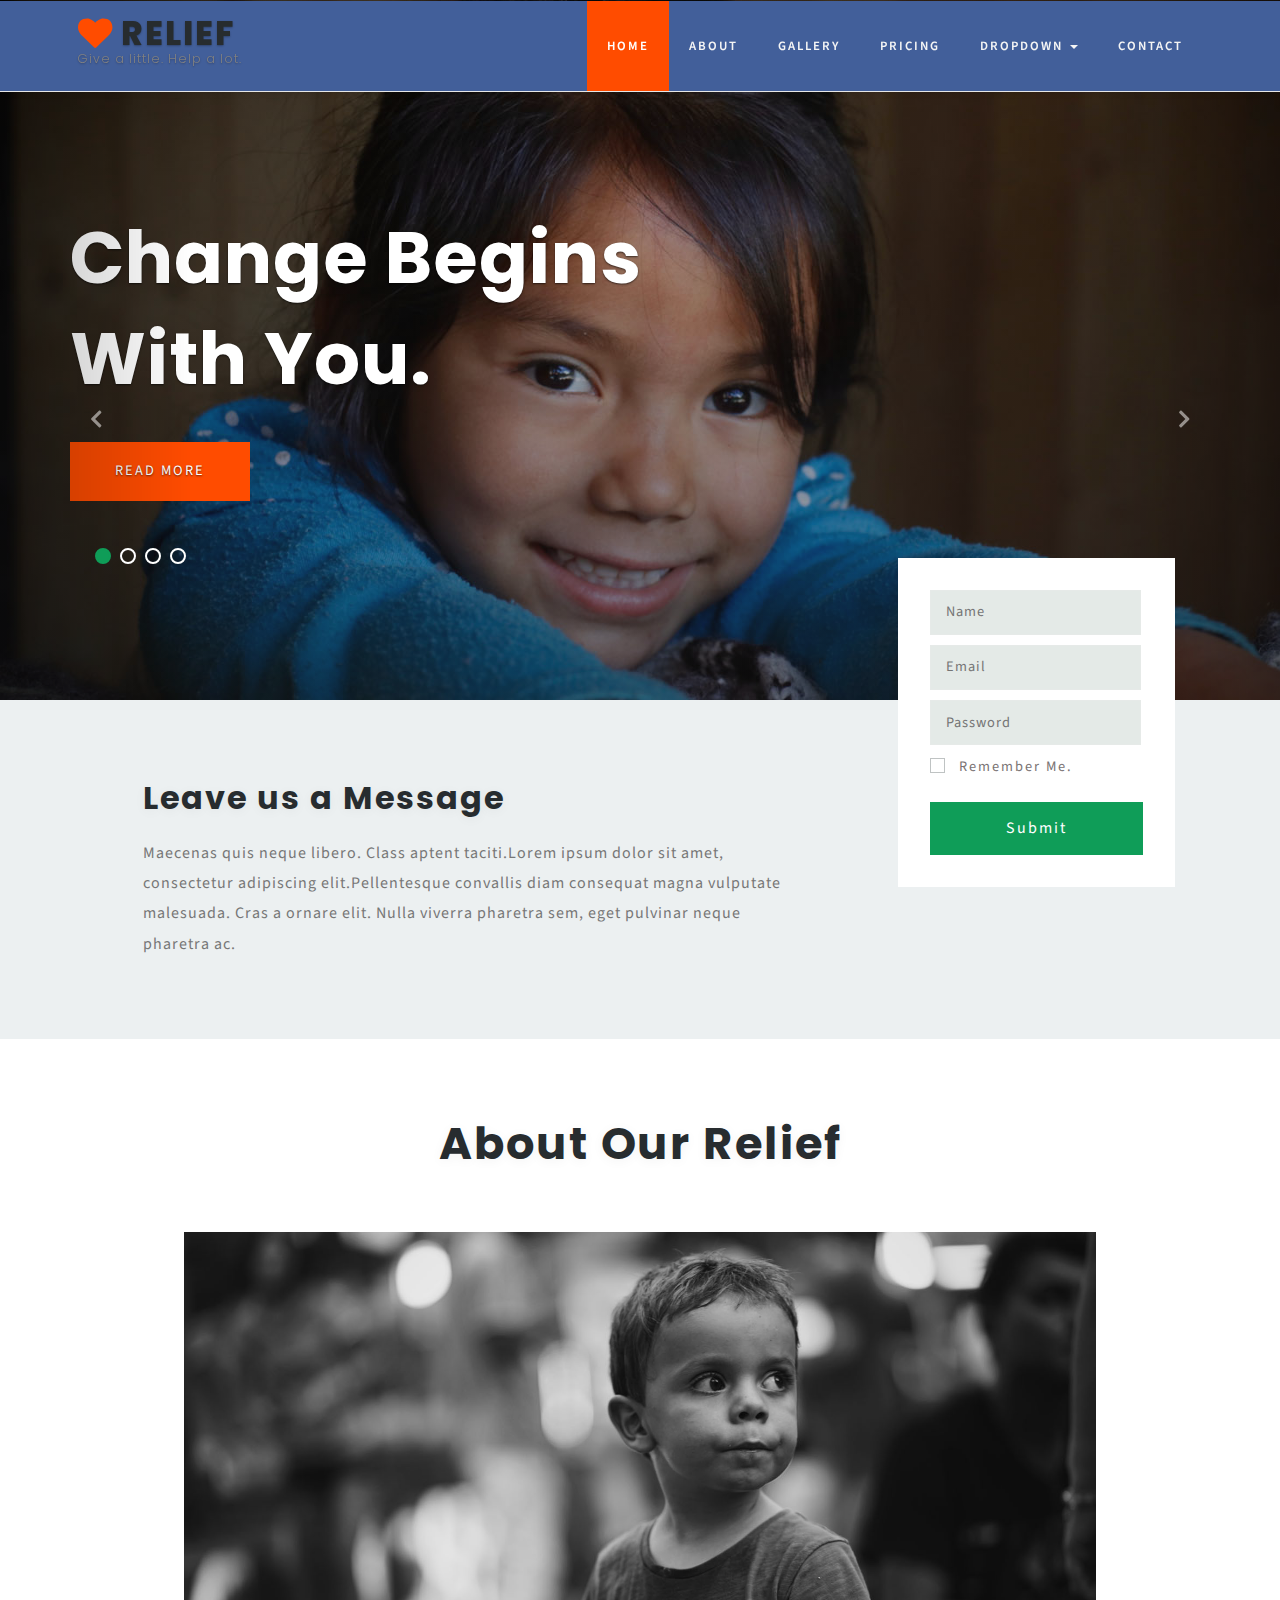
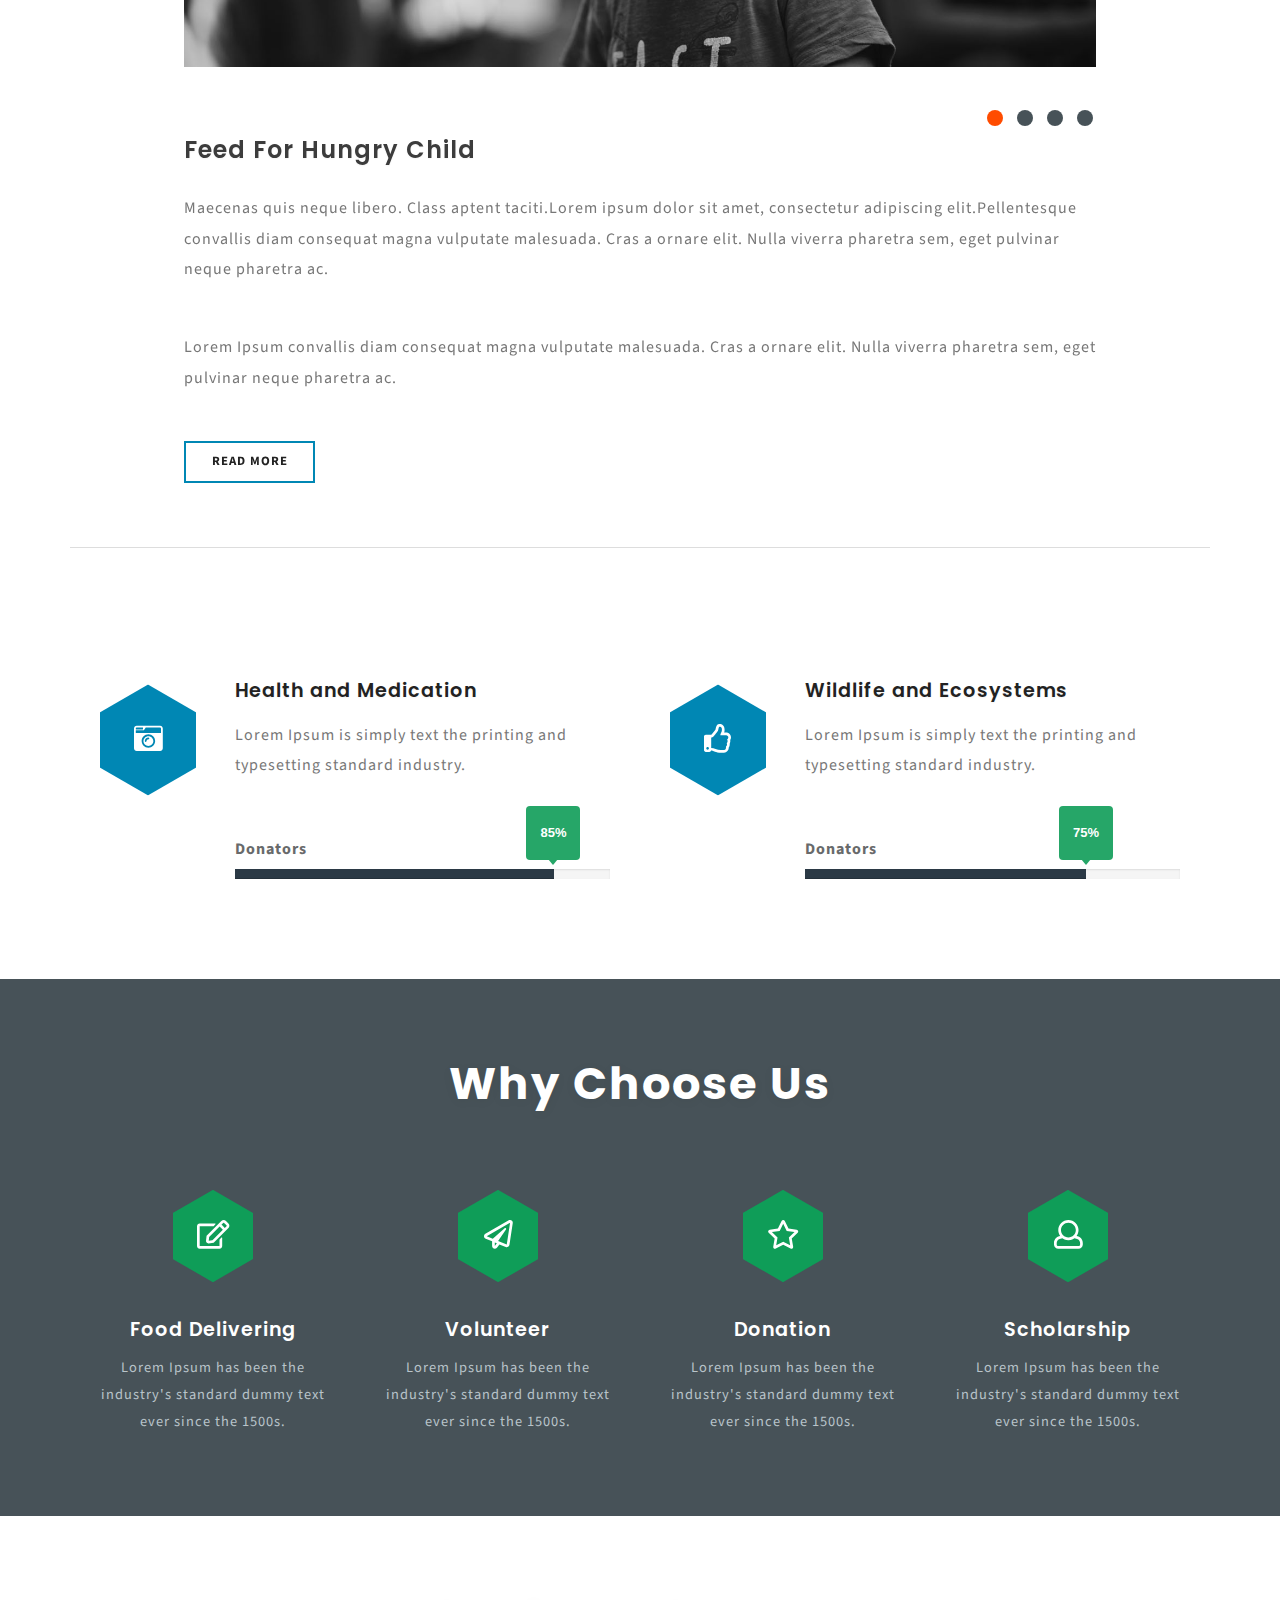
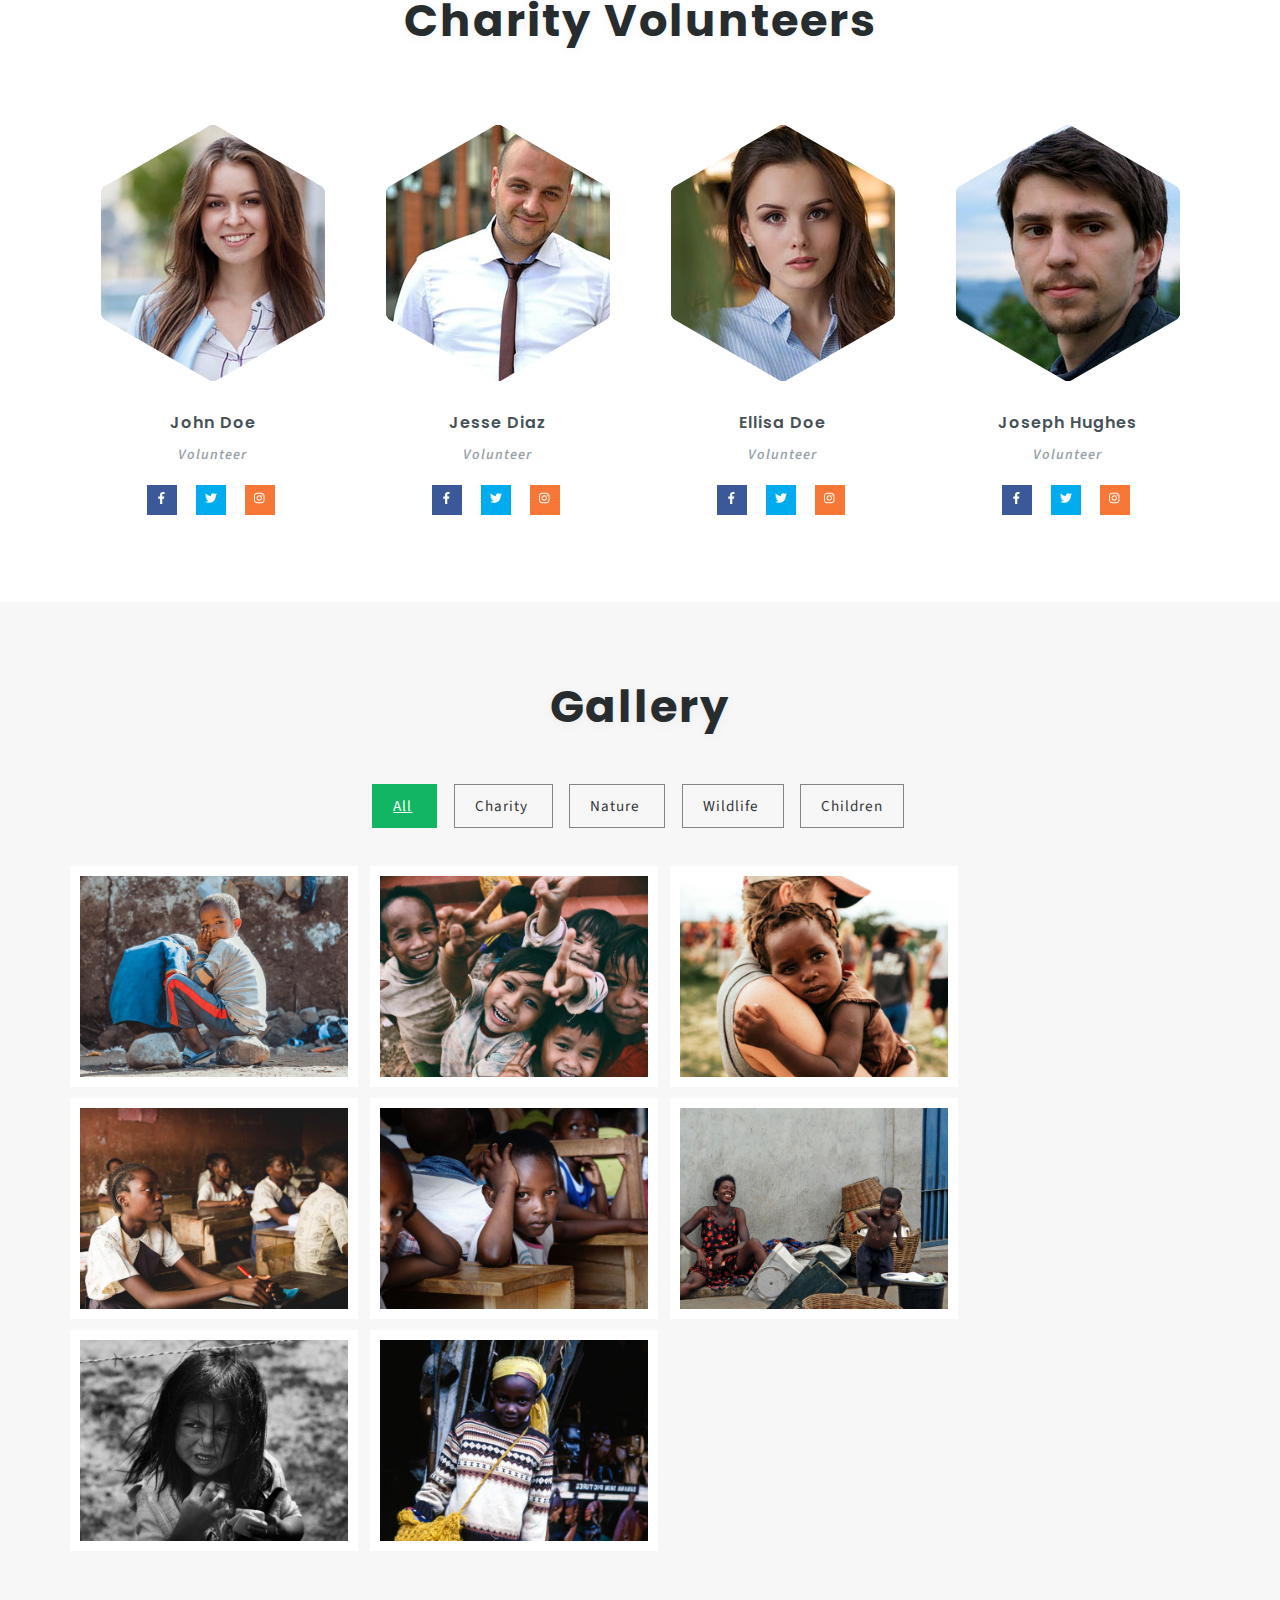
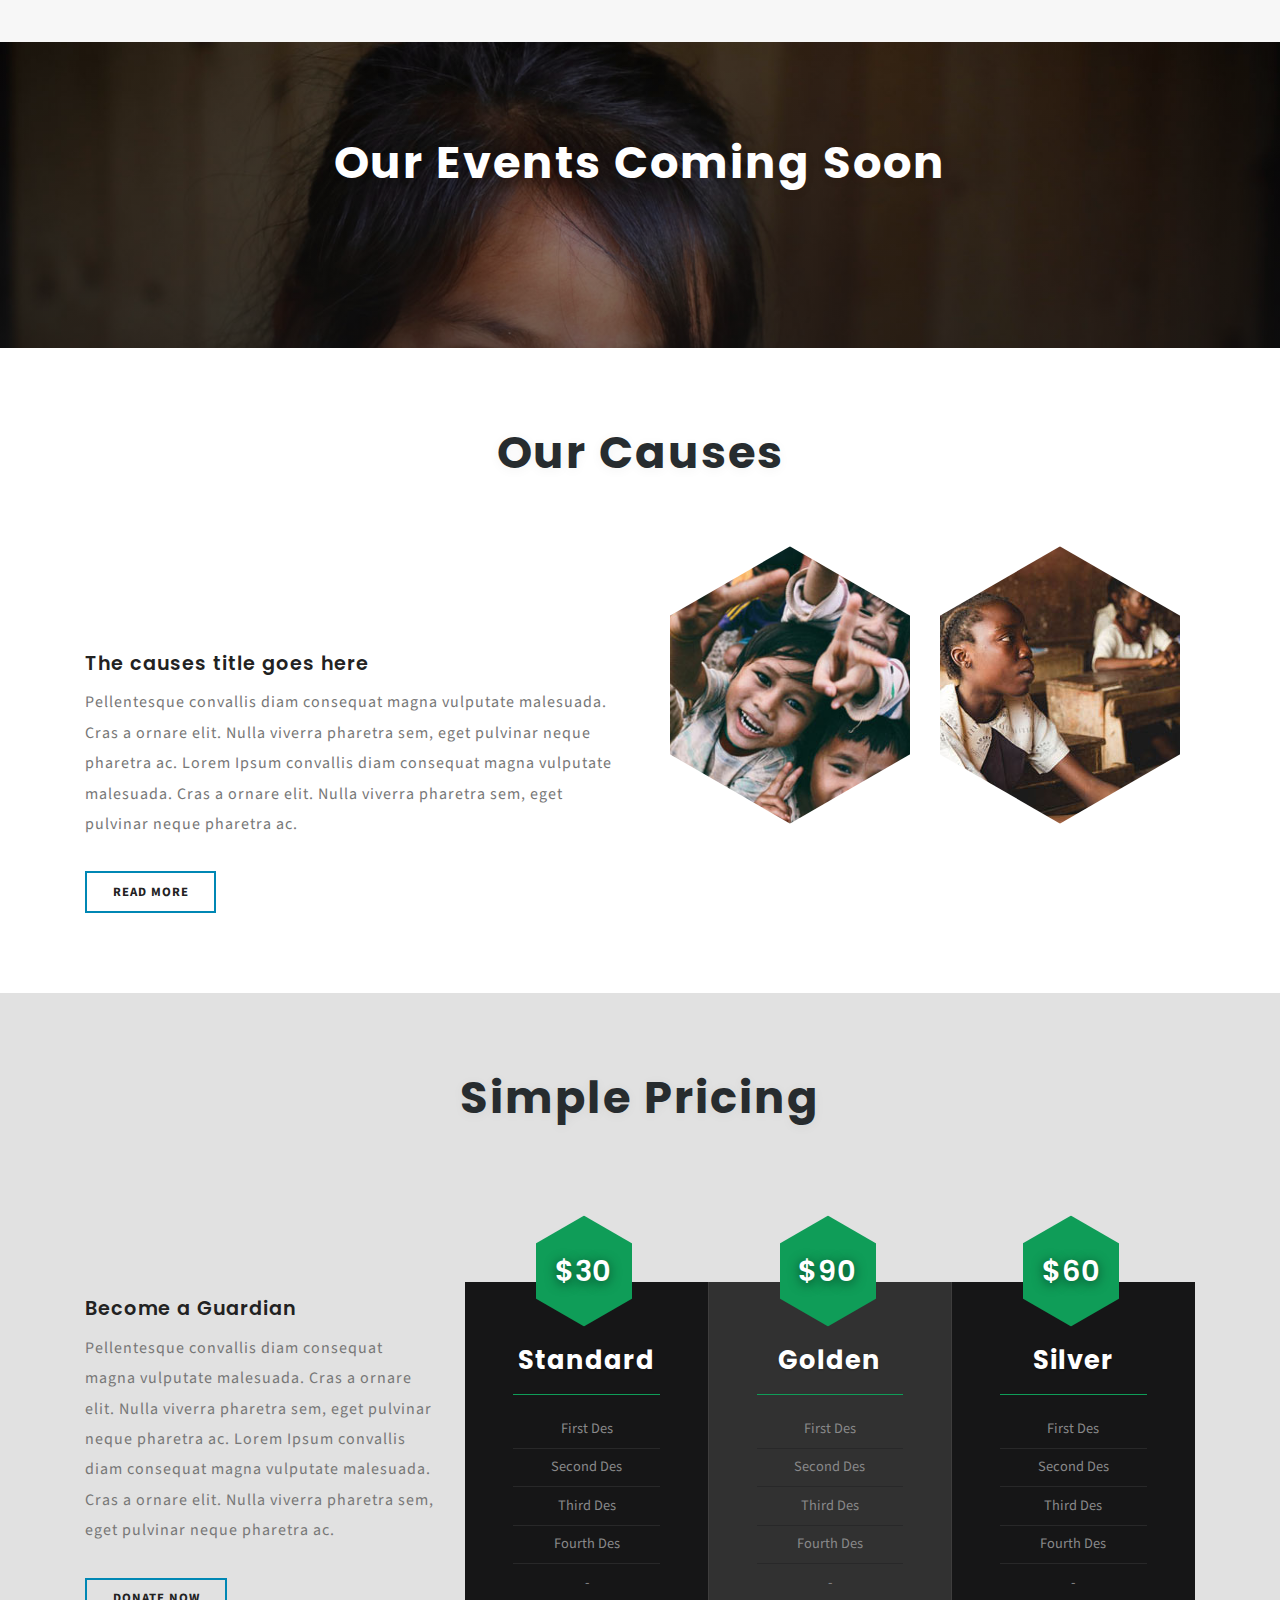
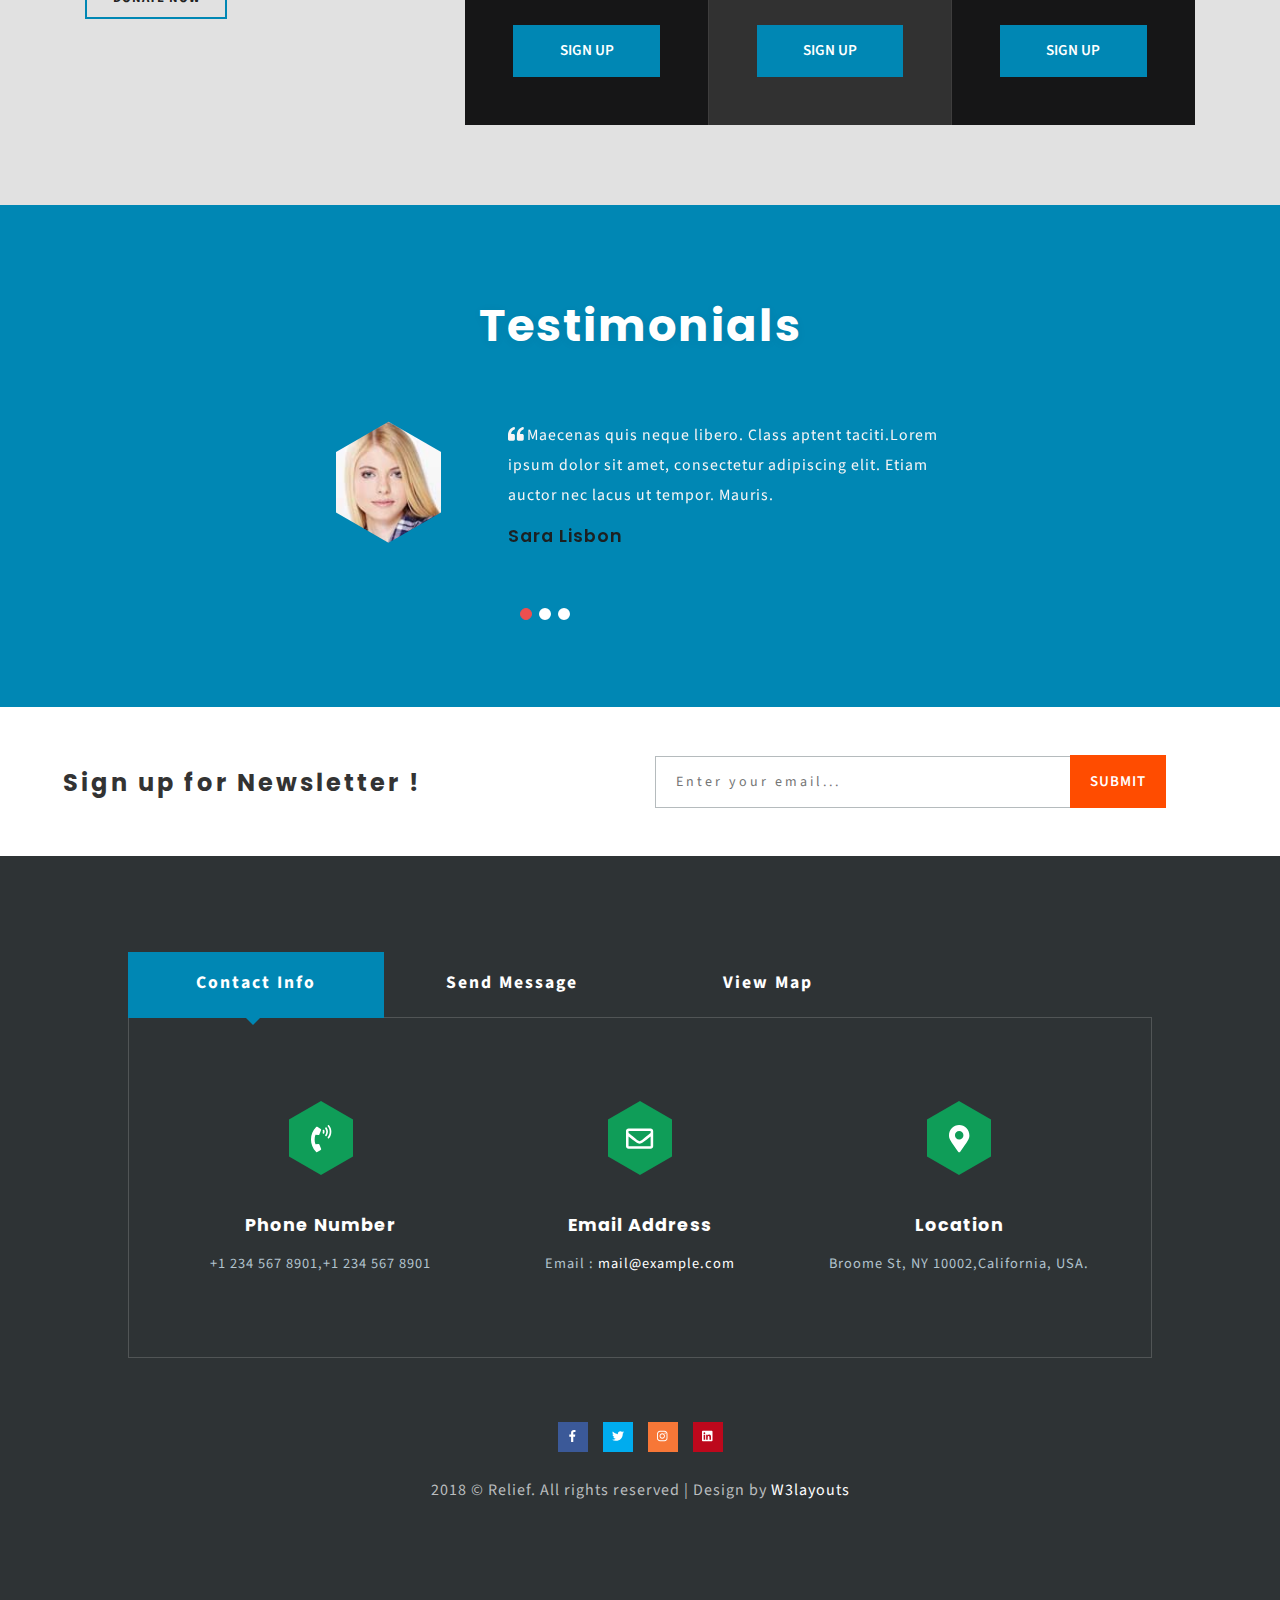
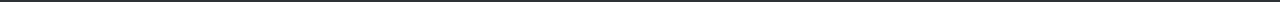
<file: LoginTemp/index.html>
﻿<!--
	Author: W3layouts
	Author URL: http://w3layouts.com
	License: Creative Commons Attribution 3.0 Unported
	License URL: http://creativecommons.org/licenses/by/3.0/
-->

<!DOCTYPE html>
<html>

<head>
	<title>Relief a Society Category Bootstrap Responsive Web Template | Home :: w3layouts</title>

	<!--/tags -->
	<meta name="viewport" content="width=device-width, initial-scale=1">
	<meta charset="utf-8">
	<meta name="keywords" content="Relief Responsive web template, Bootstrap Web Templates, Flat Web Templates, Android Compatible web template, 
Smartphone Compatible web template, free webdesigns for Nokia, Samsung, LG, SonyEricsson, Motorola web design" />
	<script type="application/x-javascript">
		addEventListener("load", function () {
			setTimeout(hideURLbar, 0);
		}, false);

		function hideURLbar() {
			window.scrollTo(0, 1);
		}
	</script>
	<!--//tags -->
	<link href="css/bootstrap.css" rel="stylesheet" type="text/css" media="all" />
	<link href="css/style.css" rel="stylesheet" type="text/css" media="all" />
	<link href="css/prettyPhoto.css" rel="stylesheet" type="text/css" />
	<link href="css/easy-responsive-tabs.css" rel='stylesheet' type='text/css' />
	<link href="css/fontawesome-all.css" rel="stylesheet">
	<!-- //for bootstrap working -->
	<link href="//fonts.googleapis.com/css?family=Source+Sans+Pro:300,300i,400,400i,600,600i,700" rel="stylesheet">
	<link href="//fonts.googleapis.com/css?family=Poppins:200,200i,300,300i,400,400i,500,500i,600,600i,700" rel="stylesheet">
</head>

<body>

	<div class="top_header" id="home">
		<!-- Fixed navbar -->
		<nav class="navbar navbar-default navbar-fixed-top">
			<div class="nav_top_fx_w3layouts_agileits">
				<div class="navbar-header">
					<button type="button" class="navbar-toggle collapsed" data-toggle="collapse" data-target="#navbar" aria-expanded="false"
					    aria-controls="navbar">
						<span class="sr-only">Toggle navigation</span>
						<span class="icon-bar"></span>
						<span class="icon-bar"></span>
						<span class="icon-bar"></span>
					</button>
					<div class="logo_wthree_agile">
						<h1>
							<a class="navbar-brand" href="index.html">
								<i class="fas fa-heart" aria-hidden="true"></i> Relief
								<span class="desc">Give a little. Help a lot.</span>
							</a>
						</h1>
					</div>
				</div>
				<div id="navbar" class="navbar-collapse collapse">
					<div class="nav_right_top">
						<ul class="nav navbar-nav">
							<li class="active">
								<a href="index.html">Home</a>
							</li>
							<li>
								<a class="scroll" href="#about">About</a>
							</li>
							<li>
								<a class="scroll" href="#gallery">Gallery</a>
							</li>
							<li>
								<a class="scroll" href="#price">Pricing</a>
							</li>
							<li class="dropdown">
								<a href="#" class="dropdown-toggle" data-toggle="dropdown" role="button" aria-haspopup="true" aria-expanded="false">Dropdown
									<span class="caret"></span>
								</a>
								<ul class="dropdown-menu">
									<li>
										<a class="scroll" href="#services">Services</a>
									</li>
									<li>
										<a class="scroll" href="#test">Testimonials</a>
									</li>
								</ul>
							</li>


							<li>
								<a class="scroll" href="#contact">Contact</a>
							</li>

						</ul>
					</div>
				</div>
				<!--/.nav-collapse -->
			</div>
		</nav>
		<div class="clearfix"></div>
	</div>
	<!-- banner -->
	<div class="banner_top">
		<div id="myCarousel" class="carousel slide" data-ride="carousel">
			<!-- Indicators -->
			<ol class="carousel-indicators">
				<li data-target="#myCarousel" data-slide-to="0" class="active"></li>
				<li data-target="#myCarousel" data-slide-to="1" class=""></li>
				<li data-target="#myCarousel" data-slide-to="2" class=""></li>
				<li data-target="#myCarousel" data-slide-to="3" class=""></li>
			</ol>
			<div class="carousel-inner" role="listbox">
				<div class="item active">
					<div class="container">
						<div class="carousel-caption">
							<h3>Change Begins With You.</h3>

							<div class="bnr-button">
								<a class="act" href="single.html">Read More</a>
							</div>

						</div>
					</div>
				</div>
				<div class="item item2">
					<div class="container">
						<div class="carousel-caption">
							<h3>Make good things happen</h3>

							<div class="bnr-button">
								<a class="act" href="single.html">Read More</a>
							</div>
						</div>
					</div>
				</div>
				<div class="item item3">
					<div class="container">
						<div class="carousel-caption">
							<h3>Change Begins With You.</h3>

							<div class="bnr-button">
								<a class="act" href="single.html">Read More</a>
							</div>

						</div>
					</div>
				</div>
				<div class="item item4">
					<div class="container">
						<div class="carousel-caption">

							<h3>Make good things happen</h3>

							<div class="bnr-button">
								<a class="act" href="single.html">Read More</a>
							</div>
						</div>
					</div>
				</div>
			</div>
			<a class="left carousel-control" href="#myCarousel" role="button" data-slide="prev">
				<span class="fa fa-chevron-left" aria-hidden="true"></span>
				<span class="sr-only">Previous</span>
			</a>
			<a class="right carousel-control" href="#myCarousel" role="button" data-slide="next">
				<span class="fa fa-chevron-right" aria-hidden="true"></span>
				<span class="sr-only">Next</span>
			</a>
			<!-- The Modal -->
		</div>
	</div>
	<!--//banner -->
	<div class="banner_bottom donate-log">
		<div class="donate-inner">

			<div class="col-md-4 donate-f-login">
				<div class="donate-log-in book-form">
					<h5>Login Now</h5>
					<form action="#" method="post">
						<input type="text" name="Name" placeholder="Name" required="" />
						<input type="email" name="Email" class="email" placeholder="Email" required="" />
						<input type="password" name="Password" class="password" placeholder="Password" required="" />
						<div class="check-box two">
							<input name="chekbox" type="checkbox" id="brand1" value="">
							<label for="brand1">
								<span></span>Remember Me.</label>
						</div>
						<input type="submit" value="Submit">
					</form>
				</div>
			</div>
			<div class="col-md-8 donate-info">
				<h4>Leave us a Message</h4>
				<p>Maecenas quis neque libero. Class aptent taciti.Lorem ipsum dolor sit amet, consectetur adipiscing elit.Pellentesque
					convallis diam consequat magna vulputate malesuada. Cras a ornare elit. Nulla viverra pharetra sem, eget pulvinar neque
					pharetra ac.</p>
			</div>
			<div class="clearfix"></div>
		</div>
	</div>
	<!--/ab-->
	<div class="banner_bottom" id="about">
		<div class="container">
			<h3 class="tittle_w3_agileinfo">About Our Relief</h3>
			<div class="inner_sec_info_w3layouts">
				<div class="help_full">
					<ul class="rslides" id="slider4">
						<li>
							<div class="respon_info_img">
								<img src="images/banner3.jpg" class="img-responsive" alt="Relief">
							</div>
							<div class="banner_bottom_left">
								<h4>Feed For Hungry Child</h4>

								<p>Maecenas quis neque libero. Class aptent taciti.Lorem ipsum dolor sit amet, consectetur adipiscing elit.Pellentesque
									convallis diam consequat magna vulputate malesuada. Cras a ornare elit. Nulla viverra pharetra sem, eget pulvinar
									neque pharetra ac.</p>
								<p>Lorem Ipsum convallis diam consequat magna vulputate malesuada. Cras a ornare elit. Nulla viverra pharetra sem, eget
									pulvinar neque pharetra ac.</p>
								<div class="ab_button">
									<a class="btn btn-primary btn-lg hvr-underline-from-left" href="single.html" role="button">Read More </a>
								</div>
							</div>
						</li>
						<li>
							<div class="respon_info_img">
								<img src="images/banner2.jpg" class="img-responsive" alt="Relief">
							</div>
							<div class="banner_bottom_left">
								<h4>Education to Every Child</h4>

								<p>Maecenas quis neque libero. Class aptent taciti.Lorem ipsum dolor sit amet, consectetur adipiscing elit.Pellentesque
									convallis diam consequat magna vulputate malesuada. Cras a ornare elit. Nulla viverra pharetra sem, eget pulvinar
									neque pharetra ac.</p>
								<p>Lorem Ipsum convallis diam consequat magna vulputate malesuada. Cras a ornare elit. Nulla viverra pharetra sem, eget
									pulvinar neque pharetra ac.</p>
								<div class="ab_button">
									<a class="btn btn-primary btn-lg hvr-underline-from-left" href="single.html" role="button">Read More </a>
								</div>
							</div>
						</li>
						<li>
							<div class="respon_info_img">
								<img src="images/banner1.jpg" class="img-responsive" alt="Relief">
							</div>
							<div class="banner_bottom_left">
								<h4>Patient and Family Support</h4>
								<p>Maecenas quis neque libero. Class aptent taciti.Lorem ipsum dolor sit amet, consectetur adipiscing elit.Pellentesque
									convallis diam consequat magna vulputate malesuada. Cras a ornare elit. Nulla viverra pharetra sem, eget pulvinar
									neque pharetra ac.</p>
								<p>Lorem Ipsum convallis diam consequat magna vulputate malesuada. Cras a ornare elit. Nulla viverra pharetra sem, eget
									pulvinar neque pharetra ac.</p>
								<div class="ab_button">
									<a class="btn btn-primary btn-lg hvr-underline-from-left" href="single.html" role="button">Read More </a>
								</div>
							</div>
						</li>
						<li>
							<div class="respon_info_img">
								<img src="images/banner4.jpg" class="img-responsive" alt="Relief">
							</div>
							<div class="banner_bottom_left">
								<h4>Provide Treatment</h4>
								<p>Maecenas quis neque libero. Class aptent taciti.Lorem ipsum dolor sit amet, consectetur adipiscing elit.Pellentesque
									convallis diam consequat magna vulputate malesuada. Cras a ornare elit. Nulla viverra pharetra sem, eget pulvinar
									neque pharetra ac.</p>
								<p>Lorem Ipsum convallis diam consequat magna vulputate malesuada. Cras a ornare elit. Nulla viverra pharetra sem, eget
									pulvinar neque pharetra ac.</p>
								<div class="ab_button">
									<a class="btn btn-primary btn-lg hvr-underline-from-left" href="single.html" role="button">Read More </a>
								</div>
							</div>
						</li>
					</ul>
				</div>
			</div>
			<div class="news-main">
				<div class="col-md-6 banner_bottom_left">
					<div class="banner_bottom_pos">
						<div class="banner_bottom_pos_grid">
							<div class="col-xs-3 banner_bottom_grid_left">
								<div class="banner_bottom_grid_left_grid">
									<div class="dodecagon b1">
										<div class="dodecagon-in b1">
											<div class="dodecagon-bg b1">
												<span class="fas fa-camera-retro" aria-hidden="true"></span>
											</div>
										</div>
									</div>
								</div>
							</div>
							<div class="col-xs-9 banner_bottom_grid_right">
								<h4>Health and Medication</h4>
								<p>Lorem Ipsum is simply text the printing and typesetting standard industry.</p>
								<div class="barWrapper">
									<span class="progressText">
										<b>Donators</b>
									</span>
									<div class="progress">
										<div class="progress-bar" role="progressbar" aria-valuenow="85" aria-valuemin="0" aria-valuemax="100">
											<span class="popOver" data-toggle="tooltip" data-placement="top" title="85%"> </span>
										</div>
									</div>
								</div>
							</div>


							<div class="clearfix"> </div>
						</div>
					</div>
				</div>
				<div class="col-md-6 banner_bottom_left">
					<div class="banner_bottom_pos">
						<div class="banner_bottom_pos_grid">
							<div class="col-xs-3 banner_bottom_grid_left">
								<div class="banner_bottom_grid_left_grid">
									<div class="dodecagon b1">
										<div class="dodecagon-in b1">
											<div class="dodecagon-bg b1">
												<span class="far fa-thumbs-up" aria-hidden="true"></span>
											</div>
										</div>
									</div>
								</div>
							</div>
							<div class="col-xs-9 banner_bottom_grid_right">
								<h4>Wildlife and Ecosystems</h4>
								<p>Lorem Ipsum is simply text the printing and typesetting standard industry.</p>
								<div class="barWrapper">
									<span class="progressText">
										<b>Donators</b>
									</span>
									<div class="progress">
										<div class="progress-bar" role="progressbar" aria-valuenow="75" aria-valuemin="0" aria-valuemax="100">
											<span class="popOver" data-toggle="tooltip" data-placement="top" title="75%"> </span>
										</div>
									</div>
								</div>
							</div>
							<div class="clearfix"> </div>
						</div>
					</div>
				</div>
				<div class="clearfix"></div>
			</div>
		</div>
	</div>
	<!--//ab-->
	<!--/what-->
	<div class="works" id="services">
		<div class="container">
			<h3 class="tittle_w3_agileinfo cen">Why Choose Us</h3>
			<div class="inner_sec_info_w3layouts">
				<div class="ser-first">
					<div class="col-md-3 ser-first-grid text-center">
						<div class="dodecagon">
							<div class="dodecagon-in">
								<div class="dodecagon-bg">
									<span class="far fa-edit" aria-hidden="true"></span>
								</div>
							</div>
						</div>
						<h3>Food Delivering</h3>
						<p>Lorem Ipsum has been the industry's standard dummy text ever since the 1500s.</p>
					</div>
					<div class="col-md-3 ser-first-grid text-center">
						<div class="dodecagon">
							<div class="dodecagon-in">
								<div class="dodecagon-bg">
									<span class="far fa-paper-plane" aria-hidden="true"></span>
								</div>
							</div>
						</div>
						<h3>Volunteer</h3>
						<p>Lorem Ipsum has been the industry's standard dummy text ever since the 1500s.</p>
					</div>
					<div class="col-md-3 ser-first-grid text-center">
						<div class="dodecagon">
							<div class="dodecagon-in">
								<div class="dodecagon-bg">
									<span class="far fa-star" aria-hidden="true"></span>
								</div>
							</div>
						</div>
						<h3>Donation</h3>
						<p>Lorem Ipsum has been the industry's standard dummy text ever since the 1500s.</p>
					</div>
					<div class="col-md-3 ser-first-grid text-center">
						<div class="dodecagon">
							<div class="dodecagon-in">
								<div class="dodecagon-bg">
									<span class="far fa-user" aria-hidden="true"></span>
								</div>
							</div>
						</div>
						<h3>Scholarship</h3>
						<p>Lorem Ipsum has been the industry's standard dummy text ever since the 1500s.</p>
					</div>
					<div class="clearfix"></div>
				</div>
			</div>

		</div>
	</div>
	<!--//what-->
	<!--/team-->
	<div class="banner_bottom" id="team">
		<div class="container">
			<h3 class="tittle_w3_agileinfo">Charity Volunteers</h3>
			<div class="inner_sec_info_w3layouts">
				<div class="ser-first">
					<div class="col-md-3 photo-grid text-center">
						<div class="dodecagon t1">
							<div class="dodecagon-in t1">
								<div class="dodecagon-bg t1">

								</div>
							</div>
						</div>
						<h3>John Doe</h3>
						<p>Volunteer</p>
						<div class="team_icons">
							<ul class="social-nav model-3d-0 footer-social social">
								<li>
									<a href="#" class="facebook">
										<div class="front">
											<i class="fab fa-facebook-f" aria-hidden="true"></i>
										</div>

									</a>
								</li>
								<li>
									<a href="#" class="twitter">
										<div class="front">
											<i class="fab fa-twitter" aria-hidden="true"></i>
										</div>

									</a>
								</li>
								<li>
									<a href="#" class="instagram">
										<div class="front">
											<i class="fab fa-instagram" aria-hidden="true"></i>
										</div>

									</a>
								</li>
							</ul>

						</div>

					</div>
					<div class="col-md-3 photo-grid text-center">
						<div class="dodecagon t2">
							<div class="dodecagon-in t2">
								<div class="dodecagon-bg t2">

								</div>
							</div>
						</div>
						<h3>Jesse Diaz</h3>
						<p>Volunteer</p>
						<div class="team_icons">
							<ul class="social-nav model-3d-0 footer-social social">
								<li>
									<a href="#" class="facebook">
										<div class="front">
											<i class="fab fa-facebook-f" aria-hidden="true"></i>
										</div>

									</a>
								</li>
								<li>
									<a href="#" class="twitter">
										<div class="front">
											<i class="fab fa-twitter" aria-hidden="true"></i>
										</div>

									</a>
								</li>
								<li>
									<a href="#" class="instagram">
										<div class="front">
											<i class="fab fa-instagram" aria-hidden="true"></i>
										</div>

									</a>
								</li>

							</ul>

						</div>

					</div>
					<div class="col-md-3 photo-grid text-center">
						<div class="dodecagon t3">
							<div class="dodecagon-in t3">
								<div class="dodecagon-bg t3">

								</div>
							</div>
						</div>
						<h3>Ellisa Doe</h3>
						<p>Volunteer</p>
						<div class="team_icons">
							<ul class="social-nav model-3d-0 footer-social social">
								<li>
									<a href="#" class="facebook">
										<div class="front">
											<i class="fab fa-facebook-f" aria-hidden="true"></i>
										</div>

									</a>
								</li>
								<li>
									<a href="#" class="twitter">
										<div class="front">
											<i class="fab fa-twitter" aria-hidden="true"></i>
										</div>

									</a>
								</li>
								<li>
									<a href="#" class="instagram">
										<div class="front">
											<i class="fab fa-instagram" aria-hidden="true"></i>
										</div>

									</a>
								</li>

							</ul>

						</div>

					</div>
					<div class="col-md-3 photo-grid text-center">
						<div class="dodecagon t4">
							<div class="dodecagon-in t4">
								<div class="dodecagon-bg t4">

								</div>
							</div>
						</div>
						<h3>Joseph Hughes</h3>
						<p>Volunteer</p>
						<div class="team_icons">
							<ul class="social-nav model-3d-0 footer-social social">
								<li>
									<a href="#" class="facebook">
										<div class="front">
											<i class="fab fa-facebook-f" aria-hidden="true"></i>
										</div>

									</a>
								</li>
								<li>
									<a href="#" class="twitter">
										<div class="front">
											<i class="fab fa-twitter" aria-hidden="true"></i>
										</div>

									</a>
								</li>
								<li>
									<a href="#" class="instagram">
										<div class="front">
											<i class="fab fa-instagram" aria-hidden="true"></i>
										</div>

									</a>
								</li>

							</ul>

						</div>

					</div>
					<div class="clearfix"></div>
				</div>
			</div>

		</div>
	</div>
	<!--//team-->
	<!--/gallery-->
	<div class="banner_bottom proj" id="gallery">
		<div class="wrap_view">
			<h3 class="tittle_w3_agileinfo">Gallery</h3>
			<div class="inner_sec_info_w3layouts">
				<ul class="portfolio-categ filter">
					<li class="port-filter all active">
						<a href="#">All</a>
					</li>
					<li class="cat-item-1">
						<a href="#" title="Category 1">Charity</a>
					</li>
					<li class="cat-item-2">
						<a href="#" title="Category 2">Nature</a>
					</li>
					<li class="cat-item-3">
						<a href="#" title="Category 3">Wildlife</a>
					</li>
					<li class="cat-item-4">
						<a href="#" title="Category 4">Children</a>
					</li>
				</ul>


				<ul class="portfolio-area">

					<li class="portfolio-item2" data-id="id-0" data-type="cat-item-4">
						<div>
							<span class="image-block img-hover">
								<a class="image-zoom" href="images/g1.jpg" rel="prettyPhoto[gallery]">

									<img src="images/g1.jpg" class="img-responsive" alt="Relief">

								</a>
							</span>
						</div>
					</li>


					<li class="portfolio-item2" data-id="id-1" data-type="cat-item-2">
						<div>
							<span class="image-block">
								<a class="image-zoom" href="images/g2.jpg" rel="prettyPhoto[gallery]">

									<img src="images/g2.jpg" class="img-responsive" alt="Relief">

								</a>
							</span>
						</div>
					</li>


					<li class="portfolio-item2" data-id="id-2" data-type="cat-item-1">
						<div>
							<span class="image-block">
								<a class="image-zoom" href="images/g3.jpg" rel="prettyPhoto[gallery]">

									<img src="images/g3.jpg" class="img-responsive" alt="Relief">

								</a>
							</span>
						</div>
					</li>


					<li class="portfolio-item2" data-id="id-3" data-type="cat-item-4">
						<div>
							<span class="image-block">
								<a class="image-zoom" href="images/g4.jpg" rel="prettyPhoto[gallery]">

									<img src="images/g4.jpg" class="img-responsive" alt="Relief">

								</a>
							</span>
						</div>
					</li>


					<li class="portfolio-item2" data-id="id-4" data-type="cat-item-3">
						<div>
							<span class="image-block">
								<a class="image-zoom" href="images/g5.jpg">

									<img src="images/g5.jpg" class="img-responsive" alt="Relief">

								</a>
							</span>
						</div>
					</li>


					<li class="portfolio-item2" data-id="id-5" data-type="cat-item-2">
						<div>
							<span class="image-block">
								<a class="image-zoom" href="images/g6.jpg" rel="prettyPhoto[gallery]">

									<img src="images/g6.jpg" class="img-responsive" alt="Relief">

								</a>
							</span>
						</div>
					</li>


					<li class="portfolio-item2" data-id="id-6" data-type="cat-item-1">
						<div>
							<span class="image-block">
								<a class="image-zoom" href="images/g7.jpg" rel="prettyPhoto[gallery]">

									<img src="images/g7.jpg" class="img-responsive" alt="Relief">

								</a>
							</span>
						</div>
					</li>


					<li class="portfolio-item2" data-id="id-7" data-type="cat-item-1">
						<div>
							<span class="image-block">
								<a class="image-zoom" href="images/g8.jpg" rel="prettyPhoto[gallery]">

									<img src="images/g8.jpg" class="img-responsive" alt="Relief">


								</a>
							</span>
						</div>
					</li>

					<div class="clearfix"> </div>
				</ul>
				<!--end portfolio-area -->
			</div>
		</div>
	</div>


	<!--//gallery-->
	<div class="events-coming">
		<h3 class="tittle_w3_agileinfo cen"> Our Events Coming Soon
		</h3>
		<div class="inner_sec_info_w3layouts">
			<div class="content">
				<div class="simply-countdown-custom" id="simply-countdown-custom"></div>
			</div>
		</div>
	</div>
	<!--/last-->
	<div class="banner_bottom">
		<div class="container">
			<h3 class="tittle_w3_agileinfo"> Our Causes
			</h3>
			<div class="inner_sec_info_w3layouts">
				<div class="last_sec">
					<div class="col-md-6 last-img-info-text">
						<h4>The causes title goes here </h4>
						<p>Pellentesque convallis diam consequat magna vulputate malesuada. Cras a ornare elit. Nulla viverra pharetra sem, eget
							pulvinar neque pharetra ac. Lorem Ipsum convallis diam consequat magna vulputate malesuada. Cras a ornare elit. Nulla
							viverra pharetra sem, eget pulvinar neque pharetra ac.
						</p>
						<div class="ab_button">
							<a class="btn btn-primary btn-lg" href="single.html" role="button">Read More </a>
						</div>
					</div>
					<div class="col-md-6 last-img-info_main">
						<div class="col-md-6 last-img-info">
							<div class="dodecagon l1">
								<div class="dodecagon-in l1">
									<div class="dodecagon-bg l1">

									</div>
								</div>
							</div>
						</div>
						<div class="col-md-6 last-img-info">
							<div class="dodecagon l2">
								<div class="dodecagon-in l2">
									<div class="dodecagon-bg l2">

									</div>
								</div>
							</div>
						</div>
						<div class="clearfix"></div>
					</div>
					<div class="clearfix"></div>
				</div>
			</div>
		</div>
	</div>
	<!--//last-->
	<!--/price-->
	<div class="price-sec" id="price">
		<div class="container">
			<h3 class="tittle_w3_agileinfo">Simple Pricing</h3>
			<div class="inner_sec_info_w3layouts">
				<div class="col-md-4 last-img-info-text">
					<h4>Become a Guardian</h4>
					<p>Pellentesque convallis diam consequat magna vulputate malesuada. Cras a ornare elit. Nulla viverra pharetra sem, eget
						pulvinar neque pharetra ac. Lorem Ipsum convallis diam consequat magna vulputate malesuada. Cras a ornare elit. Nulla
						viverra pharetra sem, eget pulvinar neque pharetra ac.
					</p>
					<div class="ab_button">
						<a class="btn btn-primary btn-lg scroll" href="#contact">Donate Now </a>
					</div>
				</div>
				<div class="col-md-8 price-grid-main">
					<div class="price-info">
						<div class="prices">
							<div class="prices-top">
								<div class="dodecagon s1">
									<div class="dodecagon-in s1">
										<div class="dodecagon-bg s1">
											<h3>$30</h3>
										</div>
									</div>
								</div>

							</div>
							<div class="prices-bottom">
								<div class="prices-h">
									<h4>Standard</h4>

								</div>
								<ul>
									<li>First Des</li>
									<li>Second Des</li>
									<li> Third Des</li>
									<li>Fourth Des</li>
									<li class="dash">-</li>
								</ul>
								<a href="#" data-toggle="modal" data-target="#myModal1" class="button">sign up</a>
							</div>
						</div>
					</div>
					<div class="price-info">
						<div class="prices second">
							<div class="prices-top">
								<div class="dodecagon s1">
									<div class="dodecagon-in s1">
										<div class="dodecagon-bg s1">
											<h3>$90</h3>
										</div>
									</div>
								</div>

							</div>
							<div class="prices-bottom">
								<div class="prices-h">
									<h4>Golden</h4>

								</div>
								<ul>
									<li>First Des</li>
									<li>Second Des</li>
									<li> Third Des</li>
									<li>Fourth Des</li>
									<li class="dash">-</li>
								</ul>
								<a href="#" data-toggle="modal" data-target="#myModal1" class="button">sign up</a>
							</div>
						</div>
					</div>
					<div class="price-info">
						<div class="prices">
							<div class="prices-top">
								<div class="dodecagon s1">
									<div class="dodecagon-in s1">
										<div class="dodecagon-bg s1">
											<h3>$60</h3>
										</div>
									</div>
								</div>

							</div>
							<div class="prices-bottom">
								<div class="prices-h">
									<h4>Silver</h4>

								</div>
								<ul>
									<li>First Des</li>
									<li>Second Des</li>
									<li> Third Des</li>
									<li>Fourth Des</li>
									<li class="dash">-</li>
								</ul>
								<a href="#" data-toggle="modal" data-target="#myModal1" class="button">sign up</a>
							</div>
						</div>
					</div>
					<div class="clearfix"></div>
				</div>
				<div class="clearfix"></div>
			</div>
		</div>
	</div>
	<!--//price-->
	<!-- Modal1 -->
	<div class="modal fade" id="myModal1" role="dialog">
		<div class="modal-dialog">
			<!-- Modal content-->
			<div class="modal-content">
				<div class="modal-header book-form">
					<button type="button" class="close" data-dismiss="modal">&times;</button>
					<h4>Sign up Form</h4>
					<form action="#" method="post">
						<input type="text" name="Name" placeholder="Your Name" required="" />
						<input type="email" name="Email" class="email" placeholder="Email" required="" />
						<input type="password" name="Password" class="password" placeholder="Password" required="" />
						<div class="check-box">
							<input name="chekbox" type="checkbox" id="brand" value="">
							<label for="brand">
								<span></span>Remember Me.</label>
						</div>
						<input type="submit" value="Sign Up">
					</form>
				</div>
			</div>
		</div>
	</div>
	<!-- //Modal1 -->
	<!--/testimonials-->
	<div class="tesimonials" id="test">
		<div class="container">
			<h3 class="tittle_w3_agileinfo cen">Testimonials</h3>
			<div class="inner_sec">
				<div class="test_grid_sec">
					<div class="col-md-offset-2 col-md-8">
						<div class="carousel slide two" data-ride="carousel" id="quote-carousel">
							<!-- Bottom Carousel Indicators -->
							<ol class="carousel-indicators two">
								<li data-target="#quote-carousel" data-slide-to="0" class="active"></li>
								<li data-target="#quote-carousel" data-slide-to="1"></li>
								<li data-target="#quote-carousel" data-slide-to="2"></li>
							</ol>

							<!-- Carousel Slides / Quotes -->
							<div class="carousel-inner">

								<!-- Quote 1 -->
								<div class="item active">
									<blockquote>
										<div class="test_grid">
											<div class="col-sm-3 text-center test_img">
												<div class="dodecagon c1">
													<div class="dodecagon-in c1">
														<div class="dodecagon-bg c1">

														</div>
													</div>
												</div>
											</div>
											<div class="col-sm-9 test_img_info">
												<p>
													<i class="fas fa-quote-left"></i> Maecenas quis neque libero. Class aptent taciti.Lorem ipsum dolor sit amet, consectetur adipiscing elit.
													Etiam auctor nec lacus ut tempor. Mauris.</p>
												<h6>Sara Lisbon</h6>
											</div>
										</div>
									</blockquote>
								</div>
								<!-- Quote 2 -->
								<div class="item">
									<blockquote>
										<div class="test_grid">
											<div class="col-sm-3 text-center test_img">
												<div class="dodecagon c2">
													<div class="dodecagon-in c2">
														<div class="dodecagon-bg c2">

														</div>
													</div>
												</div>
											</div>
											<div class="col-sm-9 test_img_info">
												<p>
													<i class="fas fa-quote-left"></i> Lorem ipsum dolor sit amet. Class aptent taciti.Lorem ipsum dolor sit amet, consectetur adipiscing elit.
													Etiam auctor nec lacus ut tempor. Mauris.</p>
												<h6>Jane Wearne</h6>
											</div>
										</div>
									</blockquote>
								</div>
								<!-- Quote 3 -->
								<div class="item">
									<blockquote>
										<div class="test_grid">
											<div class="col-sm-3 text-center test_img">
												<div class="dodecagon c3">
													<div class="dodecagon-in c3">
														<div class="dodecagon-bg c3">

														</div>
													</div>
												</div>
											</div>
											<div class="col-sm-9 test_img_info">
												<p>
													<i class="fas fa-quote-left"></i> Maecenas quis neque libero. Class aptent taciti.Lorem ipsum dolor sit amet, consectetur adipiscing elit.
													Etiam auctor nec lacus ut tempor. Mauris.</p>
												<h6>Alice Williams</h6>
											</div>
										</div>
									</blockquote>
								</div>
							</div>

						</div>
					</div>
				</div>
			</div>
		</div>
	</div>
	<!--//testimonials-->

	<!-- /newsletter-->
	<div class="newsletter">
		<div class="col-sm-6 newsleft">
			<h3>Sign up for Newsletter !</h3>
		</div>
		<div class="col-sm-6 newsright">
			<form action="#" method="post">
				<input type="email" placeholder="Enter your email..." name="email" required="">
				<input type="submit" value="Submit">
			</form>
		</div>

		<div class="clearfix"></div>
	</div>
	<!-- //newsletter-->

	<!-- footer -->
	<div class="footer" id="contact">
		<div class="footer_inner_info_wthree_agileits">
			<!--/tabs-->
			<div class="responsive_tabs">
				<div id="horizontalTab">
					<ul class="resp-tabs-list">
						<li>Contact Info</li>
						<li>Send Message</li>
						<li>View Map</li>
					</ul>
					<div class="resp-tabs-container">
						<!--/tab_one-->
						<div class="tab1">
							<div class="tab-info">

								<div class="address">
									<div class="col-md-4 address-grid">
										<div class="address-left">
											<div class="dodecagon f1">
												<div class="dodecagon-in f1">
													<div class="dodecagon-bg f1">
														<span class="fas fa-phone-volume" aria-hidden="true"></span>
													</div>
												</div>
											</div>
										</div>
										<div class="address-right">
											<h6>Phone Number</h6>
											<p>+1 234 567 8901,+1 234 567 8901</p>

										</div>
										<div class="clearfix"> </div>
									</div>
									<div class="col-md-4 address-grid">
										<div class="address-left">
											<div class="dodecagon f1">
												<div class="dodecagon-in f1">
													<div class="dodecagon-bg f1">
														<span class="far fa-envelope" aria-hidden="true"></span>
													</div>
												</div>
											</div>
										</div>
										<div class="address-right">
											<h6>Email Address</h6>
											<p>Email :
												<a href="mailto:example@email.com"> mail@example.com</a>
											</p>
										</div>
										<div class="clearfix"> </div>
									</div>
									<div class="col-md-4 address-grid">
										<div class="address-left">
											<div class="dodecagon f1">
												<div class="dodecagon-in f1">
													<div class="dodecagon-bg f1">
														<span class="fas fa-map-marker-alt" aria-hidden="true"></span>
													</div>
												</div>
											</div>
										</div>
										<div class="address-right">
											<h6>Location</h6>
											<p>Broome St, NY 10002,California, USA.

											</p>
										</div>
										<div class="clearfix"> </div>
									</div>
									<div class="clearfix"> </div>
								</div>
							</div>
						</div>
						<!--//tab_one-->
						<div class="tab2">

							<div class="tab-info">
								<div class="contact_grid_right">
									<h6>Please fill this form to contact with us.</h6>
									<form action="#" method="post">
										<div class="contact_left_grid">
											<input type="text" name="Name" placeholder="Name" required="">
											<input type="email" name="Email" placeholder="Email" required="">

											<input type="text" name="Telephone" placeholder="Telephone" required="">
											<input type="text" name="Subject" placeholder="Subject" required="">
											<textarea name="Message" onfocus="this.value = '';" onblur="if (this.value == '') {this.value = 'Message...';}" required="">Message...</textarea>
											<input type="submit" value="Submit">
											<input type="reset" value="Clear">
											<div class="clearfix"> </div>
										</div>
									</form>
								</div>
							</div>
						</div>
						<!--//tab_two-->
						<div class="tab3">

							<div class="tab-info">
								<div class="contact-map">

									<iframe src="https://www.google.com/maps/embed?pb=!1m18!1m12!1m3!1d100949.24429313939!2d-122.44206553967531!3d37.75102885910819!2m3!1f0!2f0!3f0!3m2!1i1024!2i768!4f13.1!3m3!1m2!1s0x80859a6d00690021%3A0x4a501367f076adff!2sSan+Francisco%2C+CA%2C+USA!5e0!3m2!1sen!2sin!4v1472190196783"
									    class="map" style="border:0" allowfullscreen=""></iframe>
								</div>

							</div>
						</div>
						<div class="clearfix"> </div>
					</div>
				</div>
			</div>
			<!--//tabs-->
			<div class="clearfix"> </div>
			<ul class="social-nav model-3d-0 footer-social social two">
				<li>
					<a href="#" class="facebook">
						<div class="front">
							<i class="fab fa-facebook-f" aria-hidden="true"></i>
						</div>

					</a>
				</li>
				<li>
					<a href="#" class="twitter">
						<div class="front">
							<i class="fab fa-twitter" aria-hidden="true"></i>
						</div>

					</a>
				</li>
				<li>
					<a href="#" class="instagram">
						<div class="front">
							<i class="fab fa-instagram" aria-hidden="true"></i>
						</div>

					</a>
				</li>
				<li>
					<a href="#" class="pinterest">
						<div class="front">
							<i class="fab fa-linkedin" aria-hidden="true"></i>
						</div>

					</a>
				</li>
			</ul>
			<p class="copy-right">2018 © Relief. All rights reserved | Design by
				<a href="http://w3layouts.com/">W3layouts</a>
			</p>
		</div>
	</div>
	<!-- //footer -->
	<script type="text/javascript" src="js/jquery-2.2.3.min.js"></script>
	<script type="text/javascript" src="js/bootstrap.js"></script>
	<!-- script for responsive tabs -->
	<script src="js/easy-responsive-tabs.js"></script>
	<script>
		$(document).ready(function () {
			$('#horizontalTab').easyResponsiveTabs({
				type: 'default', //Types: default, vertical, accordion           
				width: 'auto', //auto or any width like 600px
				fit: true, // 100% fit in a container
				closed: 'accordion', // Start closed if in accordion view
				activate: function (event) { // Callback function if tab is switched
					var $tab = $(this);
					var $info = $('#tabInfo');
					var $name = $('span', $info);
					$name.text($tab.text());
					$info.show();
				}
			});
			$('#verticalTab').easyResponsiveTabs({
				type: 'vertical',
				width: 'auto',
				fit: true
			});
		});
	</script>
	<!--// script for responsive tabs -->
	<script src="js/responsiveslides.min.js"></script>
	<script>
		// You can also use "$(window).load(function() {"
		$(function () {
			// Slideshow 4
			$("#slider4").responsiveSlides({
				auto: true,
				pager: true,
				nav: false,
				speed: 500,
				namespace: "callbacks",
				before: function () {
					$('.events').append("<li>before event fired.</li>");
				},
				after: function () {
					$('.events').append("<li>after event fired.</li>");
				}
			});

		});
	</script>
	<script type="text/javascript" src="js/all.js"></script>
	<script>
		$('ul.dropdown-menu li').hover(function () {
			$(this).find('.dropdown-menu').stop(true, true).delay(200).fadeIn(500);
		}, function () {
			$(this).find('.dropdown-menu').stop(true, true).delay(200).fadeOut(500);
		});
	</script>

	<!-- js -->
	<script type="text/javascript" src="js/simplyCountdown.js"></script>
	<link href="css/simplyCountdown.css" rel='stylesheet' type='text/css' />
	<script>
		var d = new Date();
		simplyCountdown('simply-countdown', {
			year: d.getFullYear(),
			month: d.getMonth() + 2,
			day: 25
		});
		simplyCountdown('simply-countdown-custom', {
			year: d.getFullYear(),
			month: d.getMonth() + 2,
			day: 25
		});
		$('#simply-countdown-losange').simplyCountdown({
			year: d.getFullYear(),
			month: d.getMonth() + 2,
			day: 25
		});
	</script>
	<!--js-->
	<!--/tooltip -->
	<script>
		$(function () {
			$('[data-toggle="tooltip"]').tooltip({
				trigger: 'manual'
			}).tooltip('show');
		});

		// $( window ).scroll(function() {   
		// if($( window ).scrollTop() > 10){  // scroll down abit and get the action   
		$(".progress-bar").each(function () {
			each_bar_width = $(this).attr('aria-valuenow');
			$(this).width(each_bar_width + '%');
		});

		//  }  
		// });
	</script>
	<!--//tooltip -->
	<!-- Smooth-Scrolling-JavaScript -->
	<script type="text/javascript" src="js/easing.js"></script>
	<script type="text/javascript" src="js/move-top.js"></script>
	<script type="text/javascript">
		jQuery(document).ready(function ($) {
			$(".scroll, .navbar li a, .footer li a").click(function (event) {
				$('html,body').animate({
					scrollTop: $(this.hash).offset().top
				}, 1000);
			});
		});
	</script>
	<!-- //Smooth-Scrolling-JavaScript -->
	<script type="text/javascript">
		$(document).ready(function () {
			/*
									var defaults = {
							  			containerID: 'toTop', // fading element id
										containerHoverID: 'toTopHover', // fading element hover id
										scrollSpeed: 1200,
										easingType: 'linear' 
							 		};
									*/

			$().UItoTop({
				easingType: 'easeOutQuart'
			});

		});
	</script>


	<a href="#home" class="scroll" id="toTop" style="display: block;">
		<span id="toTopHover" style="opacity: 1;"> </span>
	</a>

	<!-- jQuery-Photo-filter-lightbox-Gallery-plugin -->
	<script type="text/javascript" src="js/jquery-1.7.2.js"></script>
	<script src="js/jquery.quicksand.js" type="text/javascript"></script>
	<script src="js/script.js" type="text/javascript"></script>
	<script src="js/jquery.prettyPhoto.js" type="text/javascript"></script>
	<!-- //jQuery-Photo-filter-lightbox-Gallery-plugin -->


</body>

</html>
</file>
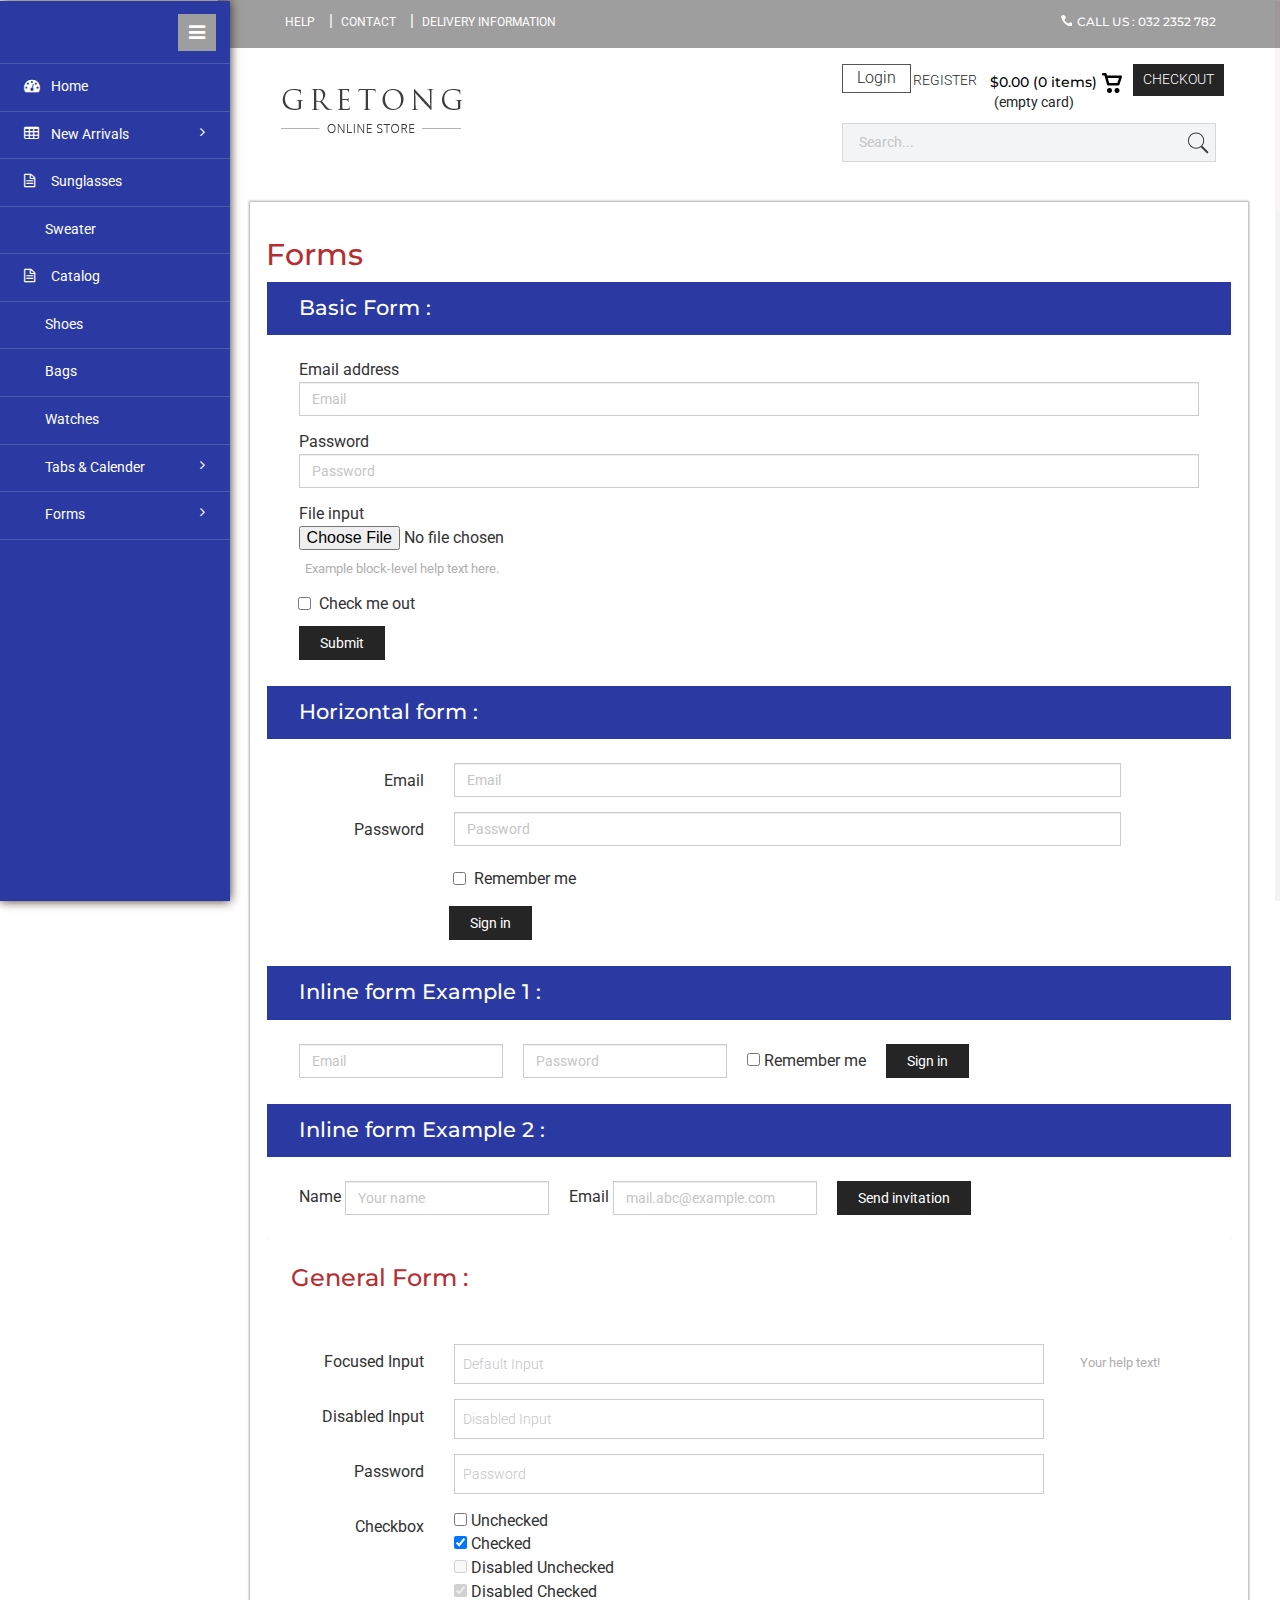
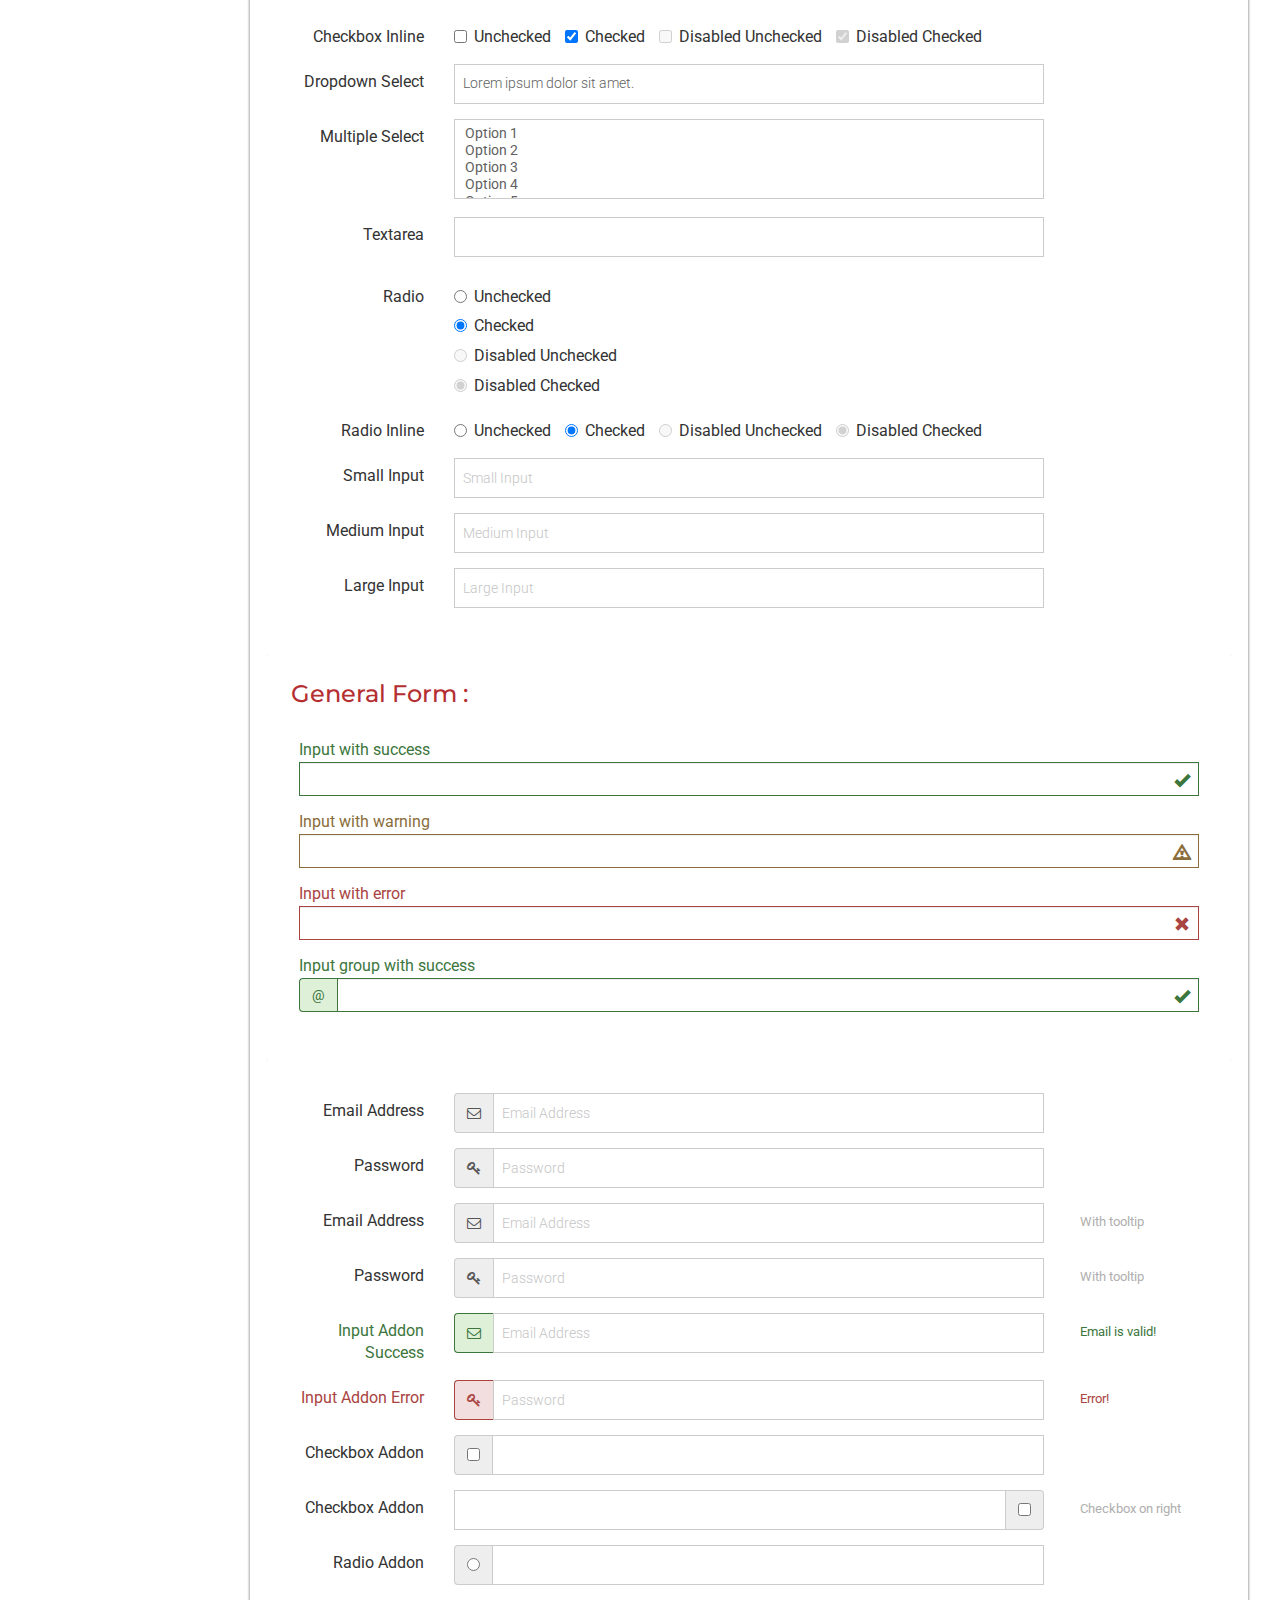
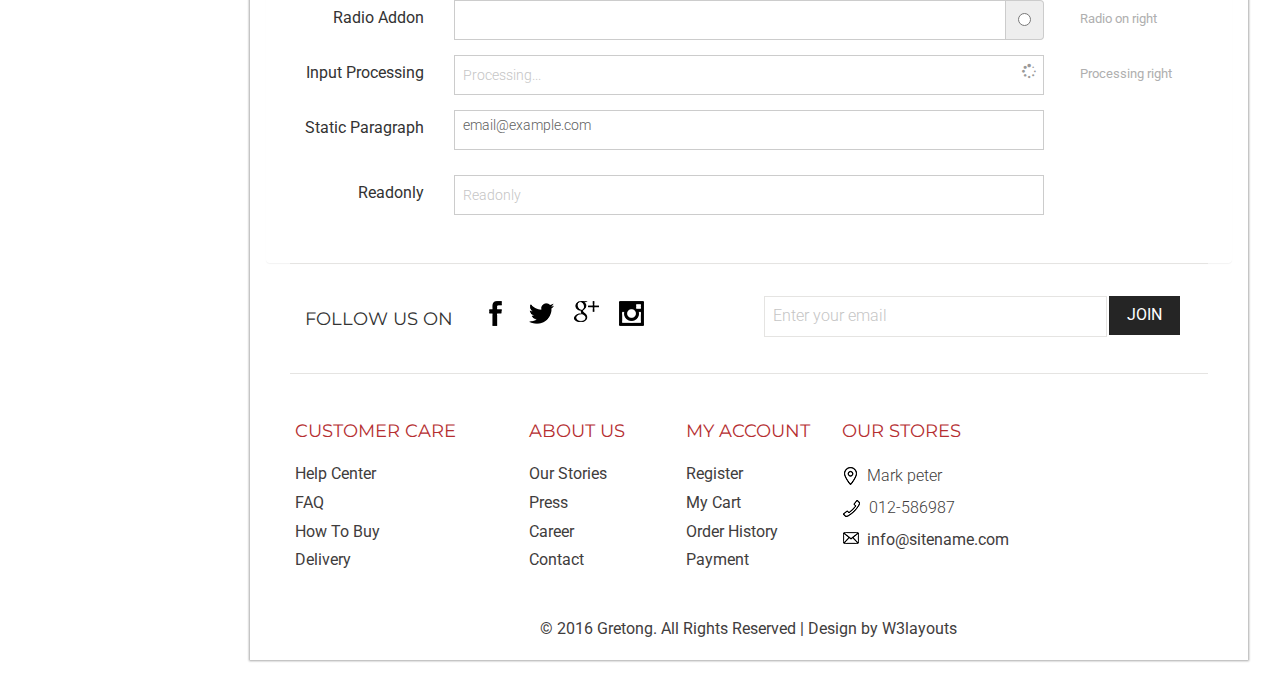
<file: AdminTemp/input.html>
﻿<!--
Author: W3layouts
Author URL: http://w3layouts.com
License: Creative Commons Attribution 3.0 Unported
License URL: http://creativecommons.org/licenses/by/3.0/
-->
<!DOCTYPE HTML>
<html>
<head>
<title>Gretong a Ecommerce Admin Panel Category Flat Bootstrap Responsive Web Template | Input :: w3layouts</title>
<meta name="viewport" content="width=device-width, initial-scale=1">
<meta http-equiv="Content-Type" content="text/html; charset=utf-8" />
<meta name="keywords" content="Gretong Responsive web template, Bootstrap Web Templates, Flat Web Templates, Android Compatible web template, 
Smartphone Compatible web template, free webdesigns for Nokia, Samsung, LG, SonyEricsson, Motorola web design" />
<script type="application/x-javascript"> addEventListener("load", function() { setTimeout(hideURLbar, 0); }, false); function hideURLbar(){ window.scrollTo(0,1); } </script>
<!-- Bootstrap Core CSS -->
<link href="css/bootstrap.min.css" rel='stylesheet' type='text/css' />
<!-- Custom CSS -->
<link href="css/style.css" rel='stylesheet' type='text/css' />
<!-- Graph CSS -->
<link href="css/font-awesome.css" rel="stylesheet"> 
<!-- jQuery -->
<link href='//fonts.googleapis.com/css?family=Roboto:700,500,300,100italic,100,400' rel='stylesheet' type='text/css'/>
<link href='//fonts.googleapis.com/css?family=Montserrat:400,700' rel='stylesheet' type='text/css'>
<!-- lined-icons -->
<link rel="stylesheet" href="css/icon-font.min.css" type='text/css' />
<script src="js/simpleCart.min.js"> </script>
<script src="js/amcharts.js"></script>	
<script src="js/serial.js"></script>	
<script src="js/light.js"></script>	
<!-- //lined-icons -->
<script src="js/jquery-1.10.2.min.js"></script>
   <!--pie-chart--->
<script src="js/pie-chart.js" type="text/javascript"></script>
 <script type="text/javascript">

        $(document).ready(function () {
            $('#demo-pie-1').pieChart({
                barColor: '#3bb2d0',
                trackColor: '#eee',
                lineCap: 'round',
                lineWidth: 8,
                onStep: function (from, to, percent) {
                    $(this.element).find('.pie-value').text(Math.round(percent) + '%');
                }
            });

            $('#demo-pie-2').pieChart({
                barColor: '#fbb03b',
                trackColor: '#eee',
                lineCap: 'butt',
                lineWidth: 8,
                onStep: function (from, to, percent) {
                    $(this.element).find('.pie-value').text(Math.round(percent) + '%');
                }
            });

            $('#demo-pie-3').pieChart({
                barColor: '#ed6498',
                trackColor: '#eee',
                lineCap: 'square',
                lineWidth: 8,
                onStep: function (from, to, percent) {
                    $(this.element).find('.pie-value').text(Math.round(percent) + '%');
                }
            });

           
        });

    </script>
</head> 
<body>
   <div class="page-container">
   <!--/content-inner-->
	<div class="left-content">
	   <div class="inner-content">
		<!-- header-starts -->
			<div class="header-section">
			<!-- top_bg -->
						<div class="top_bg">
							
								<div class="header_top">
									<div class="top_right">
										<ul>
											<li><a href="contact.html">help</a></li>|
											<li><a href="contact.html">Contact</a></li>|
											<li><a href="checkout.html">Delivery information</a></li>
										</ul>
									</div>
									<div class="top_left">
										<h2><span></span> Call us : 032 2352 782</h2>
									</div>
										<div class="clearfix"> </div>
								</div>
							
						</div>
					<div class="clearfix"></div>
				<!-- /top_bg -->
				</div>
				<div class="header_bg">
						
							<div class="header">
								<div class="head-t">
									<div class="logo">
										<a href="index.html"><img src="images/logo.png" class="img-responsive" alt=""> </a>
									</div>
										<!-- start header_right -->
									<div class="header_right">
										<div class="rgt-bottom">
											<div class="log">
												<div class="login">
													<div id="loginContainer"><a id="loginButton" class=""><span>Login</span></a>
														<div id="loginBox" style="display: none;">                
															<form id="loginForm">
																	<fieldset id="body">
																		<fieldset>
																			  <label for="email">Email Address</label>
																			  <input type="text" name="email" id="email">
																		</fieldset>
																		<fieldset>
																				<label for="password">Password</label>
																				<input type="password" name="password" id="password">
																		 </fieldset>
																		<input type="submit" id="login" value="Sign in">
																		<label for="checkbox"><input type="checkbox" id="checkbox"> <i>Remember me</i></label>
																	</fieldset>
																<span><a href="#">Forgot your password?</a></span>
															</form>
														</div>
													</div>
												</div>
											</div>
											<div class="reg">
												<a href="register.html">REGISTER</a>
											</div>
										<div class="cart box_1">
											<a href="checkout.html">
												<h3> <span class="simpleCart_total">$0.00</span> (<span id="simpleCart_quantity" class="simpleCart_quantity">0</span> items)<img src="images/bag.png" alt=""></h3>
											</a>	
											<p><a href="javascript:;" class="simpleCart_empty">(empty card)</a></p>
											<div class="clearfix"> </div>
										</div>
										<div class="create_btn">
											<a href="checkout.html">CHECKOUT</a>
										</div>
										<div class="clearfix"> </div>
									</div>
									<div class="search">
										<form>
											<input type="text" value="" placeholder="search...">
											<input type="submit" value="">
										</form>
									</div>
									<div class="clearfix"> </div>
								</div>
								<div class="clearfix"> </div>
							</div>
						</div>
					
				</div>
					<!-- //header-ends -->
				
				<!--content-->
			<div class="content">
<div class="women_main">
	<!-- start content -->
	<div class="grids">
					<div class="progressbar-heading grids-heading">
						<h2>Forms</h2>
					</div>
					<div class="panel panel-widget forms-panel">
						<div class="forms">
							<div class="form-grids widget-shadow" data-example-id="basic-forms"> 
								<div class="form-title">
									<h4>Basic Form :</h4>
								</div>
								<div class="form-body">
									<form> <div class="form-group"> <label for="exampleInputEmail1">Email address</label> <input type="email" class="form-control" id="exampleInputEmail1" placeholder="Email"> </div> <div class="form-group"> <label for="exampleInputPassword1">Password</label> <input type="password" class="form-control" id="exampleInputPassword1" placeholder="Password"> </div> <div class="form-group"> <label for="exampleInputFile">File input</label> <input type="file" id="exampleInputFile"> <p class="help-block">Example block-level help text here.</p> </div> <div class="checkbox"> <label> <input type="checkbox"> Check me out </label> </div> <button type="submit" class="btn btn-default">Submit</button> </form> 
								</div>
							</div>
						</div>
					</div>
					<div class="panel panel-widget forms-panel">
						<div class="forms">
							<div class=" form-grids form-grids-right">
								<div class="widget-shadow " data-example-id="basic-forms"> 
									<div class="form-title">
										<h4>Horizontal form :</h4>
									</div>
									<div class="form-body">
										<form class="form-horizontal"> <div class="form-group"> <label for="inputEmail3" class="col-sm-2 control-label">Email</label> <div class="col-sm-9"> <input type="email" class="form-control" id="inputEmail3" placeholder="Email"> </div> </div> <div class="form-group"> <label for="inputPassword3" class="col-sm-2 control-label">Password</label> <div class="col-sm-9"> <input type="password" class="form-control" id="inputPassword3" placeholder="Password"> </div> </div> <div class="form-group"> <div class="col-sm-offset-2 col-sm-10"> <div class="checkbox"> <label> <input type="checkbox"> Remember me </label> </div> </div> </div> <div class="col-sm-offset-2"> <button type="submit" class="btn btn-default">Sign in</button> </div> </form> 
									</div>
								</div>
							</div>
						</div>	
					</div>
					<div class="panel panel-widget forms-panel">
						<div class="forms">
							<div class="inline-form widget-shadow">
								<div class="form-title">
									<h4>Inline form Example 1 :</h4>
								</div>
								<div class="form-body">
									<div data-example-id="simple-form-inline"> <form class="form-inline"> <div class="form-group"> <input type="email" class="form-control" id="exampleInputEmail3" placeholder="Email"> </div> <div class="form-group"> <input type="password" class="form-control" id="exampleInputPassword3" placeholder="Password"> </div> <div class="checkbox"> <label> <input type="checkbox"> Remember me </label> </div> <button type="submit" class="btn btn-default">Sign in</button> </form> </div>
								</div>
							</div>
						</div>
					</div>
					<div class="panel panel-widget forms-panel">
						<div class="forms">
							<div class="form-two widget-shadow">
								<div class="form-title">
									<h4>Inline form Example 2 :</h4>
								</div>
								<div class="form-body" data-example-id="simple-form-inline">
									<form class="form-inline"> <div class="form-group"> <label for="exampleInputName2">Name</label> <input type="text" class="form-control" id="exampleInputName2" placeholder="Your name"> </div> <div class="form-group"> <label for="exampleInputEmail2">Email</label> <input type="email" class="form-control" id="exampleInputEmail2" placeholder="mail.abc@example.com"> </div> <button type="submit" class="btn btn-default">Send invitation</button> </form> 
								</div>
							</div>
						</div>
					</div>
					<div class="panel panel-widget forms-panel">
						<div class="progressbar-heading general-heading">
							<h4>General Form :</h4>
						</div>
						<div class="forms">
								<h3 class="title1"></h3>
								<div class="form-three widget-shadow">
									<form class="form-horizontal">
										<div class="form-group">
											<label for="focusedinput" class="col-sm-2 control-label">Focused Input</label>
											<div class="col-sm-8">
												<input type="text" class="form-control1" id="focusedinput" placeholder="Default Input">
											</div>
											<div class="col-sm-2">
												<p class="help-block">Your help text!</p>
											</div>
										</div>
										<div class="form-group">
											<label for="disabledinput" class="col-sm-2 control-label">Disabled Input</label>
											<div class="col-sm-8">
												<input disabled="" type="text" class="form-control1" id="disabledinput" placeholder="Disabled Input">
											</div>
										</div>
										<div class="form-group">
											<label for="inputPassword" class="col-sm-2 control-label">Password</label>
											<div class="col-sm-8">
												<input type="password" class="form-control1" id="inputPassword" placeholder="Password">
											</div>
										</div>
										<div class="form-group">
											<label for="checkbox" class="col-sm-2 control-label">Checkbox</label>
											<div class="col-sm-8">
												<div class="checkbox-inline1"><label><input type="checkbox"> Unchecked</label></div>
												<div class="checkbox-inline1"><label><input type="checkbox" checked=""> Checked</label></div>
												<div class="checkbox-inline1"><label><input type="checkbox" disabled=""> Disabled Unchecked</label></div>
												<div class="checkbox-inline1"><label><input type="checkbox" disabled="" checked=""> Disabled Checked</label></div>
											</div>
										</div>
										<div class="form-group">
											<label for="checkbox" class="col-sm-2 control-label">Checkbox Inline</label>
											<div class="col-sm-8">
												<div class="checkbox-inline"><label><input type="checkbox"> Unchecked</label></div>
												<div class="checkbox-inline"><label><input type="checkbox" checked=""> Checked</label></div>
												<div class="checkbox-inline"><label><input type="checkbox" disabled=""> Disabled Unchecked</label></div>
												<div class="checkbox-inline"><label><input type="checkbox" disabled="" checked=""> Disabled Checked</label></div>
											</div>
										</div>
										<div class="form-group">
											<label for="selector1" class="col-sm-2 control-label">Dropdown Select</label>
											<div class="col-sm-8"><select name="selector1" id="selector1" class="form-control1">
												<option>Lorem ipsum dolor sit amet.</option>
												<option>Dolore, ab unde modi est!</option>
												<option>Illum, fuga minus sit eaque.</option>
												<option>Consequatur ducimus maiores voluptatum minima.</option>
											</select></div>
										</div>
										<div class="form-group">
											<label class="col-sm-2 control-label">Multiple Select</label>
											<div class="col-sm-8">
												<select multiple="" class="form-control1">
													<option>Option 1</option>
													<option>Option 2</option>
													<option>Option 3</option>
													<option>Option 4</option>
													<option>Option 5</option>
												</select>
											</div>
										</div>
										<div class="form-group">
											<label for="txtarea1" class="col-sm-2 control-label">Textarea</label>
											<div class="col-sm-8"><textarea name="txtarea1" id="txtarea1" cols="50" rows="4" class="form-control1"></textarea></div>
										</div>
										<div class="form-group">
											<label for="radio" class="col-sm-2 control-label">Radio</label>
											<div class="col-sm-8">
												<div class="radio block"><label><input type="radio"> Unchecked</label></div>
												<div class="radio block"><label><input type="radio" checked=""> Checked</label></div>
												<div class="radio block"><label><input type="radio" disabled=""> Disabled Unchecked</label></div>
												<div class="radio block"><label><input type="radio" disabled="" checked=""> Disabled Checked</label></div>
											</div>
										</div>
										<div class="form-group">
											<label for="radio" class="col-sm-2 control-label">Radio Inline</label>
											<div class="col-sm-8">
												<div class="radio-inline"><label><input type="radio"> Unchecked</label></div>
												<div class="radio-inline"><label><input type="radio" checked=""> Checked</label></div>
												<div class="radio-inline"><label><input type="radio" disabled=""> Disabled Unchecked</label></div>
												<div class="radio-inline"><label><input type="radio" disabled="" checked=""> Disabled Checked</label></div>
											</div>
										</div>
										<div class="form-group">
											<label for="smallinput" class="col-sm-2 control-label label-input-sm">Small Input</label>
											<div class="col-sm-8">
												<input type="text" class="form-control1 input-sm" id="smallinput" placeholder="Small Input">
											</div>
										</div>
										<div class="form-group">
											<label for="mediuminput" class="col-sm-2 control-label">Medium Input</label>
											<div class="col-sm-8">
												<input type="text" class="form-control1" id="mediuminput" placeholder="Medium Input">
											</div>
										</div>
										<div class="form-group mb-n">
											<label for="largeinput" class="col-sm-2 control-label label-input-lg">Large Input</label>
											<div class="col-sm-8">
												<input type="text" class="form-control1 input-lg" id="largeinput" placeholder="Large Input">
											</div>
										</div>
									</form>
								</div>
						</div>
					</div>
					<div class="panel panel-widget forms-panel">
						<div class="progressbar-heading general-heading">
							<h4>General Form :</h4>
						</div>
						<div class="forms">
							<div class="form-three widget-shadow">
								<div data-example-id="form-validation-states-with-icons"> <form> <div class="form-group has-success has-feedback"> <label class="control-label" for="inputSuccess2">Input with success</label> <input type="text" class="form-control" id="inputSuccess2" aria-describedby="inputSuccess2Status"> <span class="glyphicon glyphicon-ok form-control-feedback" aria-hidden="true"></span> <span id="inputSuccess2Status" class="sr-only">(success)</span> </div> <div class="form-group has-warning has-feedback"> <label class="control-label" for="inputWarning2">Input with warning</label> <input type="text" class="form-control" id="inputWarning2" aria-describedby="inputWarning2Status"> <span class="glyphicon glyphicon-warning-sign form-control-feedback" aria-hidden="true"></span> <span id="inputWarning2Status" class="sr-only">(warning)</span> </div> <div class="form-group has-error has-feedback"> <label class="control-label" for="inputError2">Input with error</label> <input type="text" class="form-control" id="inputError2" aria-describedby="inputError2Status"> <span class="glyphicon glyphicon-remove form-control-feedback" aria-hidden="true"></span> <span id="inputError2Status" class="sr-only">(error)</span> </div> <div class="form-group has-success has-feedback"> <label class="control-label" for="inputGroupSuccess1">Input group with success</label> <div class="input-group"> <span class="input-group-addon">@</span> <input type="text" class="form-control" id="inputGroupSuccess1" aria-describedby="inputGroupSuccess1Status"> </div> <span class="glyphicon glyphicon-ok form-control-feedback" aria-hidden="true"></span> <span id="inputGroupSuccess1Status" class="sr-only">(success)</span> </div> </form> </div>
							</div>
						</div>
					</div>
					<div class="panel panel-widget forms-panel">
						<div class="forms">
							<div class="form-three widget-shadow">
								<div class=" panel-body-inputin">
									<form class="form-horizontal">
										<div class="form-group">
											<label class="col-md-2 control-label">Email Address</label>
											<div class="col-md-8">
												<div class="input-group">							
													<span class="input-group-addon">
														<i class="fa fa-envelope-o"></i>
													</span>
													<input type="text" class="form-control1" placeholder="Email Address">
												</div>
											</div>
										</div>
										<div class="form-group">
											<label class="col-md-2 control-label">Password</label>
											<div class="col-md-8">
												<div class="input-group">
													<span class="input-group-addon">
														<i class="fa fa-key"></i>
													</span>
													<input type="password" class="form-control1" id="exampleInputPassword1" placeholder="Password">
												</div>
											</div>
										</div>
										<div class="form-group">
											<label class="col-md-2 control-label">Email Address</label>
											<div class="col-md-8">
												<div class="input-group input-icon right">
													<span class="input-group-addon">
														<i class="fa fa-envelope-o"></i>
													</span>
													<input id="email" class="form-control1" type="text" placeholder="Email Address">
												</div>
											</div>
											<div class="col-sm-2">
												<p class="help-block">With tooltip</p>
											</div>
										</div>
										<div class="form-group">
											<label class="col-md-2 control-label">Password</label>
											<div class="col-md-8">
												<div class="input-group input-icon right">
													<span class="input-group-addon">
														<i class="fa fa-key"></i>
													</span>
													<input type="password" class="form-control1" placeholder="Password">
												</div>
											</div>
											<div class="col-sm-2">
												<p class="help-block">With tooltip</p>
											</div>
										</div>
										<div class="form-group has-success">
											<label class="col-md-2 control-label">Input Addon Success</label>
											<div class="col-md-8">
												<div class="input-group input-icon right">
													<span class="input-group-addon">
														<i class="fa fa-envelope-o"></i>
													</span>
													<input id="email" class="form-control1" type="text" placeholder="Email Address">
												</div>
											</div>
											<div class="col-sm-2">
												<p class="help-block">Email is valid!</p>
											</div>
										</div>
										<div class="form-group has-error">
											<label class="col-md-2 control-label">Input Addon Error</label>
											<div class="col-md-8">
												<div class="input-group input-icon right">
													<span class="input-group-addon">
														<i class="fa fa-key"></i>
													</span>
													<input type="password" class="form-control1" placeholder="Password">
												</div>
											</div>
											<div class="col-sm-2">
												<p class="help-block">Error!</p>
											</div>
										</div>
										<div class="form-group">
											<label class="col-md-2 control-label">Checkbox Addon</label>
											<div class="col-md-8">
												<div class="input-group">
													<div class="input-group-addon"><input type="checkbox"></div>
													<input type="text" class="form-control1">
												</div>
											</div>
										</div>
										<div class="form-group">
											<label class="col-md-2 control-label">Checkbox Addon</label>
											<div class="col-md-8">
												<div class="input-group">
													<input type="text" class="form-control1">
													<div class="input-group-addon"><input type="checkbox"></div>
													
												</div>
											</div>
											<div class="col-sm-2">
												<p class="help-block">Checkbox on right</p>
											</div>
										</div>
										<div class="form-group">
											<label class="col-md-2 control-label">Radio Addon</label>
											<div class="col-md-8">
												<div class="input-group">
													<div class="input-group-addon"><input type="radio"></div>
													<input type="text" class="form-control1">
												</div>
											</div>
										</div>
										<div class="form-group">
											<label class="col-md-2 control-label">Radio Addon</label>
											<div class="col-md-8">
												<div class="input-group">
													<input type="text" class="form-control1">
													<div class="input-group-addon"><input type="radio"></div>
													
												</div>
											</div>
											<div class="col-sm-2">
												<p class="help-block">Radio on right</p>
											</div>
										</div>
										<div class="form-group">
											<label class="col-md-2 control-label">Input Processing</label>
											<div class="col-md-8">
												<div class="input-icon right spinner">
													<i class="fa fa-fw fa-spin fa-spinner"></i>
													<input id="email" class="form-control1" type="text" placeholder="Processing...">
												</div>
											</div>
											<div class="col-sm-2">
												<p class="help-block">Processing right</p>
											</div>
										</div>
										<div class="form-group">
											<label class="col-md-2 control-label">Static Paragraph</label>
											<div class="col-md-8">
												<p class="form-control1 m-n">email@example.com</p>
											</div>
										</div>
										<div class="form-group mb-n">
											<label class="col-md-2 control-label">Readonly</label>
											<div class="col-md-8">
												<input type="text" class="form-control1" placeholder="Readonly" readonly="">
											</div>
										</div>
									</form>
								</div>
							</div>
						</div>
					</div>
				</div>

	<!-- end content -->
	<div class="foot-top">
	
		<div class="col-md-6 s-c">
			<li>
				<div class="fooll">
					<h1>follow us on</h1>
				</div>
			</li>
			<li>
				<div class="social-ic">
					<ul>
						<li><a href="#"><i class="facebok"> </i></a></li>
						<li><a href="#"><i class="twiter"> </i></a></li>
						<li><a href="#"><i class="goog"> </i></a></li>
						<li><a href="#"><i class="be"> </i></a></li>
							<div class="clearfix"></div>	
					</ul>
				</div>
			</li>
				<div class="clearfix"> </div>
		</div>
		<div class="col-md-6 s-c">
			<div class="stay">
						<div class="stay-left">
							<form>
								<input type="text" placeholder="Enter your email" required="">
							</form>
						</div>
						<div class="btn-1">
							<form>
								<input type="submit" value="join">
							</form>
						</div>
							<div class="clearfix"> </div>
			</div>
		</div>
			<div class="clearfix"> </div>
	
</div>
<div class="footer">
					<div class="col-md-3 cust">
						<h4>CUSTOMER CARE</h4>
							<li><a href="contact.html">Help Center</a></li>
							<li><a href="faq.html">FAQ</a></li>
							<li><a href="details.html">How To Buy</a></li>
							<li><a href="checkout.html">Delivery</a></li>
					</div>
					<div class="col-md-2 abt">
						<h4>ABOUT US</h4>
							<li><a href="products.html">Our Stories</a></li>
							<li><a href="products.html">Press</a></li>
							<li><a href="faq.html">Career</a></li>
							<li><a href="contact.html">Contact</a></li>
					</div>
					<div class="col-md-2 myac">
						<h4>MY ACCOUNT</h4>
							<li><a href="register.html">Register</a></li>
							<li><a href="checkout.html">My Cart</a></li>
							<li><a href="checkout.html">Order History</a></li>
							<li><a href="details.html">Payment</a></li>
					</div>
					<div class="col-md-5 our-st">
						<div class="our-left">
							<h4>OUR STORES</h4>
						</div>
						
							<li><i class="add"> </i>Mark peter</li>
							<li><i class="phone"> </i>012-586987</li>
							<li><a href="mailto:info@example.com"><i class="mail"> </i>info@sitename.com </a></li>
					</div>
					<div class="clearfix"> </div>
						<p>© 2016 Gretong. All Rights Reserved | Design by <a href="http://w3layouts.com/">W3layouts</a></p>
			</div>
</div>

</div>
			<!--content-->
		</div>
</div>
				<!--//content-inner-->
			<!--/sidebar-menu-->
				<div class="sidebar-menu">
					<header class="logo1">
						<a href="#" class="sidebar-icon"> <span class="fa fa-bars"></span> </a> 
					</header>
						<div style="border-top:1px ridge rgba(255, 255, 255, 0.15)"></div>
                           <div class="menu">
									<ul id="menu" >
										<li><a href="index.html"><i class="fa fa-tachometer"></i> <span>Home</span></a></li>
										 <li id="menu-academico" ><a href="#"><i class="fa fa-table"></i> <span> New Arrivals</span> <span class="fa fa-angle-right" style="float: right"></span></a>
										   <ul id="menu-academico-sub" >
										   <li id="menu-academico-avaliacoes" ><a href="shoes.html">Shoes</a></li>
											<li id="menu-academico-avaliacoes" ><a href="products.html">Watches</a></li>
											<li id="menu-academico-boletim" ><a href="sunglasses.html">Sunglasses</a></li>
										  </ul>
										</li>
										 <li id="menu-academico" ><a href="sunglasses.html"><i class="fa fa-file-text-o"></i> <span>Sunglasses</span></a></li>
									<li><a href="sweater.html"><i class="lnr lnr-pencil"></i> <span>Sweater</span></a></li>
									<li id="menu-academico" ><a href="catalog.html"><i class="fa fa-file-text-o"></i> <span>Catalog</span></a></li>
									<li id="menu-academico" ><a href="shoes.html"><i class="lnr lnr-book"></i> <span>Shoes</span></a></li>
									 <li><a href="bags.html"><i class="lnr lnr-envelope"></i> <span>Bags</span></a></li>
									<li><a href="products.html"><i class="lnr lnr-chart-bars"></i> <span>Watches</span></a></li>
							        <li id="menu-academico" ><a href="#"><i class="lnr lnr-layers"></i> <span>Tabs & Calender</span> <span class="fa fa-angle-right" style="float: right"></span></a>
										 <ul id="menu-academico-sub" >
											<li id="menu-academico-avaliacoes" ><a href="tabs.html">Tabs</a></li>
											<li id="menu-academico-boletim" ><a href="calender.html">Calender</a></li>

										  </ul>
									 </li>
									<li><a href="#"><i class="lnr lnr-chart-bars"></i> <span>Forms</span> <span class="fa fa-angle-right" style="float: right"></span></a>
									  <ul>
										<li><a href="input.html"> Input</a></li>
										<li><a href="validation.html">Validation</a></li>
									</ul>
									</li>
								  </ul>
								</div>
							  </div>
							  <div class="clearfix"></div>		
							</div>
							<script>
							var toggle = true;
										
							$(".sidebar-icon").click(function() {                
							  if (toggle)
							  {
								$(".page-container").addClass("sidebar-collapsed").removeClass("sidebar-collapsed-back");
								$("#menu span").css({"position":"absolute"});
							  }
							  else
							  {
								$(".page-container").removeClass("sidebar-collapsed").addClass("sidebar-collapsed-back");
								setTimeout(function() {
								  $("#menu span").css({"position":"relative"});
								}, 400);
							  }
											
											toggle = !toggle;
										});
							</script>
<!--js -->
<script src="js/jquery.nicescroll.js"></script>
<script src="js/scripts.js"></script>
<!-- Bootstrap Core JavaScript -->
   <script src="js/bootstrap.min.js"></script>
   <!-- /Bootstrap Core JavaScript -->
   <!-- real-time -->
<script language="javascript" type="text/javascript" src="js/jquery.flot.js"></script>
	<script type="text/javascript">

	$(function() {

		// We use an inline data source in the example, usually data would
		// be fetched from a server

		var data = [],
			totalPoints = 300;

		function getRandomData() {

			if (data.length > 0)
				data = data.slice(1);

			// Do a random walk

			while (data.length < totalPoints) {

				var prev = data.length > 0 ? data[data.length - 1] : 50,
					y = prev + Math.random() * 10 - 5;

				if (y < 0) {
					y = 0;
				} else if (y > 100) {
					y = 100;
				}

				data.push(y);
			}

			// Zip the generated y values with the x values

			var res = [];
			for (var i = 0; i < data.length; ++i) {
				res.push([i, data[i]])
			}

			return res;
		}

		// Set up the control widget

		var updateInterval = 30;
		$("#updateInterval").val(updateInterval).change(function () {
			var v = $(this).val();
			if (v && !isNaN(+v)) {
				updateInterval = +v;
				if (updateInterval < 1) {
					updateInterval = 1;
				} else if (updateInterval > 2000) {
					updateInterval = 2000;
				}
				$(this).val("" + updateInterval);
			}
		});

		var plot = $.plot("#placeholder", [ getRandomData() ], {
			series: {
				shadowSize: 0	// Drawing is faster without shadows
			},
			yaxis: {
				min: 0,
				max: 100
			},
			xaxis: {
				show: false
			}
		});

		function update() {

			plot.setData([getRandomData()]);

			// Since the axes don't change, we don't need to call plot.setupGrid()

			plot.draw();
			setTimeout(update, updateInterval);
		}

		update();

		// Add the Flot version string to the footer

		$("#footer").prepend("Flot " + $.plot.version + " &ndash; ");
	});

	</script>
<!-- /real-time -->
<script src="js/jquery.fn.gantt.js"></script>
    <script>

		$(function() {

			"use strict";

			$(".gantt").gantt({
				source: [{
					name: "Sprint 0",
					desc: "Analysis",
					values: [{
						from: "/Date(1320192000000)/",
						to: "/Date(1322401600000)/",
						label: "Requirement Gathering", 
						customClass: "ganttRed"
					}]
				},{
					name: " ",
					desc: "Scoping",
					values: [{
						from: "/Date(1322611200000)/",
						to: "/Date(1323302400000)/",
						label: "Scoping", 
						customClass: "ganttRed"
					}]
				},{
					name: "Sprint 1",
					desc: "Development",
					values: [{
						from: "/Date(1323802400000)/",
						to: "/Date(1325685200000)/",
						label: "Development", 
						customClass: "ganttGreen"
					}]
				},{
					name: " ",
					desc: "Showcasing",
					values: [{
						from: "/Date(1325685200000)/",
						to: "/Date(1325695200000)/",
						label: "Showcasing", 
						customClass: "ganttBlue"
					}]
				},{
					name: "Sprint 2",
					desc: "Development",
					values: [{
						from: "/Date(1326785200000)/",
						to: "/Date(1325785200000)/",
						label: "Development", 
						customClass: "ganttGreen"
					}]
				},{
					name: " ",
					desc: "Showcasing",
					values: [{
						from: "/Date(1328785200000)/",
						to: "/Date(1328905200000)/",
						label: "Showcasing", 
						customClass: "ganttBlue"
					}]
				},{
					name: "Release Stage",
					desc: "Training",
					values: [{
						from: "/Date(1330011200000)/",
						to: "/Date(1336611200000)/",
						label: "Training", 
						customClass: "ganttOrange"
					}]
				},{
					name: " ",
					desc: "Deployment",
					values: [{
						from: "/Date(1336611200000)/",
						to: "/Date(1338711200000)/",
						label: "Deployment", 
						customClass: "ganttOrange"
					}]
				},{
					name: " ",
					desc: "Warranty Period",
					values: [{
						from: "/Date(1336611200000)/",
						to: "/Date(1349711200000)/",
						label: "Warranty Period", 
						customClass: "ganttOrange"
					}]
				}],
				navigate: "scroll",
				scale: "weeks",
				maxScale: "months",
				minScale: "days",
				itemsPerPage: 10,
				onItemClick: function(data) {
					alert("Item clicked - show some details");
				},
				onAddClick: function(dt, rowId) {
					alert("Empty space clicked - add an item!");
				},
				onRender: function() {
					if (window.console && typeof console.log === "function") {
						console.log("chart rendered");
					}
				}
			});

			$(".gantt").popover({
				selector: ".bar",
				title: "I'm a popover",
				content: "And I'm the content of said popover.",
				trigger: "hover"
			});

			prettyPrint();

		});

    </script>
		   <script src="js/menu_jquery.js"></script>
</body>
</html>
</file>
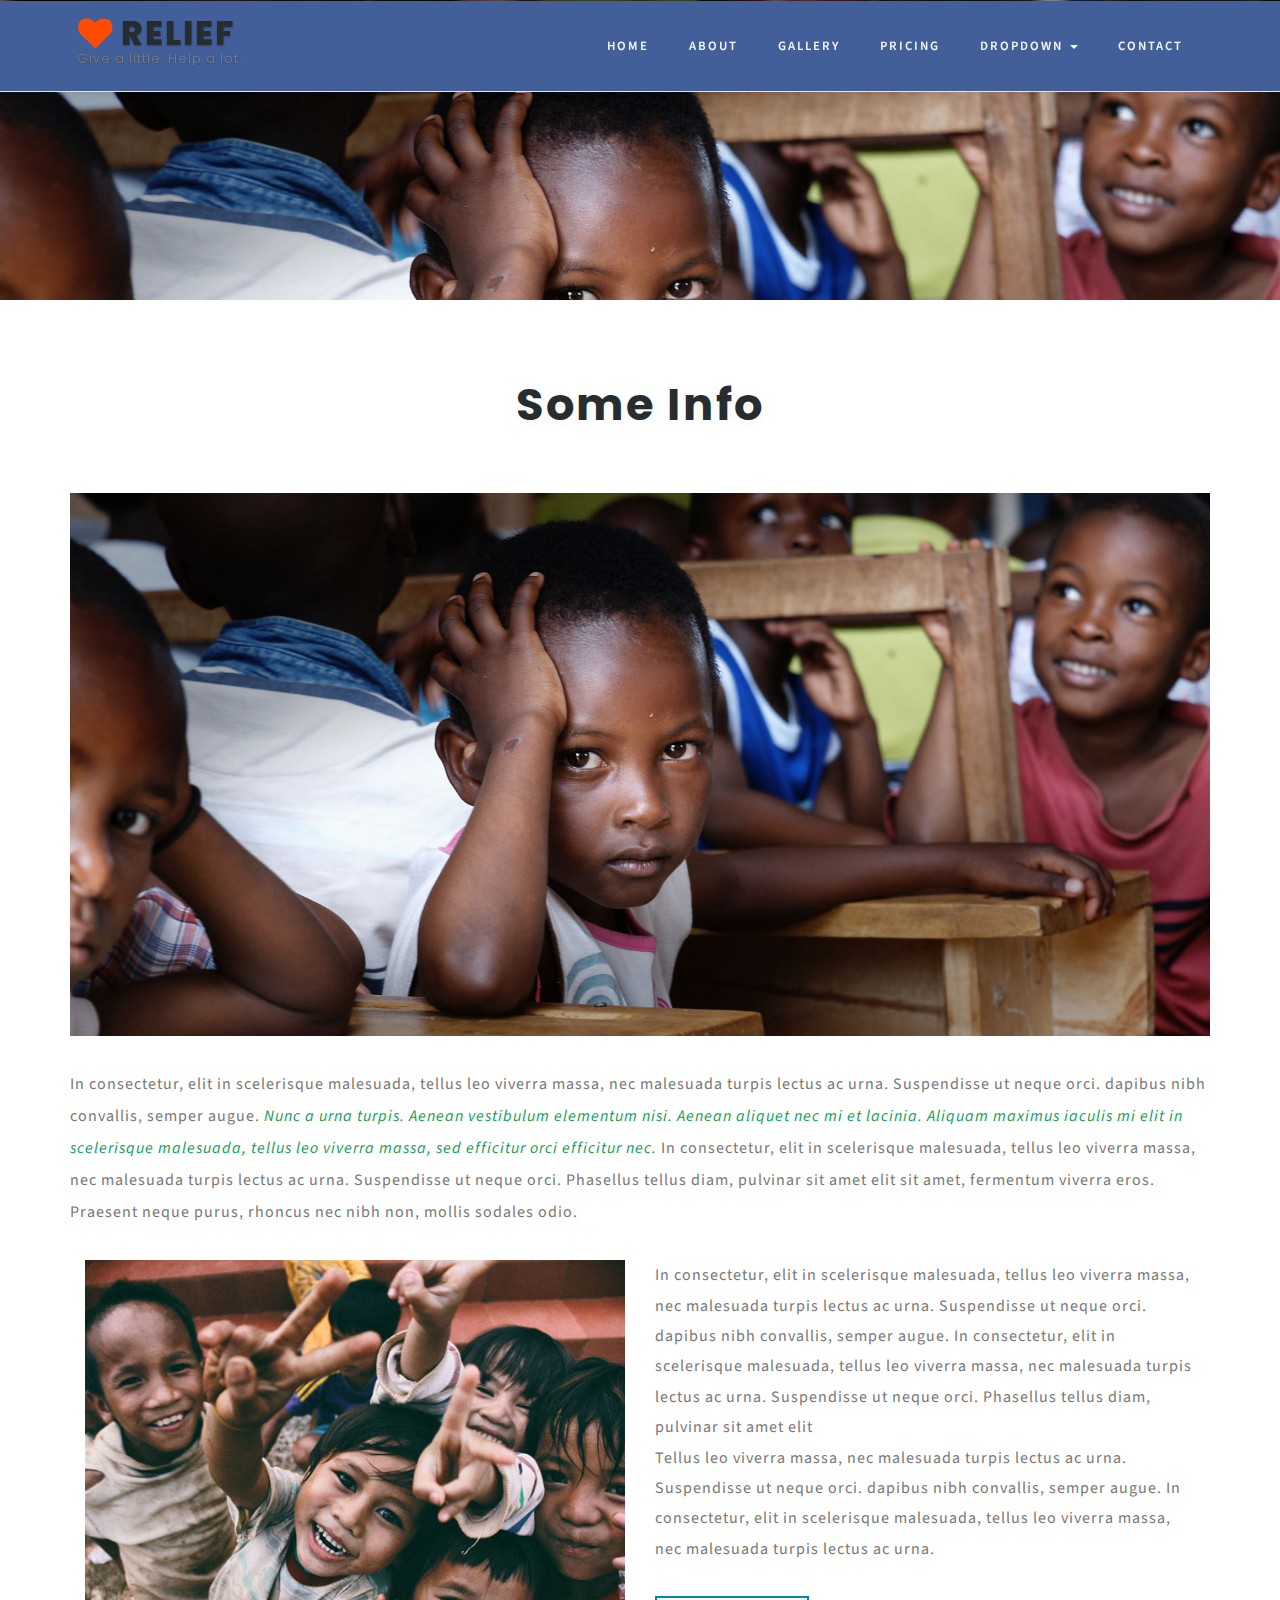
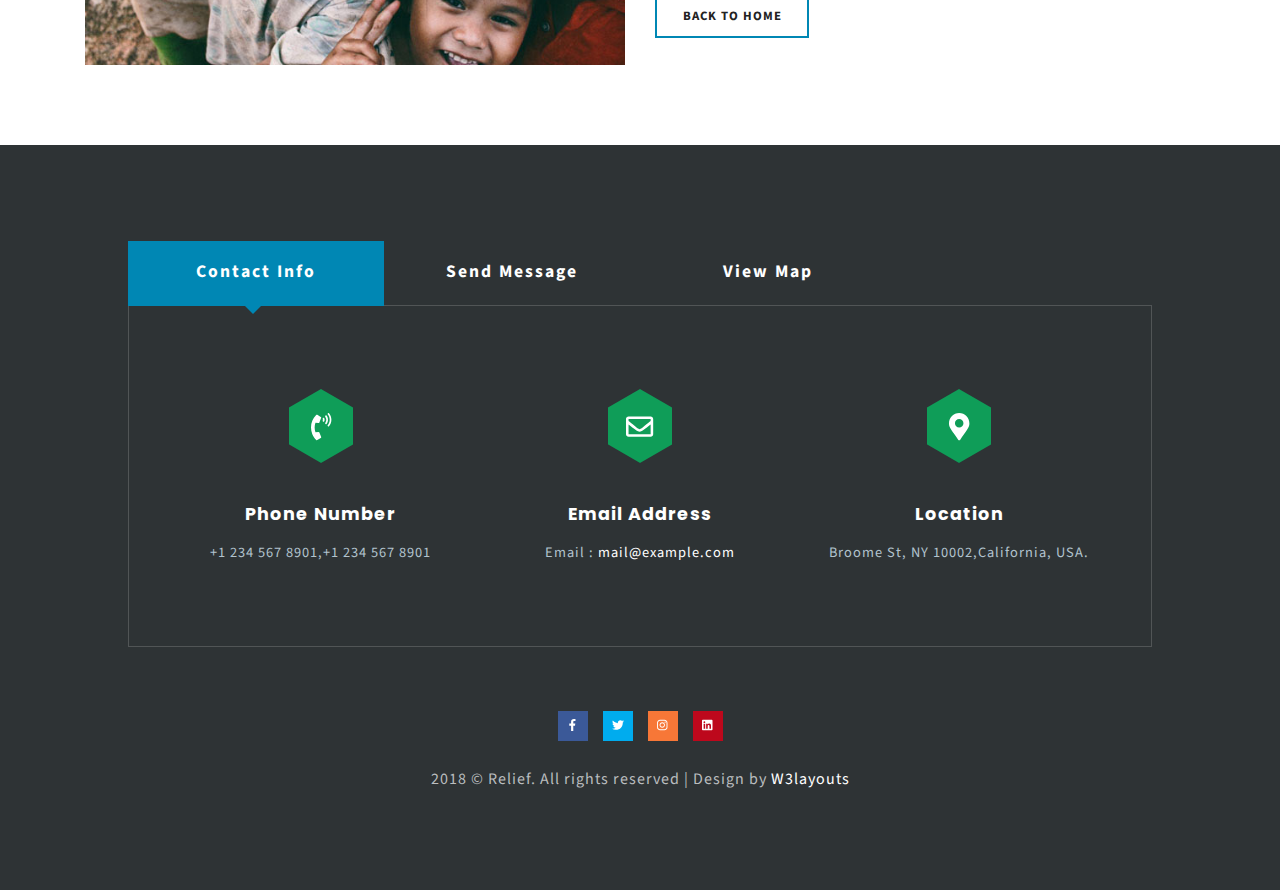
<file: LoginTemp/single.html>
<!--
	Author: W3layouts
	Author URL: http://w3layouts.com
	License: Creative Commons Attribution 3.0 Unported
	License URL: http://creativecommons.org/licenses/by/3.0/
-->

<!DOCTYPE html>
<html>

<head>
	<title>Relief a Society Category Bootstrap Responsive Web Template | More :: w3layouts</title>

	<!--/tags -->
	<meta name="viewport" content="width=device-width, initial-scale=1">
	<meta charset="utf-8">
	<meta name="keywords" content="Relief Responsive web template, Bootstrap Web Templates, Flat Web Templates, Android Compatible web template, 
Smartphone Compatible web template, free webdesigns for Nokia, Samsung, LG, SonyEricsson, Motorola web design" />
	<script type="application/x-javascript">
		addEventListener("load", function () {
			setTimeout(hideURLbar, 0);
		}, false);

		function hideURLbar() {
			window.scrollTo(0, 1);
		}
	</script>
	<!--//tags -->
	<link href="css/bootstrap.css" rel="stylesheet" type="text/css" media="all" />
	<link href="css/style.css" rel="stylesheet" type="text/css" media="all" />
	<link href="css/prettyPhoto.css" rel="stylesheet" type="text/css" />

	<link href="css/easy-responsive-tabs.css" rel='stylesheet' type='text/css' />
	<link href="css/fontawesome-all.css" rel="stylesheet">
	<!-- //for bootstrap working -->
	<link href="//fonts.googleapis.com/css?family=Source+Sans+Pro:300,300i,400,400i,600,600i,700" rel="stylesheet">
	<link href="//fonts.googleapis.com/css?family=Poppins:200,200i,300,300i,400,400i,500,500i,600,600i,700" rel="stylesheet">
</head>

<body>
	<div class="top_header" id="home">
		<!-- Fixed navbar -->
		<nav class="navbar navbar-default navbar-fixed-top">
			<div class="nav_top_fx_w3layouts_agileits">
				<div class="navbar-header">
					<button type="button" class="navbar-toggle collapsed" data-toggle="collapse" data-target="#navbar" aria-expanded="false"
					    aria-controls="navbar">
            <span class="sr-only">Toggle navigation</span>
            <span class="icon-bar"></span>
            <span class="icon-bar"></span>
            <span class="icon-bar"></span>
          </button>
					<div class="logo_wthree_agile">
						<h1> <a class="navbar-brand" href="index.html"><i class="fas fa-heart" aria-hidden="true"></i> Relief <span class="desc">Give a little. Help a lot.</span></a></h1>
					</div>
				</div>
				<div id="navbar" class="navbar-collapse collapse">
					<div class="nav_right_top">
						<ul class="nav navbar-nav">
							<li><a href="index.html">Home</a></li>
							<li><a href="index.html">About</a></li>
							<li><a href="index.html">Gallery</a></li>
							<li><a href="index.html">Pricing</a></li>
							<li class="dropdown">
								<a href="#" class="dropdown-toggle" data-toggle="dropdown" role="button" aria-haspopup="true" aria-expanded="false">Dropdown <span class="caret"></span></a>
								<ul class="dropdown-menu">
									<li><a href="index.html">Services</a></li>
									<li><a href="index.html">Testimonials</a></li>
								</ul>
							</li>


							<li><a href="index.html">Contact</a></li>

						</ul>
					</div>
				</div>
				<!--/.nav-collapse -->
			</div>
		</nav>
		<div class="clearfix"></div>
	</div>
	<!-- banner -->
	<div class="banner-inner-page">

	</div>
	<!--//banner -->
	<!--/single-->
	<div class="banner_bottom read_page">
		<div class="container">
			<h3 class="tittle_w3_agileinfo">Some Info</h3>
			<div class="inner_sec_info_w3layouts">
				<div class="read_img">

					<img src="images/banner2.jpg" alt=" " class="img-responsive">

					<p class="read_para">In consectetur, elit in scelerisque malesuada, tellus leo viverra massa, nec malesuada turpis lectus ac urna. Suspendisse
						ut neque orci. dapibus nibh convallis, semper augue.
						<i>Nunc a urna turpis. Aenean vestibulum elementum nisi. Aenean aliquet nec mi et 
							lacinia. Aliquam maximus iaculis mi elit in scelerisque malesuada, tellus leo viverra massa, sed efficitur orci efficitur nec.</i>						In consectetur, elit in scelerisque malesuada, tellus leo viverra massa, nec malesuada turpis lectus ac urna. Suspendisse
						ut neque orci. Phasellus tellus diam, pulvinar sit amet elit sit amet, fermentum viverra eros. Praesent neque purus,
						rhoncus nec nibh non, mollis sodales odio.</p>
				</div>
				<div class="col-md-6 read_img">
					<img src="images/g2.jpg" alt=" " class="img-responsive">
				</div>
				<div class="col-md-6 read-img-info">
					<p>In consectetur, elit in scelerisque malesuada, tellus leo viverra massa, nec malesuada turpis lectus ac urna. Suspendisse
						ut neque orci. dapibus nibh convallis, semper augue. In consectetur, elit in scelerisque malesuada, tellus leo viverra
						massa, nec malesuada turpis lectus ac urna. Suspendisse ut neque orci. Phasellus tellus diam, pulvinar sit amet elit
					</p>
					<p>Tellus leo viverra massa, nec malesuada turpis lectus ac urna. Suspendisse ut neque orci. dapibus nibh convallis, semper
						augue. In consectetur, elit in scelerisque malesuada, tellus leo viverra massa, nec malesuada turpis lectus ac urna.
					</p>
					<div class="ab_button">
						<a class="btn btn-primary btn-lg" href="index.html" role="button">Back to Home</a>
					</div>
				</div>
				<div class="clearfix"></div>

			</div>
		</div>
	</div>
	<!--//single-->
	<!-- footer -->
	<div class="footer" id="contact">
		<div class="footer_inner_info_wthree_agileits">
			<!--/tabs-->
			<div class="responsive_tabs">
				<div id="horizontalTab">
					<ul class="resp-tabs-list">
						<li>Contact Info</li>
						<li>Send Message</li>
						<li>View Map</li>
					</ul>
					<div class="resp-tabs-container">
						<!--/tab_one-->
						<div class="tab1">
							<div class="tab-info">

								<div class="address">
									<div class="col-md-4 address-grid">
										<div class="address-left">
											<div class="dodecagon f1">
												<div class="dodecagon-in f1">
													<div class="dodecagon-bg f1">
														<span class="fas fa-phone-volume" aria-hidden="true"></span>
													</div>
												</div>
											</div>
										</div>
										<div class="address-right">
											<h6>Phone Number</h6>
											<p>+1 234 567 8901,+1 234 567 8901</p>

										</div>
										<div class="clearfix"> </div>
									</div>
									<div class="col-md-4 address-grid">
										<div class="address-left">
											<div class="dodecagon f1">
												<div class="dodecagon-in f1">
													<div class="dodecagon-bg f1">
														<span class="far fa-envelope" aria-hidden="true"></span>
													</div>
												</div>
											</div>
										</div>
										<div class="address-right">
											<h6>Email Address</h6>
											<p>Email :<a href="mailto:example@email.com"> mail@example.com</a></p>
										</div>
										<div class="clearfix"> </div>
									</div>
									<div class="col-md-4 address-grid">
										<div class="address-left">
											<div class="dodecagon f1">
												<div class="dodecagon-in f1">
													<div class="dodecagon-bg f1">
														<span class="fas fa-map-marker-alt" aria-hidden="true"></span>
													</div>
												</div>
											</div>
										</div>
										<div class="address-right">
											<h6>Location</h6>
											<p>Broome St, NY 10002,California, USA.

											</p>
										</div>
										<div class="clearfix"> </div>
									</div>
									<div class="clearfix"> </div>
								</div>
							</div>
						</div>
						<!--//tab_one-->
						<div class="tab2">

							<div class="tab-info">
								<div class="contact_grid_right">
									<h6>Please fill this form to contact with us.</h6>
									<form action="#" method="post">
										<div class="contact_left_grid">
											<input type="text" name="Name" placeholder="Name" required="">
											<input type="email" name="Email" placeholder="Email" required="">

											<input type="text" name="Telephone" placeholder="Telephone" required="">
											<input type="text" name="Subject" placeholder="Subject" required="">
											<textarea name="Message" onfocus="this.value = '';" onblur="if (this.value == '') {this.value = 'Message...';}" required="">Message...</textarea>
											<input type="submit" value="Submit">
											<input type="reset" value="Clear">
											<div class="clearfix"> </div>
										</div>
									</form>
								</div>
							</div>
						</div>
						<!--//tab_two-->
						<div class="tab3">

							<div class="tab-info">
								<div class="contact-map">

									<iframe src="https://www.google.com/maps/embed?pb=!1m18!1m12!1m3!1d100949.24429313939!2d-122.44206553967531!3d37.75102885910819!2m3!1f0!2f0!3f0!3m2!1i1024!2i768!4f13.1!3m3!1m2!1s0x80859a6d00690021%3A0x4a501367f076adff!2sSan+Francisco%2C+CA%2C+USA!5e0!3m2!1sen!2sin!4v1472190196783"
									    class="map" style="border:0" allowfullscreen=""></iframe>
								</div>

							</div>
						</div>
						<div class="clearfix"> </div>
					</div>
				</div>
			</div>
			<!--//tabs-->
			<div class="clearfix"> </div>
			<ul class="social-nav model-3d-0 footer-social social two">
				<li>
					<a href="#" class="facebook">
						<div class="front"><i class="fab fa-facebook-f" aria-hidden="true"></i></div>
						
					</a>
				</li>
				<li>
					<a href="#" class="twitter">
						<div class="front"><i class="fab fa-twitter" aria-hidden="true"></i></div>
						
					</a>
				</li>
				<li>
					<a href="#" class="instagram">
						<div class="front"><i class="fab fa-instagram" aria-hidden="true"></i></div>
						
					</a>
				</li>
				<li>
					<a href="#" class="pinterest">
						<div class="front"><i class="fab fa-linkedin" aria-hidden="true"></i></div>
					
					</a>
				</li>
			</ul>
			<p class="copy-right">2018 © Relief. All rights reserved | Design by <a href="http://w3layouts.com/">W3layouts</a></p>
		</div>
	</div>
	<!-- //footer -->
	<script type="text/javascript" src="js/jquery-2.2.3.min.js"></script>
	<script src="js/responsiveslides.min.js"></script>
	<script>
		// You can also use "$(window).load(function() {"
		$(function () {
			// Slideshow 4
			$("#slider4").responsiveSlides({
				auto: true,
				pager: true,
				nav: false,
				speed: 500,
				namespace: "callbacks",
				before: function () {
					$('.events').append("<li>before event fired.</li>");
				},
				after: function () {
					$('.events').append("<li>after event fired.</li>");
				}
			});

		});
	</script>
	<script type="text/javascript" src="js/bootstrap.js"></script>

	<script type="text/javascript" src="js/all.js"></script>
	<script>
		$('ul.dropdown-menu li').hover(function () {
			$(this).find('.dropdown-menu').stop(true, true).delay(200).fadeIn(500);
		}, function () {
			$(this).find('.dropdown-menu').stop(true, true).delay(200).fadeOut(500);
		});
	</script>

	<!-- js -->
	<!-- script for responsive tabs -->
	<script src="js/easy-responsive-tabs.js"></script>
	<script>
		$(document).ready(function () {
			$('#horizontalTab').easyResponsiveTabs({
				type: 'default', //Types: default, vertical, accordion           
				width: 'auto', //auto or any width like 600px
				fit: true, // 100% fit in a container
				closed: 'accordion', // Start closed if in accordion view
				activate: function (event) { // Callback function if tab is switched
					var $tab = $(this);
					var $info = $('#tabInfo');
					var $name = $('span', $info);
					$name.text($tab.text());
					$info.show();
				}
			});
			$('#verticalTab').easyResponsiveTabs({
				type: 'vertical',
				width: 'auto',
				fit: true
			});
		});
	</script>
	<!--// script for responsive tabs -->
	<!-- Smooth-Scrolling-JavaScript -->
	<script type="text/javascript" src="js/easing.js"></script>
	<script type="text/javascript" src="js/move-top.js"></script>
	<script type="text/javascript">
		jQuery(document).ready(function ($) {
			$(".scroll, .navbar li a, .footer li a").click(function (event) {
				$('html,body').animate({
					scrollTop: $(this.hash).offset().top
				}, 1000);
			});
		});
	</script>
	<!-- //Smooth-Scrolling-JavaScript -->
	<script type="text/javascript">
		$(document).ready(function () {
			/*
									var defaults = {
							  			containerID: 'toTop', // fading element id
										containerHoverID: 'toTopHover', // fading element hover id
										scrollSpeed: 1200,
										easingType: 'linear' 
							 		};
									*/

			$().UItoTop({
				easingType: 'easeOutQuart'
			});

		});
	</script>


	<a href="#home" class="scroll" id="toTop" style="display: block;"> <span id="toTopHover" style="opacity: 1;"> </span></a>

</body>

</html>
</file>
<file: LoginTemp/css/style.css>
/*--
	Author: W3Layouts
	Author URL: http://w3layouts.com
	License: Creative Commons Attribution 3.0 Unported
	License URL: http://creativecommons.org/licenses/by/3.0/
--*/

html,
body {
    margin: 0;
    font-size: 100%;
    background: ;
    font-family: 'Source Sans Pro', sans-serif;
}

body a {
    text-decoration: none;
    transition: 0.5s all;
    -webkit-transition: 0.5s all;
    -moz-transition: 0.5s all;
    -o-transition: 0.5s all;
    -ms-transition: 0.5s all;
}

a:hover {
    text-decoration: none;
}

input[type="button"],
input[type="submit"] {
    transition: 0.5s all;
    -webkit-transition: 0.5s all;
    -moz-transition: 0.5s all;
    -o-transition: 0.5s all;
    -ms-transition: 0.5s all;
}

h1,
h2,
h3,
h4,
h5,
h6 {
    margin: 0;
    font-family: 'Poppins', sans-serif;
}

p {
    letter-spacing: 1px;
    font-size: 1em;
    line-height: 1.9em;
    color: #777;
}

ul {
    margin: 0;
    padding: 0;
}

label {
    margin: 0;
}

.navbar-nav {
    float: right;
    margin: 0;
}

.navbar-default {
    background-color:#425f9a;
    box-shadow: 0px 1px 6px rgba(0, 0, 0, 0.1);
}

.navbar-nav>li>a {
    padding-top: 25px;
    padding-bottom: 25px;
}

.nav_top_fx_w3layouts_agileits {
    margin: 0 auto;
    width: 88%;
}

.navbar-brand {
    float: left;
    height: 50px;
    padding: 0;
    font-size: 18px;
    line-height: 20px;
    display: inline-block;
    text-shadow: 0 1px 2px rgba(0, 0, 0, 0.29);
    color: #000;
    font-weight: 800;
    text-decoration: none;
    text-transform: uppercase;
    letter-spacing: 2px;
}

.navbar-default .navbar-brand {
    color: #272c2f;
}

.logo_wthree_agile {
    margin-top: 1em;
}

.logo_wthree_agile h1 a {
    font-size: 0.9em;
    color: #272c2f;
}

.logo_wthree_agile .fa-w-18 {
    margin: 0;
    font-size: 1em;
    color: #ff4c00;
}

.navbar-nav>li>a {
    padding: 35px 20px;
    text-transform: uppercase;
    letter-spacing: 2px;
    font-size: 0.8em;
    font-weight: 600;
}

.navbar-default .navbar-nav>li>a {
    color: #f5f5f5;
}

.dropdown-menu>li>a {
    display: block;
    padding: 10px 20px;
    clear: both;
    font-weight: normal;
    line-height: 1.42857143;
    color: #807d7d;
    letter-spacing: 1px;
}

.dropdown-menu>li>a:hover,
.dropdown-menu>li>a:focus {
    color: #262626;
    text-decoration: none;
    background-color: #0087b4;
}

a.request {
    border: 1px solid #ddd;
    padding: 0.6em 1.2em;
}

.navbar-default .navbar-nav>.active>a,
.navbar-default .navbar-nav>.active>a:hover,
.navbar-default .navbar-nav>.active>a:focus {
    color: #fff;
    background-color: #ff4c00;
}

.navbar-default .navbar-brand:hover,
.navbar-default .navbar-brand:focus {
    color: #272c2f;
    background-color: none;
}

.navbar-default .navbar-nav>li>a:hover,
.navbar-default .navbar-nav>li>a:focus {
    color: #fff;
    background-color: #ff4c00;
}

span.desc {
    font-size: 0.38em;
    display: block;
    font-weight: 300;
    color: #818182;
    letter-spacing: 1px;
    text-transform: initial;
}

/*-- header --*/

/*--// header --*/

/*-- banner --*/

.carousel .item {
    background: -webkit-linear-gradient(rgba(23, 22, 23, 0.2), rgba(23, 22, 23, 0.5)), url(../images/banner1.jpg) no-repeat;
    background: -moz-linear-gradient(rgba(23, 22, 23, 0.2), rgba(23, 22, 23, 0.5)), url(../images/banner1.jpg) no-repeat;
    background: -ms-linear-gradient(rgba(23, 22, 23, 0.2), rgba(23, 22, 23, 0.5)), url(../images/banner1.jpg) no-repeat;
    background: linear-gradient(rgba(23, 22, 23, 0.2), rgba(23, 22, 23, 0.5)), url(../images/banner1.jpg) no-repeat;
    background-size: cover;
}

.carousel .item.item2 {
    background: -webkit-linear-gradient(rgba(23, 22, 23, 0.2), rgba(23, 22, 23, 0.5)), url(../images/banner2.jpg) no-repeat;
    background: -moz-linear-gradient(rgba(23, 22, 23, 0.2), rgba(23, 22, 23, 0.5)), url(../images/banner2.jpg) no-repeat;
    background: -ms-linear-gradient(rgba(23, 22, 23, 0.2), rgba(23, 22, 23, 0.5)), url(../images/banner2.jpg) no-repeat;
    background: linear-gradient(rgba(23, 22, 23, 0.2), rgba(23, 22, 23, 0.5)), url(../images/banner2.jpg) no-repeat;
    background-size: cover;
}

.carousel .item.item3 {
    background: -webkit-linear-gradient(rgba(23, 22, 23, 0.2), rgba(23, 22, 23, 0.5)), url(../images/banner3.jpg) no-repeat;
    background: -moz-linear-gradient(rgba(23, 22, 23, 0.2), rgba(23, 22, 23, 0.5)), url(../images/banner3.jpg) no-repeat;
    background: -ms-linear-gradient(rgba(23, 22, 23, 0.2), rgba(23, 22, 23, 0.5)), url(../images/banner3.jpg) no-repeat;
    background: linear-gradient(rgba(23, 22, 23, 0.2), rgba(23, 22, 23, 0.5)), url(../images/banner3.jpg) no-repeat;
    background-size: cover;
}

.carousel .item.item4 {
    background: -webkit-linear-gradient(rgba(23, 22, 23, 0.2), rgba(23, 22, 23, 0.5)), url(../images/banner4.jpg) no-repeat;
    background: -moz-linear-gradient(rgba(23, 22, 23, 0.2), rgba(23, 22, 23, 0.5)), url(../images/banner4.jpg) no-repeat;
    background: -ms-linear-gradient(rgba(23, 22, 23, 0.2), rgba(23, 22, 23, 0.5)), url(../images/banner4.jpg) no-repeat;
    background: linear-gradient(rgba(23, 22, 23, 0.2), rgba(23, 22, 23, 0.5)), url(../images/banner4.jpg) no-repeat;
    background-size: cover;
}

.carousel .item.item5 {
    background: -webkit-linear-gradient(rgba(23, 22, 23, 0.2), rgba(23, 22, 23, 0.5)), url(../images/banner5.jpg) no-repeat;
    background: -moz-linear-gradient(rgba(23, 22, 23, 0.2), rgba(23, 22, 23, 0.5)), url(../images/banner5.jpg) no-repeat;
    background: -ms-linear-gradient(rgba(23, 22, 23, 0.2), rgba(23, 22, 23, 0.5)), url(../images/banner5.jpg) no-repeat;
    background: linear-gradient(rgba(23, 22, 23, 0.2), rgba(23, 22, 23, 0.5)), url(../images/banner5.jpg) no-repeat;
    background-size: cover;
}

.carousel-caption h2,
.carousel-caption h3 {
    font-size: 5.2em;
    font-weight: 700;
    letter-spacing: 2px;
    line-height: 1.4em;
}

.carousel-caption h2 span,
.carousel-caption h3 span {
    font-weight: 600;
}

.carousel-caption a {
    color: #fff;
    letter-spacing: 1px;
    padding: 15px 15px;
    background: none;
    font-size: 0.9em;
    border-radius: 0;
    border: 1px solid #fff;
    background: #ff4c00;
}

.carousel-caption a:hover {
    border: solid 2px #0f9d58;
    background-color: #0f9d58;
}

.codes {
    padding: 5em 0;
    background: #fff;
}

.codes.agileitsbg2 {
    background: #E74C3C;
    background-image: -webkit-linear-gradient(#ff9d2f, #ff6126);
    background-image: -moz-linear-gradient(#ff9d2f, #ff6126);
    background-image: -ms-linear-gradient(#ff9d2f, #ff6126);
    background-image: linear-gradient(#ff9d2f, #ff6126);
    padding-bottom: 10em;
}

.codes.agileitsbg3 {
    background: #3498DB;
    padding-bottom: 10em;
}

.codes.agileitsbg4 {
    background: #2ECC71;
    padding-bottom: 10em;
}

.carousel.slide.grid_3.grid_4 {
    border-top: 10px solid #3ACFD5;
    border-bottom: 10px solid #3a4ed5;
    -webkit-box-sizing: border-box;
    -moz-box-sizing: border-box;
    box-sizing: border-box;
    background-position: 0 0, 100% 0;
    background-repeat: no-repeat;
    -webkit-background-size: 10px 100%;
    -moz-background-size: 10px 100%;
    background-size: 10px 100%;
    background-image: url([data-uri]ÃƒÂ¢Ã¢â€šÂ¬Ã‚Â¦0iMSIgaGVpZ2h0PSIxIiBmaWxsPSJ1cmwoI2xlc3NoYXQtZ2VuZXJhdGVkKSIgLz48L3N2Zz4=), url([data-uri]ÃƒÂ¢Ã¢â€šÂ¬Ã‚Â¦0iMSIgaGVpZ2h0PSIxIiBmaWxsPSJ1cmwoI2xlc3NoYXQtZ2VuZXJhdGVkKSIgLz48L3N2Zz4=);
    background-image: -webkit-linear-gradient(top, #3acfd5 0%, #3a4ed5 100%), -webkit-linear-gradient(top, #3acfd5 0%, #3a4ed5 100%);
    background-image: -moz-linear-gradient(top, #3acfd5 0%, #3a4ed5 100%), -moz-linear-gradient(top, #3acfd5 0%, #3a4ed5 100%);
    background-image: -o-linear-gradient(top, #3acfd5 0%, #3a4ed5 100%), -o-linear-gradient(top, #3acfd5 0%, #3a4ed5 100%);
    background-image: linear-gradient(to bottom, #3acfd5 0%, #3a4ed5 100%), linear-gradient(to bottom, #3acfd5 0%, #3a4ed5 100%);
}

.carousel-indicators {
    bottom: 17%;
    left: 18%;
}

.carousel-caption {
    position: inherit;
    min-height: 750px !important;
    padding-top: 14em;
    text-align: left;
    width: 59%;
}

.bnr-button {
    margin-top: 2em;
}

.carousel-control {
    line-height: 42em;
}

.carousel-indicators li {
    display: inline-block;
    width: 16px;
    height: 16px;
    margin: 0 3px;
    border: 2px solid #fff;
}

.carousel-indicators .active {
    width: 16px;
    height: 16px;
    margin: 0 3px;
    border: 2px solid #0f9d58;
    background: #0f9d58;
}

/* Show it is fixed to the top */

.top-buttons {
    margin: 2em auto 0;
    text-align: center;
    width: 24%;
}

.bnr-button a {
    text-decoration: none;
    padding: 1.2em 3em;
    text-align: center;
    border: solid 2px #ff4c00;
    letter-spacing: 2px;
    text-transform: uppercase;
    color: #fff;
    font-size: 0.9em;
    display: inline-block;
}

.bnr-button a:hover {
    border: solid 2px #0f9d58;
    background-color: #0f9d58;
}

a.two.scroll {
    margin-left: 10px;
}

/*-- //banner --*/

/*-- /banner_bottom --*/

.banner_bottom_left h4 {
    font-size: 1.5em;
    color: #3c3c3c;
    letter-spacing: 1px;
    position: relative;
    font-weight: 600;
    line-height: 1.6em;
    margin-bottom: 1em;
    text-shadow: 0 1px 2px rgba(0, 0, 0, 0.05);
}

/*--slider--*/

#slider2,
#slider3 {
    box-shadow: none;
    -moz-box-shadow: none;
    -webkit-box-shadow: none;
    margin: 0 auto;
}

.rslides_tabs li:first-child {
    margin-left: 0;
}

.rslides_tabs .rslides_here a {
    background: rgba(255, 255, 255, .1);
    color: #fff;
    font-weight: bold;
}

.events {
    list-style: none;
}

.callbacks_container {
    position: relative;
    float: left;
    width: 100%;
}

.callbacks {
    position: relative;
    list-style: none;
    overflow: hidden;
    width: 100%;
    padding: 0;
    margin: 0;
}

.callbacks li {
    position: absolute;
    width: 100%;
}

.callbacks img {
    position: relative;
    z-index: 1;
    height: auto;
    border: 0;
}

.callbacks .caption {
    display: block;
    position: absolute;
    z-index: 2;
    font-size: 20px;
    text-shadow: none;
    color: #fff;
    left: 0;
    right: 0;
    padding: 10px 20px;
    margin: 0;
    max-width: none;
    top: 10%;
    text-align: center;
}

/****
.callbacks_nav {
    position: absolute;
    -webkit-tap-highlight-color: rgba(0,0,0,0);
    top:55%;
    left: 40px;
    opacity: 0.7;
    z-index: 3;
    text-indent: -9999px;
    overflow: hidden;
    text-decoration: none;
    height: 34px;
    width: 34px;
    background:#222 url(../images/left.png) no-repeat 0px 0px;
}
.callbacks_nav.next {
    left: auto;
    background:#222 url(../images/right.png) no-repeat 0px 0px;
    right: -62px;
}
.callbacks_nav.prev {
    left: auto;
    background:#222 url(../images/left.png) no-repeat 0px 0px;
    left: -58px;
}
/****/

#slider3-pager a {
    display: inline-block;
}

#slider3-pager span {
    float: left;
}

#slider3-pager span {
    width: 100px;
    height: 15px;
    background: #fff;
    display: inline-block;
    border-radius: 30em;
    opacity: 0.6;
}

#slider3-pager .rslides_here a {
    background: #FFF;
    border-radius: 30em;
    opacity: 1;
}

#slider3-pager a {
    padding: 0;
}

#slider3-pager li {
    display: inline-block;
}

.rslides {
    position: relative;
    list-style: none;
    overflow: hidden;
    width: 100%;
    padding: 0;
}

.rslides li {
    -webkit-backface-visibility: hidden;
    position: absolute;
    display: none;
    width: 100%;
    left: 0;
    top: 0;
}

.rslides li {
    position: relative;
    display: block;
    float: left;
}

.rslides img {
    height: auto;
    border: 0;
}

.callbacks_tabs {
    list-style: none;
    position: absolute;
    bottom: 42%;
    right: 0%;
    padding: 0;
    margin: 0;
    display: block;
    z-index: 99;
}

.slider-top span {
    font-weight: 600;
}

.callbacks_tabs li {
    display: inline-block;
    margin: 0px 3px;
}

/*----*/

.callbacks_tabs a {
    visibility: hidden;
}

.callbacks_tabs a:after {
    content: "\f111";
    font-size: 0;
    font-family: FontAwesome;
    visibility: visible;
    display: block;
    height: 16px;
    width: 16px;
    display: inline-block;
    background: #475258;
    border-radius: 50%;
}

.callbacks_here a:after {
    background: #ff4c00;
}

/*-- //slider --*/

/*-- /donate--*/

.donate-inner {
    margin: 0 auto;
    width: 80%;
}

.donate-log {
    background-color: #ecf0f1;
    position: relative;
}

.donate-inner h4 {
    color: #272c2f;
    font-size: 2em;
    text-align: left;
    letter-spacing: 2px;
    font-weight: 700;
    margin-bottom: .7em;
    text-shadow: 0 2px 12px rgba(0, 0, 0, 0.05);
}

.donate-inner h5 {
    color: #272c2f;
    font-size: 1.4em;
    text-align: left;
    letter-spacing: 2px;
    font-weight: 700;
    margin-bottom: 1em;
    text-shadow: 0 2px 12px rgba(0, 0, 0, 0.05);
    display: none;
}

.donate-f-login {
    position: absolute;
    right: 7%;
    top: -42%;
    z-index: 9;
    width: 24%;
}

.donate-log-in {
    background: #fff;
    padding: 3em;
}

.donate-log-in.book-form input[type="text"],
.donate-log-in.book-form input[type="email"],
.donate-log-in.book-form input[type="password"] {
    width: 99%;
    color: #555;
    outline: none;
    font-size: 0.9em;
    padding: .6em 1em;
    border: 1px solid #e6eae8;
    -webkit-appearance: none;
    margin-bottom: 0.7em;
    letter-spacing: 1px;
    background: #e4eae7;
}

/*-- //donate--*/

/*-- /progress --*/

.tooltip {
    position: relative;
    float: right;
    z-index: 9;
}

.tooltip>.tooltip-inner {
    background-color: #0f9d58;
    padding: 18px 14px;
    color: #fff;
    font-weight: bold;
    font-size: 13px;
}

.tooltip.top {
    padding: 5px 0;
}

.popOver+.tooltip>.tooltip-arrow {
    border-left: 5px solid transparent;
    border-right: 5px solid transparent;
    border-top: 6px solid #0f9d58;
}

section {
    margin: 100px auto;
    height: 1000px;
}

span.progressText {
    color: #686a6b;
    letter-spacing: 1px;
    line-height: 40px;
}

.progress {
    border-radius: 0;
    overflow: visible;
}

.progress-bar {
    background: rgb(43, 57, 69);
    -webkit-transition: width 1.5s ease-in-out;
    transition: width 1.5s ease-in-out;
}

.barWrapper {
    margin-top: 2em;
}

.progress {
    height: 10px;
}

/*-- //progress --*/

.news-main {
    margin-top: 5em;
}

.banner_bottom_left p {
    margin-bottom: 3em;
}

.banner_bottom {
    padding: 7em 0;
}

.news-left {
    padding-left: 0;
}

.b_left {
    padding: 0;
}

.b_right {
    padding: 0;
}

.news-right h4 {
    color: #333;
    font-size: 2.5em;
    font-weight: 500;
}

p.sub_p {
    margin: 1.2em 0;
}

.ab_info {
    margin-bottom: 2em;
}

.ab_info h4 {
    margin-top: 1em;
    font-size: 1.4em;
}

.banner_bottom_left {
    margin-top: 4em;
}

.banner_bottom_grid_right {
    text-align: left;
}

.dodecagon.b1 {
    width: 6em;
    height: 8em;
    text-align: center;
}

.dodecagon-bg.b1,
.octagon-bg.b1 {
    background: #0087b4;
}

.banner_bottom_grid_left_grid .fa-w-16 {
    font-size: 1.8em;
    color: #fff;
    margin-top: 48px;
    text-align: center;
}

.help_full {
    width: 80%;
    margin: 0 auto;
    position: relative;
}

.banner_bottom_in {
    text-align: center;
    margin: 0 auto;
    width: 60%;
}

.banner_bottom_in img {
    background-color: #ebeeef;
    padding: 0.5em;
}

.banner_bottom_in p {
    margin: 2em 0;
}

.ab_button {
    margin-top: 2em;
}

.ab_button a {
    padding: 0.8em 2em;
    color: #222;
    font-size: 0.8em;
    letter-spacing: 1px;
    background: none;
    border: 2px solid #0087b4;
    border-radius: 0;
    font-weight: 700;
    text-transform: uppercase;
    transition: 0.5s all;
    -webkit-transition: 0.5s all;
    -moz-transition: 0.5s all;
    -o-transition: 0.5s all;
    -ms-transition: 0.5s all;
}

.ab_button a:hover {
    background: #0087b4;
    border: 2px solid #0087b4;
    color: #fff;
}

.banner_bottom_in h3 {
    line-height: 1.3em;
}

.banner_bottom_in iframe {
    width: 600px;
    min-height: 333px;
    border: 6px solid #ddd;
    margin-top: 3em;
}

.news-main {
    margin-top: 4em;
    border-top: 1px solid #ddd;
    padding-top: 4em;
}

.banner_bottom_grid_left_grid span {
    font-size: 2em;
    color: #76daff;
    line-height: 62px;
}

.banner_bottom_grid_right h4,
.last-img-info-text h4 {
    font-size: 1.2em;
    margin-bottom: .7em;
    font-weight: 600;
    color: #222222;
    letter-spacing: 1px;
}

.banner_bottom_grid_right p {
    line-height: 1.9em;
}

.ser-first-grid {
    position: relative;
}

.ser-first-grid .fa-w-16,
.fa-w-18,
.fa-paper-plane,
.fa-edit {
    font-size: 2em;
    color: #fff;
    margin-top: 40px;
}

.ser-first {
    margin-top: 5em;
}

/** Dodecagon Styles **/

.dodecagon {
    display: inline-block;
    width: 6em;
    height: 7em;
    position: relative;
    overflow: hidden;
    -webkit-transform: rotate(60deg);
    -moz-transform: rotate(60deg);
    -ms-transform: rotate(60deg);
    -o-transform: rotate(60deg);
    transform: rotate(60deg);
}

.dodecagon-in {
    width: 100%;
    height: 100%;
    top: 0;
    left: 0;
    position: absolute;
    overflow: hidden;
    -webkit-transform: rotate(-120deg);
    -moz-transform: rotate(-120deg);
    -ms-transform: rotate(-120deg);
    -o-transform: rotate(-120deg);
    transform: rotate(-120deg);
}

.dodecagon-bg {
    width: 100%;
    height: 100%;
    top: 0;
    left: 0;
    position: absolute;
    -webkit-transform: rotate(60deg);
    -moz-transform: rotate(60deg);
    -ms-transform: rotate(60deg);
    -o-transform: rotate(60deg);
    transform: rotate(60deg);
}

.dodecagon-bg,
.octagon-bg {
    background-color: #0f9d58;
}

/*-- /works--*/

/*-- /price--*/

.price-sec {
    background: #E1E1E1;
    padding: 7em 0;
}

.price-grid-main {
    margin-top: 6em;
}

.prices {
    background: #161617;
    padding: 2em 1em 1em 1em;
    transition: 0.5s all;
    -webkit-transition: 0.5s all;
    -moz-transition: 0.5s all;
    -o-transition: 0.5s all;
    -ms-transition: 0.5s all;
    position: relative;
}

.price-info:hover .prices {
    background: #161617;
}

.prices-h {
    padding: 0em 0 1.2em 0;
    border-bottom: 1px solid #0f9d58;
}

.prices-top {
    position: absolute;
    top: -75px;
    left: 71px;
}

.prices-bottom {
    text-align: center;
    padding: 2em;
}

.prices-top h3 {
    font-size: 1.8em;
    color: #fff;
    font-weight: 600;
    text-align: center;
    line-height: 4.5em;
    text-shadow: 0 2px 12px rgb(6, 68, 38);
}

.prices-bottom ul li {
    font-size: .95em;
    color: #89898a;
    padding: 1em 0;
    list-style: none;
    border-bottom: 1px solid #282829;
}

.prices-bottom ul li:nth-child(last) {
    border-bottom: none;
}

.prices-bottom h4 {
    font-size: 1.6em;
    color: #fff;
    text-shadow: 0 1px 2px rgba(0, 0, 0, 0.29);
    letter-spacing: 1px;
    font-weight: 700;
}

.price-info {
    text-align: center;
    width: 33.3333%;
    float: left;
    padding: 0;
}

a.button {
    font-size: .95em;
    text-transform: uppercase;
    padding: 1em 1em;
    background: #0f9d58;
    color: #fff;
    display: block;
    margin: 1.5em auto 0;
    font-weight: 600;
}

a.button {
    background: #0087b4;
}

.dodecagon-bg.s1,
.octagon-bg.s1 {
    background: #0f9d58;
}

.dodecagon.s1 {
    width: 6em;
    height: 8em;
}

li.dash {
    border-bottom: none !important;
}

.prices-bottom ul {
    margin-top: 1em;
}

.price-info:hover .prices {
    background: #313131;
}

.prices.second {
    background: #313131;
    border-left: 1px solid #3e3d3d;
    border-right: 1px solid #3e3d3d;
}

.last-img-info-text {
    margin-top: 7em;
}

/*--/model--*/

.modal-content {
    position: relative;
    background-color: #fff;
    -webkit-background-clip: padding-box;
    background-clip: padding-box;
    border: 1px solid #999;
    border: 1px solid rgba(0, 0, 0, .2);
    border-radius: 0;
}

.modal-header {
    min-height: 16.42857143px;
    padding: 2em;
    border-bottom: 0px solid #e5e5e5;
}

.modal-header h4 {
    font-size: 1.6em;
    color: #475258;
    text-shadow: 0 1px 2px rgba(0, 0, 0, 0.29);
    letter-spacing: 1px;
    font-weight: 700;
    text-align: center;
}

.modal-dialog {
    width: 600px;
    margin: 96px auto;
}

.book-form input[type="text"],
.book-form input[type="email"],
.book-form input[type="password"] {
    width: 99%;
    color:#131212;
    outline: none;
    font-size: 0.9em;
    padding: .6em 1em;
    border: 1px solid #ddd;
    -webkit-appearance: none;
    margin-bottom: 1.5em;
    line-height: 1.8em;
    letter-spacing: 1px;
}

.modal-header.book-form form {
    margin-top: 1.5em;
}

.book-form input[type=submit] {
    color: #FFFFFF;
    padding: .8em 1em;
    font-size: 1em;
    cursor: pointer;
    border: 2px solid #0f9d58;
    outline: none;
    background: #0f9d58;
    width: 100%;
    letter-spacing: 2px;
    transition: 0.5s all;
    -webkit-transition: 0.5s all;
    -moz-transition: 0.5s all;
    -o-transition: 0.5s all;
    -ms-transition: 0.5s all;
}

.book-form input[type=submit]:hover {
    background: #272c2f;
    border: 2px solid #272c2f;
    color: #fff;
}

.check-box input[type="checkbox"]+label {
    position: relative;
    padding-left: 2em;
    border: none;
    outline: none;
    font-size: 0.9em;
    color: #797373;
    font-weight: 400;
    cursor: pointer;
    letter-spacing: 2px;
}

.check-box {
    margin-bottom: 1.5em;
}

.check-box input[type="checkbox"] {
    display: none;
}

.check-box input[type="checkbox"]:checked+label span:first-child:before,
.check-box.two input[type="checkbox"]:checked+label span:first-child:before {
    content: "";
    background: url(../images/tick.png)no-repeat;
    position: absolute;
    left: 2px;
    top: 2px;
    font-size: 10px;
    width: 10px;
    height: 10px;
}

.check-box input[type="checkbox"]+label span:first-child {
    width: 15px;
    height: 15px;
    display: inline-block;
    border: 1px solid #bfc3c3;
    position: absolute;
    left: 0;
    top: 1px;
}

/*--//model--*/

/*-- //price--*/

/*-- /graphers--*/

.dodecagon.t1 {
    display: inline-block;
    position: relative;
    overflow: hidden;
    -webkit-transform: rotate(60deg);
    -moz-transform: rotate(60deg);
    -ms-transform: rotate(60deg);
    -o-transform: rotate(60deg);
    transform: rotate(60deg);
}

.dodecagon-in.t1 {
    width: 100%;
    height: 100%;
    top: 0;
    left: 0;
    position: absolute;
    overflow: hidden;
    -webkit-transform: rotate(-120deg);
    -moz-transform: rotate(-120deg);
    -ms-transform: rotate(-120deg);
    -o-transform: rotate(-120deg);
    transform: rotate(-120deg);
}

.dodecagon-bg.t1 {
    width: 100%;
    height: 100%;
    top: 0;
    left: 0;
    position: absolute;
    -webkit-transform: rotate(60deg);
    -moz-transform: rotate(60deg);
    -ms-transform: rotate(60deg);
    -o-transform: rotate(60deg);
    transform: rotate(60deg);
}

.dodecagon-bg.t1,
.octagon-bg.t1,
.dodecagon-bg.t2,
.octagon-bg.t2,
.dodecagon-bg.t3,
.octagon-bg.t3,
.dodecagon-bg.t4,
.octagon-bg.t4 {
    background: url(../images/p1.jpg) no-repeat 0px 0px;
    background-size: cover;
    -webkit-background-size: cover;
    -moz-background-size: cover;
    -o-background-size: cover;
    -moz-background-size: cover;
}

.dodecagon-bg.t2,
.octagon-bg.t2 {
    background: url(../images/p2.jpg) no-repeat 0px 0px;
}

.dodecagon-bg.t3,
.octagon-bg.t3 {
    background: url(../images/p3.jpg) no-repeat 0px 0px;
}

.dodecagon-bg.t4,
.octagon-bg.t4 {
    background: url(../images/p4.jpg) no-repeat 0px 0px;
}

.dodecagon.t2,
.dodecagon.t3,
.dodecagon.t4,
.dodecagon.t1 {
    width: 14em;
    height: 16em;
}

.dodecagon-bg.l1,
.octagon-bg.l1,
.dodecagon-bg.l2,
.octagon-bg.l2 {
    background: url(../images/last.jpg) no-repeat 0px 0px;
    background-size: cover;
    -webkit-background-size: cover;
    -moz-background-size: cover;
    -o-background-size: cover;
    -moz-background-size: cover;
}

.dodecagon-bg.l2,
.octagon-bg.l2 {
    background: url(../images/last1.jpg) no-repeat 0px 0px;
}

.dodecagon.l1,
.dodecagon.l2 {
    width: 15em;
    height: 18em;
}

.last-img-info {
    text-align: center;
}

.photo-grid h3 {
    margin: 26px 0 10px 0;
    color: #475258;
    font-weight: 600;
    font-size: 1em;
    letter-spacing: 1px;
}

.photo-grid.text-center p {
    color: #99a3a9;
    font-weight: 600;
    font-size: 0.9em;
    font-style: italic;
}

.team_icons ul {
    margin-top: 1em;
}

.team_icons ul li {
    list-style: none;
    display: inline-block;
    margin-right: 10px;
}

/*-- //graphers--*/

.inner_sec_info_w3layouts {
    margin-top: 4em;
}

.banner_inner_con {
    background: url(../images/banner2.jpg) no-repeat 0px 0px;
    background-size: cover;
    -webkit-background-size: cover;
    -o-background-size: cover;
    -ms-background-size: cover;
    min-height: 300px;
}

.services-breadcrumb {
    padding: 1em 1em;
    background: #f5f5f5;
    text-align: center;
}

ul.short li {
    text-align: left;
    display: inline-block;
    letter-spacing: 1px;
    color: #8c8e90;
    font-size: 0.85em;
}

ul.short li a {
    color: #76daff;
    text-decoration: none;
}

.services-breadcrumb ul li span {
    padding: 0 1.5em;
}

/*-- //works--*/

h3.tittle_w3_agileinfo {
    color: #272c2f;
    font-size: 3em;
    text-align: left;
    letter-spacing: 2px;
    font-weight: 700;
    margin-bottom: .7em;
    text-shadow: 0 2px 12px rgba(0, 0, 0, 0.05);
    text-align: center;
}

h3.tittle_w3_agileinfo.cen {
    color: #fff;
    text-align: center;
}

.ser-first-grid span {
    font-size: 32px;
}

.ser-first-grid p {
    margin: 0;
    color: #b9c4ca;
    font-size: 0.9em;
    line-height: 1.9em;
}

.ser-first-grid h3 {
    margin: 26px 0 10px 0;
    color: #fff;
    font-weight: 600;
    font-size: 1.4em;
    letter-spacing: 1px;
    line-height: 1.4em;
}

.works {
    padding: 7em 0;
    background: #475258;
}

/*-- /events-coming --*/

.events-coming {
    background: -webkit-linear-gradient(rgba(23, 22, 23, 0.2), rgba(23, 22, 23, 0.5)), url(../images/banner1.jpg) no-repeat;
    background: -moz-linear-gradient(rgba(23, 22, 23, 0.2), rgba(23, 22, 23, 0.5)), url(../images/banner1.jpg) no-repeat;
    background: -ms-linear-gradient(rgba(23, 22, 23, 0.2), rgba(23, 22, 23, 0.5)), url(../images/banner1.jpg) no-repeat;
    background: linear-gradient(rgba(23, 22, 23, 0.2), rgba(23, 22, 23, 0.5)), url(../images/banner1.jpg) no-repeat;
    background-size: cover;
    padding: 6em 0;
}

.content1 {
    padding: 15px;
    margin: 2% auto;
}

.content1 img {
    display: block;
    margin: auto;
}

.content2 {
    margin: 0 auto;
    text-align: center;
    color: #fff;
}

/* ---------- TIMER ---------- */

.timer_wrap {
    width: 100%;
    margin: 0 auto;
}

#counter {
    height: 130px;
    font-size: 60px;
    color: #FFF;
    overflow: hidden;
    margin: 2% auto;
}

.timer {
    border-top: 2px ridge #5F5F5F;
    border-bottom: 2px ridge #5F5F5F;
}

.timer h4 {
    font-size: 14px;
    color: #E5E5E5;
    font-style: normal;
    font-variant: normal;
    font-weight: lighter;
    letter-spacing: 1px;
    margin-top: 20px;
}

.countDays,
.countHours,
.countMinutes,
.countSeconds {
    display: inline-block;
    width: 170px;
    height: 130px;
    margin-left: 10px;
}

.points {
    float: left;
    width: 70px;
    margin: 0;
    font-size: 44px;
    font-weight: bold;
    text-align: center;
    line-height: 138px;
    text-shadow: none;
    color: #FFF;
    display: none;
}

.boxName {
    float: left;
    width: 100%;
    font-size: 15px;
    color: #fff;
    font-weight: 400;
    padding: 2px;
    text-transform: uppercase;
    font-family: 'Source Sans Pro', sans-serif;
}

.countDays span.points {
    font-size: 1.1em;
}

/* -- /TIMER -- */

.content3 {
    text-align: center;
    margin: 5% auto 2%;
}

.content3 p {
    font-size: 15px;
    letter-spacing: 1px;
    font-weight: 300;
}

.content3 ul li {
    display: inline-block;
}

/*-- //events-coming --*/

/*-- /testimonials --*/

.carousel.slide.two .item {
    background: none !important;
}

.tesimonials {
    padding: 7em 0;
    background: #0087b4;
    text-align: center;
}

#quote-carousel {
    padding: 0 10px 30px 10px;
    margin-top: 30px;
}

/* Control buttons  */

#quote-carousel .carousel-control {
    background: none;
    color: #fff;
    font-size: 2em;
    text-shadow: none;
    margin-top: 0px;
    line-height: 145px;
}

ol.carousel-indicators.two {
    display: block;
}

/* Previous button  */

#quote-carousel .carousel-control.left {
    left: -116px;
}

/* Next button  */

#quote-carousel .carousel-control.right {
    right: -116px !important;
}

/* Changes the position of the indicators */

#quote-carousel .carousel-indicators {
    left: 37%;
    top: auto;
    bottom: -26px;
    margin-right: -19px;
}

/* Changes the color of the indicators */

#quote-carousel .carousel-indicators li {
    background: #fff;
    width: 12px;
    height: 12px;
    margin: 0 2px;
}

#quote-carousel .carousel-indicators .active {
    width: 12px;
    height: 12px;
    margin: 0 2px;
    background: #ee4f4f;
    border: 1px solid #ee4f4f;
}

#quote-carousel img {
    box-shadow: 0 1px 2px 1px rgba(0, 0, 0, 0.1);
    -webkit-box-shadow: 0 1px 2px 1px rgba(0, 0, 0, 0.1);
    -moz-box-shadow: 0 1px 2px 1px rgba(0, 0, 0, 0.1);
    -o-box-shadow: 0 1px 2px 1px rgba(0, 0, 0, 0.1);
}

/* End carousel */

.item blockquote {
    border-left: none;
    margin: 0;
}

.item blockquote img {
    margin-top: 14px;
}

.test_img_info p {
    color: #f7f5f5;
    margin-bottom: 1em;
    font-size: 0.9em;
}

.test_img_info h6 {
    color: #1c2021;
    font-size: 1em;
    font-weight: 600;
    margin-bottom: 2em;
    letter-spacing: 1px;
}

.text-center.test_img {
    margin-right: 1em;
}

.test_img .fa-w-16 {
    color: #087d7d;
    font-size: 2em;
}

.test_img_info {
    text-align: left;
    float: right;
    width: 72%;
}

.dodecagon-bg.c1,
.octagon-bg.c1,
.dodecagon-bg.c2,
.octagon-bg.c2,
.dodecagon-bg.c3,
.octagon-bg.c3 {
    background: url(../images/t1.jpg) no-repeat 0px 0px;
    background-size: cover;
    -webkit-background-size: cover;
    -moz-background-size: cover;
    -o-background-size: cover;
    -moz-background-size: cover;
}

.dodecagon-bg.c2,
.octagon-bg.c2 {
    background: url(../images/t2.jpg) no-repeat 0px 0px;
}

.dodecagon-bg.c3,
.octagon-bg.c3 {
    background: url(../images/t3.jpg) no-repeat 0px 0px;
}

.dodecagon.c1,
.dodecagon.c2,
.dodecagon.c3 {
    width: 6em;
    height: 7em;
}

/**
  MEDIA QUERIES
*/

/* Small devices (tablets, 768px and up) */

@media (min-width: 768px) {
    #quote-carousel {
        margin-bottom: 0;
        padding: 0 40px 30px 40px;
    }
}

/* Small devices (tablets, up to 768px) */

@media (max-width: 768px) {
    /* Make the indicators larger for easier clicking with fingers/thumb on mobile */
    #quote-carousel .carousel-indicators {
        bottom: -20px !important;
    }
    #quote-carousel .carousel-indicators li {
        display: inline-block;
        margin: 0px 5px;
        width: 15px;
        height: 15px;
    }
    #quote-carousel .carousel-indicators li.active {
        margin: 0px 5px;
        width: 20px;
        height: 20px;
    }
}

/*-- //testimonials --*/

/*--/newsletter--*/

.newsletter {
    padding: 3em 6em;
}

.newsright input[type="email"] {
    outline: none;
    width: 100%;
    padding: 15px 20px;
    color: #848484;
    font-size: 14px;
    border: 1px solid #b5bbbd;
    width: 74%;
    letter-spacing: 3px;
    background: none;
}

.newsright input[type="submit"] {
    border: none;
    padding: 16px 20px 16px;
    font-size: 15px;
    outline: none;
    text-transform: uppercase;
    margin: 0 0 0 -4px;
    font-weight: 600;
    letter-spacing: 1px;
    background: #ff4c00;
    color: #fff;
}

.newsright input[type="submit"]:hover {
    background: #080808;
    color: #ffffff;
}

.newsleft h3 {
    font-size: 24px;
    margin-top: 15px;
    color: #333;
    letter-spacing: 3px;
    font-weight: 700;
}

.blog_sec {
    padding-top: 7em;
}

/*--//newsletter--*/

.banner_bottom.proj {
    background: #f7f7f7;
}

/*-- footer --*/

.footer {
    padding: 6em 0;
    background: #2e3335;
}

.footer_inner_info_wthree_agileits {
    width: 70%;
    margin: 0 auto;
}

ul.social-nav.model-3d-0.footer-social.social.two {
    float: none;
}

.footer-left p {
    color: #737070;
    line-height: 2em;
    font-size: 14px;
    margin-top: 22px;
}

.sign-gd h4,
.sign-gd-two h4 {
    color: #fff;
    font-size: 1.4em;
    margin-bottom: 25px;
    font-weight: 700;
    letter-spacing: 1px;
}

.sign-gd h4 span,
.sign-gd-two h4 span {
    font-weight: 300;
}

.sign-gd ul li,
.sign-gd-two ul li {
    color: #848484;
    line-height: 2em;
    font-size: 14px;
    list-style-type: none;
}

.sign-gd ul li a,
.sign-gd-two ul li a {
    color: #737070;
    letter-spacing: 1px;
}

.sign-gd ul li a:hover,
.sign-gd-two ul li a:hover {
    color: #ffffff;
}

.post-grid:nth-child(2) {
    margin: 1em 0;
}

.address-left i.fa.fa-phone,
.address-left i.fa.fa-envelope,
.address-left i.fa.fa-map-marker {
    color: #FFFFFF;
    font-size: 1em;
}

.address-right h6 {
    color: #ffffff;
    font-size: 1.1em;
    margin: 0;
    font-weight: 700;
    letter-spacing: 1px;
}

.address-right p {
    margin: 1em 0 0 0;
    font-size: .9em;
    color: #b2c3ce;
}

.address-right p a {
    color: #ffffff;
    text-decoration: none;
}

.address-right p a:hover {
    color: #b5b5b5;
}

.address-right p span {
    display: block;
    margin: .5em 0;
}

ul.social-nav.model-3d-0.footer-social.social.two {
    margin: 4em 0 1em 0;
    text-align: center;
}

.social-nav li {
    display: inline-block;
    margin: 0 6px;
}

.social-nav a {
    display: inline-block;
    float: none;
    width: 30px;
    height: 30px;
    text-decoration: none;
    cursor: pointer;
    text-align: center;
    line-height: 30px;
    background: #000;
    position: relative;
    -webkit-transition: 0.5s;
    -moz-transition: 0.5s;
    -o-transition: 0.5s;
    transition: 0.5s;
}

.model-3d-0 .front {
    width: 30px;
    height: 30px;
    position: absolute;
    top: 0;
    left: 0;
    color: #212121;
    font-size: 12px;
}

a.twitter .front {
    background: #00acee;
}

a.facebook .front {
    background: #3b5998;
}

a.instagram .front {
    background: #f77737;
}

a.pinterest .front {
    background: #bd081c;
}

.twitter .back,
.facebook .back,
.instagram .back,
.pinterest .back {
    background: #fff;
}

.model-3d-0 a:hover {
    opacity: 0.8;
}

.social .front i {
    color: #fff;
    font-size: 12px;
}

.social .back .fa-w-9,
.social .back .fa-w-16,
.social .back .fa-w-12,
.social .back .fa-w-14 {
    color: #000;
    font-size: 12px;
}

ul.social-nav .fa-w-9,
ul.social-nav .fa-w-16,
ul.social-nav .fa-w-12,
.social-nav .fa-w-14 {
    color: #fff;
}

/*--social icons--*/

.flickr-post ul li {
    display: inline-block;
    margin: 5px 5px;
}

.flickr-post ul li {
    display: inline-block;
    margin: 1% 1%;
    width: 28%;
}

p.copy-right {
    color: #babdbf;
    text-align: center;
}

p.copy-right a {
    color: #ffffff;
    text-decoration: none;
}

p.copy-right a:hover {
    color: #848484;
}

.dodecagon.f1 {
    width: 4em;
    height: 5em;
}

.address-grid {
    text-align: center;
}

.address-grid .fa-w-12,
.address-grid .fa-w-16 {
    font-size: 1.7em;
    color: #fff;
    margin-top: 27px;
}

.address-right {
    margin-top: 2em;
}

.contact_grid_right input[type="text"],
.contact_grid_right input[type="email"],
.contact_grid_right textarea {
    outline: none;
    padding: 15px 15px;
    font-size: 14px;
    color: #777;
    background: #fff;
    width: 100%;
    letter-spacing: 1px;
    border: none;
    border: 1px solid #ffffff;
    margin-top: 1em;
}

.contact_grid_right input[type="text"]:nth-child(2),
.contact_grid_right input[type="email"] {
    margin: 1em 0 0;
}

.contact_grid_right textarea {
    min-height: 150px;
    margin: 1em 0em;
    resize: none;
}

.contact_grid_right input[type="submit"],
.contact_grid_right input[type="reset"] {
    outline: none;
    padding: 23px 0;
    font-size: 14px;
    color: #fff;
    background: #344754;
    width: 49.75%;
    border: none;
    letter-spacing: 2px;
    text-transform: uppercase;
    -webkit-transition: 0.5s all;
    -moz-transition: 0.5s all;
    -o-transition: 0.5s all;
    -ms-transition: 0.5s all;
    transition: 0.5s all;
    font-weight: 700;
}

.contact_grid_right input[type="submit"],
.contact_grid_right input[type="reset"]:hover {
    background-color: #0f9d58;
}

.contact-left h4 {
    color: #444;
    font-size: 1em;
    margin-bottom: .5em;
    letter-spacing: 1px;
    font-weight: 700;
}

.contact-left p {
    font-size: 1em;
    letter-spacing: 1px;
}

.contact-text a {
    color: #888;
}

.contact-text a:hover {
    color: #fb383b;
}

.contact_grid_right h6,
.contact-left h6 {
    font-size: 1.2em;
    color: #9ca8b1;
    margin-bottom: 1.5em;
    letter-spacing: 1px;
    font-weight: 400;
}

.map {
    -webkit-filter: grayscale(100%);
    -moz-filter: grayscale(100%);
    -ms-filter: grayscale(100%);
    -o-filter: grayscale(100%);
}

.contact-map iframe {
    width: 100%;
    height: 400px;
}

/*-- //single --*/

p.read_para {
    margin: 2em 0;
    line-height: 2em;
}

p.read_para i {
    color: #0f9d58;
}

.banner-inner-page {
    background: url(../images/banner2.jpg)no-repeat 0px 0px;
    background-size: cover;
    -webkit-background-size: cover;
    -o-background-size: cover;
    -ms-background-size: cover;
    -moz-background-size: cover;
    min-height: 300px;
}

.read_img img {
    width: 100%;
}

/*-- //single --*/

/*-- //footer --*/

#toTop {
    display: none;
    text-decoration: none;
    position: fixed;
    bottom: 20px;
    right: 2%;
    overflow: hidden;
    z-index: 999;
    width: 32px;
    height: 32px;
    border: none;
    text-indent: 100%;
    background: url(../images/top_move.png) no-repeat 0px 0px;
}

/*--responsive--*/

@media(max-width:1440px) {
    .price-sec,
    .works,
    .banner_bottom {
        padding: 6em 0;
    }
    h3.tittle_w3_agileinfo {
        font-size: 2.8em;
    }
    .carousel-caption {
        min-height: 700px !important;
        padding-top: 13em;
        width: 60%;
    }
    .donate-log-in {
        padding: 2em;
    }
    .carousel-indicators {
        bottom: 17%;
        left: 11%;
    }
}

@media(max-width:1366px) {
    .carousel-caption h2,
    .carousel-caption h3 {
        font-size: 4.5em;
        letter-spacing: 1px;
    }
}

@media(max-width:1280px) {
    .price-sec,
    .works,
    .banner_bottom {
        padding: 5em 0;
    }
    .contact_grid_right input[type="submit"],
    .contact_grid_right input[type="reset"] {
        padding: 23px 0;
        width: 49.7%;
    }
    .footer_inner_info_wthree_agileits {
        width: 80%;
        margin: 0 auto;
    }
    .tesimonials {
        padding: 6em 0;
    }
    .newsletter {
        padding: 3em 3em;
    }
    .dodecagon {
        width: 5em;
        height: 6em;
    }
    .ser-first-grid .fa-w-16,
    .fa-w-18,
    .fa-paper-plane,
    .fa-edit {
        font-size: 1.8em;
        margin-top: 32px;
    }
    .ser-first-grid h3 {
        margin: 26px 0 10px 0;
        font-size: 1.2em;
    }
    .prices-bottom ul li {
        font-size: .9em;
        line-height: 1em;
        padding: 0.8em 0;
    }
    #quote-carousel {
        margin-bottom: 0;
        padding: 0 10px 30px 10px;
    }
}

@media(max-width:1080px) {
    .carousel-caption {
        min-height: 630px !important;
        padding-top: 12em;
    }
    .carousel-control {
        line-height: 55em;
    }
    .ser-first {
        margin-top: 3em;
    }
    .prices-top {
        position: absolute;
        top: -75px;
        left: 52px;
    }
    .test_img_info {
        float: right;
        width: 70%;
    }
    h3.tittle_w3_agileinfo {
        font-size: 2.5em;
    }
    .newsletter {
        padding: 3em 2em;
    }
    #quote-carousel .carousel-indicators {
        left: 39%;
        top: auto;
        bottom: -26px;
        margin-right: -19px;
    }
    .footer {
        padding: 6em 0;
    }
    .carousel-caption h2,
    .carousel-caption h3 {
        font-size: 4em;
        letter-spacing: 1px;
    }
    .dodecagon.t2,
    .dodecagon.t3,
    .dodecagon.t4,
    .dodecagon.t1 {
        width: 12em;
        height: 14em;
    }
    .prices-bottom {
        padding: 1em 0;
    }
    .dodecagon.l1,
    .dodecagon.l2 {
        width: 12em;
        height: 15em;
    }
    a.button {
        font-size: .95em;
        padding: 0.6em 1em;
    }
    .donate-f-login {
        position: absolute;
        right: 9%;
        top: -42%;
        z-index: 9;
        width: 28%;
    }
    .prices-top {
        position: absolute;
        top: -66px;
        left: 61px;
    }
    .dodecagon.b1 {
        width: 5em;
        height: 7em;
    }
    .banner_bottom_grid_left_grid .fa-w-16 {
        font-size: 1.8em;
        margin-top: 39px;
    }
    .inner_sec_info_w3layouts {
        margin-top: 3em;
    }
}

@media(max-width:1024px) {
    .col-md-offset-2 {
        margin-left: 0 !important;
    }
    .footer_inner_info_wthree_agileits {
        width: 90%;
        margin: 0 auto;
    }
    .price-sec,
    .works,
    .banner_bottom,
    .tesimonials,
    .footer,
    .tesimonials {
        padding: 4em 0;
    }
    .nav_top_fx_w3layouts_agileits {
        margin: 0 auto;
        width: 95%;
    }
    .banner-inner-page {
        min-height: 250px;
    }
    .read-img-info {
        margin-top: 1em;
    }
    .dodecagon.s1 {
        width: 5em;
        height: 7em;
    }
    .prices-top h3 {
        font-size: 1.6em;
        line-height: 4.5em;
    }
    .last-img-info-text,
    .price-grid-main {
        margin-top: 3em;
    }
    .footer {
        padding: 5em 0;
    }
}

@media(max-width:991px) {
    .callbacks_tabs {
        bottom: 58%;
        right: 0%;
    }
    .ser-first-grid:nth-child(2) {
        margin-top: 0em;
    }
    .ser-first-grid:nth-child(1) {
        margin-top: 0em;
    }
    .ser-first-grid:nth-child(3) {
        margin-top: 0em;
    }
    .ser-first-grid {
        position: relative;
        float: left;
        width: 50%;
        margin-bottom: 1em;
    }
    .photo-grid:nth-child(1),
    .photo-grid:nth-child(2),
    .photo-grid:nth-child(3),
    .photo-grid:nth-child(4) {
        margin-top: 1em;
    }
    .photo-grid.text-center {
        float: left;
        width: 49%;
    }
    .price-info:nth-child(1),
    .price-info:nth-child(2),
    .price-info:nth-child(3) {
        margin-top: 1em;
    }
    .price-info:nth-child(1),
    .price-info:nth-child(2),
    .price-info:nth-child(3) {
        margin-top: 2em;
        float: left;
        width: 33%;
    }
    .address-grid:nth-child(2) {
        margin: 1.7em 0;
    }
    .footer_inner_info_wthree_agileits {
        width: 93%;
        margin: 0 auto;
    }
    ul.social-nav.model-3d-0.footer-social.social.two {
        margin: 2em 0 1em 0;
        text-align: center;
    }
    .newsleft h3 {
        font-size: 20px;
        margin-top: 15px;
        letter-spacing: 2px;
    }
    .prices-top {
        position: absolute;
        top: -75px;
        left: 95px;
    }
    .prices-top h3 {
        font-size: 2em;
        line-height: 4em;
    }
    .carousel-caption {
        width: 73%;
    }
    .carousel-indicators {
        bottom: 17%;
        left: 17%;
    }
    .donate-info {
        float: left;
        width: 63%;
    }
    .donate-f-login {
        right: 9%;
        top: -42%;
        width: 32%;
    }
    .events-coming {
        padding: 4em 0;
    }
    .last-img-info {
        float: left;
        margin-top: 2em;
    }
    .price-grid-main {
        margin-top: 8em;
    }
    .dodecagon.s1 {
        width: 6em;
        height: 8em;
    }
    .prices-top {
        position: absolute;
        top: -83px;
        left: 64px;
    }
}

@media(max-width:900px) {
    .logo_wthree_agile h1 a {
        font-size: 0.8em;
    }
    .carousel-caption h2,
    .carousel-caption h3 {
        font-size: 3em;
        letter-spacing: 1px;
    }
    .carousel-caption {
        min-height: 580px !important;
        padding-top: 14em;
    }
    .newsright input[type="email"] {
        padding: 15px 15px;
        font-size: 14px;
        width: 70%;
    }
    .carousel-caption {
        min-height: 555px !important;
        padding-top: 10em;
    }
    .carousel-control {
        line-height: 50em;
    }
    .bnr-button a {
        padding: 1em 2em;
    }
    .carousel-indicators {
        bottom: 20%;
        left: 15%;
    }
    .donate-inner h4 {
        font-size: 1.6em;
        letter-spacing: 1px;
    }
}

@media(max-width:800px) {
    .newsright input[type="email"] {
        width: 68%;
    }
    .carousel-caption {
        min-height: 530px !important;
        padding-top: 10em;
    }
    .carousel-indicators li {
        width: 14px;
        height: 14px;
        margin: 0 4px;
    }
    .carousel-indicators .active {
        width: 14px;
        height: 14px;
        margin: 0 4px;
    }
    .carousel-caption p {
        letter-spacing: 4px;
        font-size: 1em;
        margin: 1em 0 1em 0;
    }
    .carousel-caption h2,
    .carousel-caption h3 {
        font-size: 2.8em;
        letter-spacing: 1px;
    }
    .p-mask h4 {
        font-size: 1.2em;
        text-decoration: none;
        line-height: 1.8em;
        letter-spacing: 1px;
    }
    .banner_bottom_left {
        text-align: center;
        margin-top: 2em;
    }
    .navbar-nav>li>a {
        padding: 35px 20px;
        letter-spacing: 1px;
        font-size: 0.75em;
    }
    .bnr-button {
        margin-top: 1.5em;
    }
    .carousel-indicators {
        bottom: 20%;
        left: 10%;
    }
    .donate-info {
        float: left;
        width: 59%;
    }
    .donate-log-in {
        padding: 1.5em;
    }
    .bnr-button a {
        padding: 0.8em 2em;
    }
    .donate-f-login {
        right: 9%;
        top: -42%;
        width: 37%;
    }
    .book-form input[type=submit] {
        padding: .6em 1em;
    }
}

@media(max-width:768px) {
    .tab-info {
        padding: 3em 0;
    }
    .test_img_info {
        float: right;
        width: 100%;
    }
    #quote-carousel .carousel-indicators {
        left: 12%;
        top: auto;
    }
    .text-center.test_img {
        margin-right: 0;
        margin-bottom: 1em;
    }
    .newsright input[type="email"] {
        width: 66%;
    }
    .callbacks_tabs {
        bottom: 55%;
        right: 0%;
    }
    .price-grid-main {
        margin-top: 6em;
    }
}

@media(max-width:767px) {
    .navbar-nav {
        float: none;
        margin: 0;
    }
    .navbar-toggle {
        position: relative;
        float: right;
        padding: 10px 10px;
        margin-top: 9px;
        margin-right: 0px;
        margin-bottom: 0px;
        background-color: transparent;
        background-image: none;
        border: 1px solid rgba(74, 72, 72, 0);
        border-radius: 0px;
    }
    .navbar-default .navbar-toggle {
        border-color: #b1aaaa;
    }
    .navbar-default .navbar-toggle .icon-bar {
        background-color: #0f9d58;
    }
    .navbar-default .navbar-toggle:hover,
    .navbar-default .navbar-toggle:focus {
        background-color: #fff;
    }
    ul.nav.navbar-nav {
        margin-top: 1em;
        text-align: center;
    }
    .navbar-nav>li>a {
        padding: 10px 18px;
        letter-spacing: 1px;
        font-size: 0.8em;
    }
    .navbar-nav .open .dropdown-menu {
        position: static;
        float: none;
        width: auto;
        margin-top: 0;
        background-color: #444040;
        border: 0;
        -webkit-box-shadow: none;
        box-shadow: none;
    }
    .navbar-default .navbar-nav .open .dropdown-menu>li>a {
        color: #b1b0b0;
        text-align: center;
    }
    .navbar-nav .open .dropdown-menu>li>a:hover,
    .navbar-default .navbar-nav .open .dropdown-menu>li>a:focus {
        color: #ff4c00;
        background-color: transparent;
    }
    .navbar-fixed-top .navbar-collapse,
    .navbar-fixed-bottom .navbar-collapse {
        max-height: none !important;
    }
    .inner_sec_info_w3layouts {
        margin-top: 3em;
    }
    .contact-map iframe {
        width: 100%;
        height: 250px;
    }
    .banner_bottom_left h4 {
        font-size: 1.3em;
    }
    .news-main {
        margin-top: 2em;
        border-top: 1px solid #ddd;
        padding-top: 2em;
    }
    .newsright {
        margin-top: 1em;
    }
    .logo_wthree_agile {
        margin-top: .5em;
        float: left;
    }
    .nav_top_fx_w3layouts_agileits {
        margin: 0 auto;
        width: 95%;
        padding: 0.5em 0;
    }
    .carousel-caption {
        width: 65%;
    }
    .navbar-toggle .icon-bar {
        display: block;
        width: 22px;
        height: 3px;
        border-radius: 0px;
    }
    .donate-log-in.book-form input[type="text"],
    .donate-log-in.book-form input[type="email"],
    .donate-log-in.book-form input[type="password"] {
        width: 99%;
        font-size: 0.9em;
        padding: .5em 1em;
    }
    .donate-log-in {
        padding: 1.5em 1em;
    }
}

@media(max-width:667px) {
    .prices-top {
        position: absolute;
        top: -75px;
        left: 51px;
    }
    .carousel-caption {
        min-height: 446px !important;
        padding-top: 9em;
    }
    .callbacks_tabs a:after {
        height: 12px;
        width: 12px;
    }
    .callbacks_tabs li {
        display: inline-block;
        margin: 0px 1px;
    }
    .banner_bottom_left h4 {
        font-size: 1.2em;
    }
    .carousel-control {
        line-height: 39em;
    }
    .bnr-button {
        margin-top: 1em;
    }
    .bnr-button a {
        padding: 0.6em 1.4em;
    }
    .carousel-indicators {
        bottom: 17%;
        left: 10%;
    }
    .footer {
        padding: 4em 0;
    }
}

@media(max-width:640px) {
    h3.tittle_w3_agileinfo {
        font-size: 2.2em;
    }
    .carousel-caption h2,
    .carousel-caption h3 {
        font-size: 2.4em;
        letter-spacing: 1px;
    }
    .prices-top {
        position: absolute;
        top: -75px;
        left: 74px;
    }
    .callbacks_tabs {
        bottom: 60%;
        right: 0%;
    }
    .photo-grid.text-center p {
        font-size: 0.85em;
    }
    .p-mask h4 {
        font-size: 1em;
    }
    .prices-h {
        padding: 1em 0;
    }
    p {
        font-size: 0.9em;
    }
    .donate-log-in {
        padding: 1.5em 1.5em;
    }
    .donate-info {
        float: left;
        width: 79%;
        margin-top: 5em;
        padding: 0;
    }
    .donate-f-login {
        right: 9%;
        top: -42%;
        width: 46%;
    }
    .dodecagon.s1 {
        width: 5em;
        height: 8em;
    }
    .prices-top {
        position: absolute;
        top: -75px;
        left: 59px;
    }
}

@media(max-width:600px) {
    .callbacks_tabs {
        bottom: 64%;
        right: 0%;
    }
    .prices-top {
        position: absolute;
        top: -75px;
        left: 56px;
    }
    .carousel-caption {
        min-height: 430px !important;
        padding-top: 8em;
    }
    .modal-dialog {
        width: 100%;
    }
    .inner_sec_info_w3layouts {
        margin-top: 2em;
    }
    a.button {
        margin: 0em auto 0;
    }
}

@media(max-width:568px) {
    .carousel-caption {
        min-height: 430px !important;
        padding-top: 8em;
    }
    .carousel-control {
        line-height: 38em;
    }
    .prices-top h3 {
        font-size: 1.8em;
        line-height: 3.8em;
    }
    .test_img_info {
        float: right;
        width: 100%;
        padding: 0;
    }
    .newsletter {
        padding: 2.5em 1em;
    }
    h3.tittle_w3_agileinfo {
        font-size: 2em;
    }
    .price-sec,
    .works,
    .banner_bottom,
    .tesimonials,
    .footer,
    .tesimonials {
        padding: 3em 0;
    }
    .dodecagon.s1 {
        width: 5em;
        height: 7em;
    }
    .prices-top {
        position: absolute;
        top: -69px;
        left: 43px;
    }
    .prices-bottom h4 {
        font-size: 1.4em;
    }
    .dodecagon.t2,
    .dodecagon.t3,
    .dodecagon.t4,
    .dodecagon.t1 {
        width: 12em;
        height: 14em;
    }
    .dodecagon.l1,
    .dodecagon.l2 {
        width: 9em;
        height: 12em;
    }
}

@media(max-width:480px) {
    .price-info:nth-child(1),
    .price-info:nth-child(2),
    .price-info:nth-child(3) {
        float: left;
        width: 48%;
    }
    .prices-top {
        position: absolute;
        top: -63px;
        left: 63px;
    }
    .price-info:nth-child(3) {
        margin-top: 5em;
    }
    .carousel-caption h2,
    .carousel-caption h3 {
        font-size: 2.2em;
        letter-spacing: 1px;
    }
    .callbacks_tabs {
        bottom: 73%;
        right: -1%;
    }
    .banner_bottom_left {
        text-align: center;
        margin-top: 2em;
        padding: 0;
    }
    .banner_bottom_left h4 {
        font-size: 1.1em;
    }
    .ser-first {
        margin-top: 1em;
    }
    .last-img-info {
        text-align: center;
        margin-top: 2em;
    }
    .price-grid-main {
        margin-top: 5em;
    }
    .prices-bottom h4 {
        font-size: 1.2em;
    }
    .banner-inner-page {
        min-height: 190px;
    }
    .carousel-indicators li {
        width: 10px;
        height: 10px;
        margin: 0 3px;
    }
    .carousel-indicators .active {
        width: 10px;
        height: 10px;
        margin: 0 3px;
    }
    .carousel-caption {
        min-height: 400px !important;
        padding-top: 8em;
        width: 93%;
    }
    .donate-log-in {
        padding: 1em 1em;
    }
    .donate-log-in.book-form input[type="text"],
    .donate-log-in.book-form input[type="email"],
    .donate-log-in.book-form input[type="password"] {
        width: 99%;
        font-size: 0.8em;
        padding: .4em 0.8em;
    }
    .book-form input[type=submit] {
        padding: .5em 1em;
    }
    .donate-info {
        float: left;
        width: 100%;
        margin-top: 4em;
        padding: 0;
    }
    .dodecagon.t2,
    .dodecagon.t3,
    .dodecagon.t4,
    .dodecagon.t1 {
        width: 9em;
        height: 11em;
    }
    .contact_grid_right h6,
    .contact-left h6 {
        font-size: 1em;
    }
}

@media(max-width:440px) {
    .carousel-caption h2,
    .carousel-caption h3 {
        font-size: 1.6em;
        letter-spacing: 1px;
    }
    .carousel-caption p {
        letter-spacing: 2px;
        font-size: 1em;
        margin: 1em 0 1em 0;
    }
    h3.tittle_w3_agileinfo {
        font-size: 1.7em;
        letter-spacing: 1px;
    }
    .ser-first-grid {
        position: relative;
        float: left;
        width: 100%;
        margin-bottom: 1em;
        padding: 0 2em;
    }
    .photo-grid.text-center {
        float: left;
        width: 100%;
    }
    .photo-grid:nth-child(1),
    .photo-grid:nth-child(2),
    .photo-grid:nth-child(3),
    .photo-grid:nth-child(4) {
        margin-top: 1.5em;
    }
    #quote-carousel .carousel-indicators {
        left: 20%;
        top: auto;
    }
    .dodecagon.b1 {
        width: 4em;
        height: 5em;
    }
    .banner_bottom_grid_left_grid .fa-w-16 {
        font-size: 1.2em;
        color: #fff;
        margin-top: 30px;
    }
    .banner_bottom_grid_right {
        text-align: left;
        padding: 0;
    }
    .inner_sec_info_w3layouts {
        margin-top: 2.5em;
    }
    .photo-grid:nth-child(1) {
        margin: 0;
    }
    h3.tittle_w3_agileinfo {
        font-size: 1.8em;
    }
    .ser-first {
        margin-top: 0em;
    }
    .last-img-info-text {
        margin-top: 2em;
    }
    .carousel-control {
        line-height: 33em;
    }
}

@media(max-width:414px) {
    .prices-top {
        top: -63px;
        left: 41px;
    }
    #quote-carousel .carousel-indicators {
        left: 20%;
        top: auto;
    }
    .price-sec,
    .works,
    .banner_bottom,
    .tesimonials,
    .footer,
    .tesimonials {
        padding: 2.5em 0;
    }
    .callbacks_tabs {
        bottom: 78%;
        right: -1%;
    }
    .tooltip {
        left: 0 !important;
    }
    .bnr-button a {
        padding: .7em 1.5em;
        letter-spacing: 1px;
        font-size: 0.8em;
    }
    .carousel-caption {
        min-height: 338px !important;
        padding-top: 7em;
    }
    .photo-grid:nth-child(1) {
        margin: 0;
    }
    .carousel-indicators {
        bottom: 17%;
        left: 13%;
    }
    .carousel-control {
        line-height: 30em;
    }
    .callbacks_tabs {
        bottom: 70%;
        right: -1%;
    }
    .donate-f-login {
        right: 6%;
        top: -42%;
        width: 57%;
    }
    .check-box input[type="checkbox"]+label {
        position: relative;
        padding-left: 2em;
        font-size: 0.9em;
        letter-spacing: 1px;
    }
    .donate-log-in.book-form input[type="text"],
    .donate-log-in.book-form input[type="email"],
    .donate-log-in.book-form input[type="password"] {
        width: 99%;
        font-size: 0.8em;
        padding: .4em 0.8em;
        margin-bottom: 0.3em;
    }
    .donate-log-in.book-form input[type="text"],
    .donate-log-in.book-form input[type="email"],
    .donate-log-in.book-form input[type="password"] {
        width: 99%;
        font-size: 0.8em;
        padding: .4em 0.8em;
        margin-bottom: 0.3em;
    }
    .banner_bottom_left {
        text-align: center;
        margin-top: 1em;
        padding: 0;
    }
    .dodecagon.t2,
    .dodecagon.t3,
    .dodecagon.t4,
    .dodecagon.t1 {
        width: 12em;
        height: 14em;
    }
    .events-coming {
        padding: 2em 0em;
    }
    .dodecagon.l1,
    .dodecagon.l2 {
        width: 7em;
        height: 10em;
    }
}

@media(max-width:384px) {
    .carousel-caption h2,
    .carousel-caption h3 {
        font-size: 1.6em;
        letter-spacing: 1px;
    }
    h3.tittle_w3_agileinfo {
        font-size: 1.6em;
        letter-spacing: 1px;
    }
    .ser-first-grid h3 {
        margin: 26px 0 10px 0;
        font-size: 1.1em;
    }
    .newsright {
        margin-top: 1em;
        padding: 0;
    }
    .nav_top_fx_w3layouts_agileits {
        padding: 1em 0;
    }
}

@media(max-width:375px) {
    .carousel-caption {
        min-height: 369px !important;
        padding-top: 9em;
    }
    .carousel-caption h2,
    .carousel-caption h3 {
        font-size: 1.5em;
        letter-spacing: 1px;
    }
    .carousel-control {
        line-height: 25em;
    }
    .carousel-indicators li {
        width: 10px;
        height: 10px;
        margin: 0 2px;
    }
    .carousel-indicators .active {
        width: 10px;
        height: 10px;
        margin: 0 2px;
    }
    .carousel-caption p {
        letter-spacing: 2px;
        font-size: 1em;
        margin: 1em 0;
    }
    .prices-top {
        top: -63px;
        left: 33px;
    }
    .address-right h6 {
        font-size: 1em;
    }
    .donate-f-login {
        right: 11%;
        top: -42%;
        width: 48%;
        padding: 0;
    }
    .carousel-control {
        line-height: 32em;
    }
    .help_full {
        width: 90%;
    }
    .banner_bottom_left p {
        margin-bottom: 1em;
    }
    .callbacks_tabs {
        bottom: 73%;
        right: -1%;
    }
    h3.tittle_w3_agileinfo {
        font-size: 1.6em;
        letter-spacing: 1px;
        margin-bottom: 0em;
    }
    .banner_bottom_grid_left {
        padding-left: 0;
    }
    .portfolio-categ li {
        display: inline;
        margin-right: 0px;
    }
    .inner_sec_info_w3layouts {
        margin-top: 2em;
    }
    .dodecagon.b1 {
        width: 3em;
        height: 4em;
    }
    .banner_bottom_grid_left_grid .fa-w-16 {
        font-size: 1.2em;
        color: #fff;
        margin-top: 23px;
    }
}

@media(max-width:320px) {
    .carousel-caption h2,
    .carousel-caption h3 {
        font-size: 1.5em;
        letter-spacing: 1px;
    }
    .bnr-button {
        margin-top: 0.5em;
    }
    .bnr-button a {
        padding: .5em 1.5em;
        letter-spacing: 1px;
        font-size: 0.8em;
    }
    .carousel-caption {
        min-height: 335px !important;
        padding-top: 8em;
    }
    .banner_bottom_left h4 {
        font-size: 1em;
    }
    .callbacks_tabs {
        bottom: 84%;
        right: -1%;
    }
    .banner_bottom_left p {
        margin-bottom: 1em;
    }
    .prices-top {
        position: absolute;
        top: -75px;
        left: 68px;
    }
    .newsleft h3 {
        font-size: 18px;
        margin-top: 15px;
        letter-spacing: 1px;
    }
    .newsright input[type="email"] {
        width: 62%;
    }
    .donate-inner h4 {
        font-size: 1.2em;
        letter-spacing: 1px;
    }
    .price-sec,
    .works,
    .banner_bottom,
    .tesimonials,
    .footer,
    .tesimonials {
        padding: 2.3em 0;
    }
    .inner_sec_info_w3layouts {
        margin-top: 1.5em;
    }
    .dodecagon.l1,
    .dodecagon.l2 {
        width: 5em;
        height: 9em;
    }
    .price-info:nth-child(1),
    .price-info:nth-child(2),
    .price-info:nth-child(3) {
        float: left;
        width: 100%;
    }
    .prices-top {
        position: absolute;
        top: -58px;
        left: 87px;
    }
    .price-info:nth-child(3) {
        margin-top: 0em;
    }
    .price-info:nth-child(2) {
        margin: 5em 0;
    }
    .donate-f-login {
        right: 0;
        top: 0;
        width: 100%;
        padding: 0;
        position: static;
        float: right;
    }
    .donate-info {
        float: left;
        width: 100%;
        margin-top: 2em;
        padding: 0;
    }
    .carousel-control {
        line-height: 30em;
    }
    .carousel-indicators {
        bottom: 15%;
        left: 15%;
    }
}

/*--//responsive--*/
</file>
<file: LoginTemp/css/prettyPhoto.css>
div.light_rounded .pp_top .pp_left {
    background: url(../images/sprite.png) -88px -53px no-repeat;
}

div.light_rounded .pp_top .pp_middle {
    background: #fff;
}

div.light_rounded .pp_top .pp_right {
    background: url(../images/sprite.png) -110px -53px no-repeat;
}

div.light_rounded .pp_content .ppt {
    color: #000;
}

div.light_rounded .pp_content_container .pp_left,
div.light_rounded .pp_content_container .pp_right {
    background: #fff;
}

div.light_rounded .pp_content {
    background-color: #fff;
}

div.light_rounded .pp_next:hover {
    background: url(../images/btnNext.png) center right no-repeat;
    cursor: pointer;
}

div.light_rounded .pp_previous:hover {
    background: url(../images/btnPrevious.png) center left no-repeat;
    cursor: pointer;
}

div.light_rounded .pp_expand {
    background: url(../images/sprite.png) -31px -26px no-repeat;
    cursor: pointer;
}

div.light_rounded .pp_expand:hover {
    background: url(../images/sprite.png) -31px -47px no-repeat;
    cursor: pointer;
}

div.light_rounded .pp_contract {
    background: url(../images/sprite.png) 0 -26px no-repeat;
    cursor: pointer;
}

div.light_rounded .pp_contract:hover {
    background: url(../images/sprite.png) 0 -47px no-repeat;
    cursor: pointer;
}

div.light_rounded .pp_close {
    width: 75px;
    height: 22px;
    background: url(../images/sprite.png) -1px -1px no-repeat;
    cursor: pointer;
}

div.light_rounded #pp_full_res .pp_inline {
    color: #000;
}

div.light_rounded .pp_gallery a.pp_arrow_previous,
div.light_rounded .pp_gallery a.pp_arrow_next {
    margin-top: 12px !important;
}

div.light_rounded .pp_nav .pp_play {
    background: url(../images/sprite.png) -1px -100px no-repeat;
    height: 15px;
    width: 14px;
}

div.light_rounded .pp_nav .pp_pause {
    background: url(../images/sprite.png) -24px -100px no-repeat;
    height: 15px;
    width: 14px;
}

div.light_rounded .pp_arrow_previous {
    background: url(../images/sprite.png) 0 -71px no-repeat;
}

div.light_rounded .pp_arrow_previous.disabled {
    background-position: 0 -87px;
    cursor: default;
}

div.light_rounded .pp_arrow_next {
    background: url(../images/sprite.png) -22px -71px no-repeat;
}

div.light_rounded .pp_arrow_next.disabled {
    background-position: -22px -87px;
    cursor: default;
}

div.light_rounded .pp_bottom .pp_left {
    background: url(../images/sprite.png) -88px -80px no-repeat;
}

div.light_rounded .pp_bottom .pp_middle {
    background: #fff;
}

div.light_rounded .pp_bottom .pp_right {
    background: url(../images/sprite.png) -110px -80px no-repeat;
}

div.light_rounded .pp_loaderIcon {
    background: url(../images/loader.gif) center center no-repeat;
}

div.dark_rounded .pp_top .pp_left {
    background: url(../images/prettyPhoto/dark_rounded/sprite.png) -88px -53px no-repeat;
}

div.dark_rounded .pp_top .pp_middle {
    background: url(../images/prettyPhoto/dark_rounded/contentPattern.png) top left repeat;
}

div.dark_rounded .pp_top .pp_right {
    background: url(../images/prettyPhoto/dark_rounded/sprite.png) -110px -53px no-repeat;
}

div.dark_rounded .pp_content_container .pp_left {
    background: url(../images/prettyPhoto/dark_rounded/contentPattern.png) top left repeat-y;
}

div.dark_rounded .pp_content_container .pp_right {
    background: url(../images/prettyPhoto/dark_rounded/contentPattern.png) top right repeat-y;
}

div.dark_rounded .pp_content {
    background: url(../images/prettyPhoto/dark_rounded/contentPattern.png) top left repeat;
}

div.dark_rounded .pp_next:hover {
    background: url(../images/prettyPhoto/dark_rounded/btnNext.png) center right no-repeat;
    cursor: pointer;
}

div.dark_rounded .pp_previous:hover {
    background: url(../images/prettyPhoto/dark_rounded/btnPrevious.png) center left no-repeat;
    cursor: pointer;
}

div.dark_rounded .pp_expand {
    background: url(../images/prettyPhoto/dark_rounded/sprite.png) -31px -26px no-repeat;
    cursor: pointer;
}

div.dark_rounded .pp_expand:hover {
    background: url(../images/prettyPhoto/dark_rounded/sprite.png) -31px -47px no-repeat;
    cursor: pointer;
}

div.dark_rounded .pp_contract {
    background: url(../images/prettyPhoto/dark_rounded/sprite.png) 0 -26px no-repeat;
    cursor: pointer;
}

div.dark_rounded .pp_contract:hover {
    background: url(../images/prettyPhoto/dark_rounded/sprite.png) 0 -47px no-repeat;
    cursor: pointer;
}

div.dark_rounded .pp_close {
    width: 75px;
    height: 22px;
    background: url(../images/prettyPhoto/dark_rounded/sprite.png) -1px -1px no-repeat;
    cursor: pointer;
}

div.dark_rounded .currentTextHolder {
    color: #c4c4c4;
}

div.dark_rounded .pp_description {
    color: #fff;
}

div.dark_rounded #pp_full_res .pp_inline {
    color: #fff;
}

div.dark_rounded .pp_gallery a.pp_arrow_previous,
div.dark_rounded .pp_gallery a.pp_arrow_next {
    margin-top: 12px !important;
}

div.dark_rounded .pp_nav .pp_play {
    background: url(../images/prettyPhoto/dark_rounded/sprite.png) -1px -100px no-repeat;
    height: 15px;
    width: 14px;
}

div.dark_rounded .pp_nav .pp_pause {
    background: url(../images/prettyPhoto/dark_rounded/sprite.png) -24px -100px no-repeat;
    height: 15px;
    width: 14px;
}

div.dark_rounded .pp_arrow_previous {
    background: url(../images/prettyPhoto/dark_rounded/sprite.png) 0 -71px no-repeat;
}

div.dark_rounded .pp_arrow_previous.disabled {
    background-position: 0 -87px;
    cursor: default;
}

div.dark_rounded .pp_arrow_next {
    background: url(../images/prettyPhoto/dark_rounded/sprite.png) -22px -71px no-repeat;
}

div.dark_rounded .pp_arrow_next.disabled {
    background-position: -22px -87px;
    cursor: default;
}

div.dark_rounded .pp_bottom .pp_left {
    background: url(../images/prettyPhoto/dark_rounded/sprite.png) -88px -80px no-repeat;
}

div.dark_rounded .pp_bottom .pp_middle {
    background: url(../images/prettyPhoto/dark_rounded/contentPattern.png) top left repeat;
}

div.dark_rounded .pp_bottom .pp_right {
    background: url(../images/prettyPhoto/dark_rounded/sprite.png) -110px -80px no-repeat;
}

div.dark_rounded .pp_loaderIcon {
    background: url(../images/prettyPhoto/dark_rounded/loader.gif) center center no-repeat;
}

div.dark_square .pp_left,
div.dark_square .pp_middle,
div.dark_square .pp_right,
div.dark_square .pp_content {
    background: url(../images/prettyPhoto/dark_square/contentPattern.png) top left repeat;
}

div.dark_square .currentTextHolder {
    color: #c4c4c4;
}

div.dark_square .pp_description {
    color: #fff;
}

div.dark_square .pp_loaderIcon {
    background: url(../images/prettyPhoto/dark_rounded/loader.gif) center center no-repeat;
}

div.dark_square .pp_content_container .pp_left {
    background: url(../images/prettyPhoto/dark_rounded/contentPattern.png) top left repeat-y;
}

div.dark_square .pp_content_container .pp_right {
    background: url(../images/prettyPhoto/dark_rounded/contentPattern.png) top right repeat-y;
}

div.dark_square .pp_expand {
    background: url(../images/prettyPhoto/dark_square/sprite.png) -31px -26px no-repeat;
    cursor: pointer;
}

div.dark_square .pp_expand:hover {
    background: url(../images/prettyPhoto/dark_square/sprite.png) -31px -47px no-repeat;
    cursor: pointer;
}

div.dark_square .pp_contract {
    background: url(../images/prettyPhoto/dark_square/sprite.png) 0 -26px no-repeat;
    cursor: pointer;
}

div.dark_square .pp_contract:hover {
    background: url(../images/prettyPhoto/dark_square/sprite.png) 0 -47px no-repeat;
    cursor: pointer;
}

div.dark_square .pp_close {
    width: 75px;
    height: 22px;
    background: url(../images/prettyPhoto/dark_square/sprite.png) -1px -1px no-repeat;
    cursor: pointer;
}

div.dark_square #pp_full_res .pp_inline {
    color: #fff;
}

div.dark_square .pp_gallery a.pp_arrow_previous,
div.dark_square .pp_gallery a.pp_arrow_next {
    margin-top: 12px !important;
}

div.dark_square .pp_nav .pp_play {
    background: url(../images/prettyPhoto/dark_square/sprite.png) -1px -100px no-repeat;
    height: 15px;
    width: 14px;
}

div.dark_square .pp_nav .pp_pause {
    background: url(../images/prettyPhoto/dark_square/sprite.png) -24px -100px no-repeat;
    height: 15px;
    width: 14px;
}

div.dark_square .pp_arrow_previous {
    background: url(../images/prettyPhoto/dark_square/sprite.png) 0 -71px no-repeat;
}

div.dark_square .pp_arrow_previous.disabled {
    background-position: 0 -87px;
    cursor: default;
}

div.dark_square .pp_arrow_next {
    background: url(../images/prettyPhoto/dark_square/sprite.png) -22px -71px no-repeat;
}

div.dark_square .pp_arrow_next.disabled {
    background-position: -22px -87px;
    cursor: default;
}

div.dark_square .pp_next:hover {
    background: url(../images/prettyPhoto/dark_square/btnNext.png) center right no-repeat;
    cursor: pointer;
}

div.dark_square .pp_previous:hover {
    background: url(../images/prettyPhoto/dark_square/btnPrevious.png) center left no-repeat;
    cursor: pointer;
}

div.light_square .pp_left,
div.light_square .pp_middle,
div.light_square .pp_right,
div.light_square .pp_content {
    background: #fff;
}

div.light_square .pp_content .ppt {
    color: #000;
}

div.light_square .pp_expand {
    background: url(../images/prettyPhoto/light_square/sprite.png) -31px -26px no-repeat;
    cursor: pointer;
}

div.light_square .pp_expand:hover {
    background: url(../images/prettyPhoto/light_square/sprite.png) -31px -47px no-repeat;
    cursor: pointer;
}

div.light_square .pp_contract {
    background: url(../images/prettyPhoto/light_square/sprite.png) 0 -26px no-repeat;
    cursor: pointer;
}

div.light_square .pp_contract:hover {
    background: url(../images/prettyPhoto/light_square/sprite.png) 0 -47px no-repeat;
    cursor: pointer;
}

div.light_square .pp_close {
    width: 75px;
    height: 22px;
    background: url(../images/prettyPhoto/light_square/sprite.png) -1px -1px no-repeat;
    cursor: pointer;
}

div.light_square #pp_full_res .pp_inline {
    color: #000;
}

div.light_square .pp_gallery a.pp_arrow_previous,
div.light_square .pp_gallery a.pp_arrow_next {
    margin-top: 12px !important;
}

div.light_square .pp_nav .pp_play {
    background: url(../images/prettyPhoto/light_square/sprite.png) -1px -100px no-repeat;
    height: 15px;
    width: 14px;
}

div.light_square .pp_nav .pp_pause {
    background: url(../images/prettyPhoto/light_square/sprite.png) -24px -100px no-repeat;
    height: 15px;
    width: 14px;
}

div.light_square .pp_arrow_previous {
    background: url(../images/prettyPhoto/light_square/sprite.png) 0 -71px no-repeat;
}

div.light_square .pp_arrow_previous.disabled {
    background-position: 0 -87px;
    cursor: default;
}

div.light_square .pp_arrow_next {
    background: url(../images/prettyPhoto/light_square/sprite.png) -22px -71px no-repeat;
}

div.light_square .pp_arrow_next.disabled {
    background-position: -22px -87px;
    cursor: default;
}

div.light_square .pp_next:hover {
    background: url(../images/prettyPhoto/light_square/btnNext.png) center right no-repeat;
    cursor: pointer;
}

div.light_square .pp_previous:hover {
    background: url(../images/prettyPhoto/light_square/btnPrevious.png) center left no-repeat;
    cursor: pointer;
}

div.facebook .pp_top .pp_left {
    background: url(../images/sprite.png) -88px -53px no-repeat;
}

div.facebook .pp_top .pp_middle {
    background: url(../images/contentPatternTop.png) top left repeat-x;
}

div.facebook .pp_top .pp_right {
    background: url(../images/sprite.png) -110px -53px no-repeat;
}

div.facebook .pp_content .ppt {
    color: #000;
}

div.facebook .pp_content_container .pp_left {
    background: url(../images/contentPatternLeft.png) top left repeat-y;
}

div.facebook .pp_content_container .pp_right {
    background: url(../images/contentPatternRight.png) top right repeat-y;
}

div.facebook .pp_content {
    background: #fff;
}

div.facebook .pp_expand {
    background: url(../images/sprite.png) -31px -26px no-repeat;
    cursor: pointer;
}

div.facebook .pp_expand:hover {
    background: url(../images/sprite.png) -31px -47px no-repeat;
    cursor: pointer;
}

div.facebook .pp_contract {
    background: url(../images/sprite.png) 0 -26px no-repeat;
    cursor: pointer;
}

div.facebook .pp_contract:hover {
    background: url(../images/sprite.png) 0 -47px no-repeat;
    cursor: pointer;
}

div.facebook .pp_close {
    width: 22px;
    height: 22px;
    background: url(../images/sprite.png) -1px -1px no-repeat;
    cursor: pointer;
}

div.facebook #pp_full_res .pp_inline {
    color: #000;
}

div.facebook .pp_loaderIcon {
    background: url(../images/loader.gif) center center no-repeat;
}

div.facebook .pp_arrow_previous {
    background: url(../images/sprite.png) 0 -71px no-repeat;
    height: 22px;
    margin-top: 0;
    width: 22px;
}

div.facebook .pp_arrow_previous.disabled {
    background-position: 0 -96px;
    cursor: default;
}

div.facebook .pp_arrow_next {
    background: url(../images/sprite.png) -32px -71px no-repeat;
    height: 22px;
    margin-top: 0;
    width: 22px;
}

div.facebook .pp_arrow_next.disabled {
    background-position: -32px -96px;
    cursor: default;
}

div.facebook .pp_nav {
    margin-top: 0;
}

div.facebook .pp_nav p {
    font-size: 15px;
    padding: 0 3px 0 4px;
}

div.facebook .pp_nav .pp_play {
    background: url(../images/sprite.png) -1px -123px no-repeat;
    height: 22px;
    width: 22px;
}

div.facebook .pp_nav .pp_pause {
    background: url(../images/sprite.png) -32px -123px no-repeat;
    height: 22px;
    width: 22px;
}

div.facebook .pp_next:hover {
    background: url(../images/btnNext.png) center right no-repeat;
    cursor: pointer;
}

div.facebook .pp_previous:hover {
    background: url(../images/btnPrevious.png) center left no-repeat;
    cursor: pointer;
}

div.facebook .pp_bottom .pp_left {
    background: url(../images/sprite.png) -88px -80px no-repeat;
}

div.facebook .pp_bottom .pp_middle {
    background: url(../images/contentPatternBottom.png) top left repeat-x;
}

div.facebook .pp_bottom .pp_right {
    background: url(../images/sprite.png) -110px -80px no-repeat;
}

div.pp_pic_holder a:focus {
    outline: none;
}

div.pp_overlay {
    background: #000;
    display: none;
    left: 0;
    position: absolute;
    top: 0;
    width: 100%;
    z-index: 9500;
}

div.pp_pic_holder {
    display: none;
    position: absolute;
    width: 100px;
    z-index: 10000;
}

.pp_top {
    height: 20px;
    position: relative;
}

* html .pp_top {
    padding: 0 20px;
}

.pp_top .pp_left {
    height: 20px;
    left: 0;
    position: absolute;
    width: 20px;
}

.pp_top .pp_middle {
    height: 20px;
    left: 20px;
    position: absolute;
    right: 20px;
}

* html .pp_top .pp_middle {
    left: 0;
    position: static;
}

.pp_top .pp_right {
    height: 20px;
    left: auto;
    position: absolute;
    right: 0;
    top: 0;
    width: 20px;
}

.pp_content {
    height: 40px;
}

.pp_fade {
    display: none;
}

.pp_content_container {
    position: relative;
    text-align: left;
    width: 100%;
}

.pp_content_container .pp_left {
    padding-left: 20px;
}

.pp_content_container .pp_right {
    padding-right: 20px;
}

.pp_content_container .pp_details {
    float: left;
    margin: 10px 0 2px 0;
}

.pp_description {
    display: none;
    margin: 0 0 5px 0;
}

.pp_nav {
    clear: left;
    float: left;
    margin: 3px 0 0 0;
}

.pp_nav p {
    float: left;
    margin: 2px 4px;
    line-height: 1;
    font-size: 0.9em;
}

.pp_nav .pp_play,
.pp_nav .pp_pause {
    float: left;
    margin-right: 4px;
    text-indent: -10000px;
}

a.pp_arrow_previous,
a.pp_arrow_next {
    display: block;
    float: left;
    height: 15px;
    margin-top: 3px;
    overflow: hidden;
    text-indent: -10000px;
    width: 14px;
}

.pp_hoverContainer {
    position: absolute;
    top: 0;
    width: 100%;
    z-index: 2000;
}

.pp_gallery {
    left: 50%;
    margin-top: -50px;
    position: absolute;
    z-index: 10000;
}

.pp_gallery ul {
    float: left;
    height: 35px;
    margin: 0 0 0 5px;
    overflow: hidden;
    padding: 0;
    position: relative;
}

.pp_gallery ul a {
    border: 1px #000 solid;
    border: 1px rgba(0, 0, 0, 0.5) solid;
    display: block;
    float: left;
    height: 33px;
    overflow: hidden;
}

.pp_gallery ul a:hover,
.pp_gallery li.selected a {
    border-color: #fff;
}

.pp_gallery ul a img {
    border: 0;
}

.pp_gallery li {
    display: block;
    float: left;
    margin: 0 5px 0 0;
}

.pp_gallery li.default a {
    background: url(../images/default_thumbnail.gif) 0 0 no-repeat;
    display: block;
    height: 33px;
    width: 50px;
}

.pp_gallery li.default a img {
    display: none;
}

.pp_gallery .pp_arrow_previous,
.pp_gallery .pp_arrow_next {
    margin-top: 7px !important;
}

a.pp_next {
    background: url(../images/btnNext.png) 10000px 10000px no-repeat;
    display: block;
    float: right;
    height: 100%;
    text-indent: -10000px;
    width: 49%;
}

a.pp_previous {
    background: url(../images/btnNext.png) 10000px 10000px no-repeat;
    display: block;
    float: left;
    height: 100%;
    text-indent: -10000px;
    width: 49%;
}

a.pp_expand,
a.pp_contract {
    cursor: pointer;
    display: none;
    height: 20px;
    position: absolute;
    right: 30px;
    text-indent: -10000px;
    top: 10px;
    width: 20px;
    z-index: 20000;
}

a.pp_close {
    display: block;
    float: right;
    line-height: 22px;
    text-indent: -10000px;
}

.pp_bottom {
    height: 20px;
    position: relative;
}

* html .pp_bottom {
    padding: 0 20px;
}

.pp_bottom .pp_left {
    height: 20px;
    left: 0;
    position: absolute;
    width: 20px;
}

.pp_bottom .pp_middle {
    height: 20px;
    left: 20px;
    position: absolute;
    right: 20px;
}

* html .pp_bottom .pp_middle {
    left: 0;
    position: static;
}

.pp_bottom .pp_right {
    height: 20px;
    left: auto;
    position: absolute;
    right: 0;
    top: 0;
    width: 20px;
}

.pp_loaderIcon {
    display: block;
    height: 24px;
    left: 50%;
    margin: -12px 0 0 -12px;
    position: absolute;
    top: 50%;
    width: 24px;
}

#pp_full_res {
    line-height: 1 !important;
}

#pp_full_res .pp_inline {
    text-align: left;
}

#pp_full_res .pp_inline p {
    margin: 0 0 15px 0;
}

div.ppt {
    color: #fff;
    display: none;
    font-size: 17px;
    margin: 0 0 5px 15px;
    z-index: 9999;
}

.clearfix:after {
    content: ".";
    display: block;
    height: 0;
    clear: both;
    visibility: hidden;
}

.clearfix {
    display: inline-block;
}

* html .clearfix {
    height: 1%;
}

.clearfix {
    display: block;
}

.pp_gallery a {
    background: none !important;
    border: none !important;
    display: none !important;
    height: 146px;
    padding: 2px !important;
    width: 235px;
}

/* PORTFOLIO STYLES*/
/**** PORTFOLIO STYLES*****/

.portfolio-categ {
	margin-bottom: 30px;
}
ul.portfolio-categ{
	text-align: center;
	margin-bottom: 3em;
}

.portfolio-categ li {
	color: #333;
    cursor: pointer;
    display: inline-block;
    padding: 10px 20px;
    font-size: 1em;
    margin: 0 0.4em;
	letter-spacing: 1px;
	border: 1px solid #848484;
}

.portfolio-categ li.active {
    background: #11b563;
	border: 1px solid #11b563;
    color: #fff;
}
.portfolio-categ li a{
	color: #333;
}
.image-block {
	display: block;
	position: relative;
}

.portfolio-area li {
	float: left;
    list-style-type: none;
    overflow: hidden;
    max-width: 25%;
    width: 285px;
}

.home-portfolio-text {
	margin-top: 10px;
}

.portfolio-categ li.active a {
    color: #fff;
}

/**** END PORTFOLIO STYLES*****/
/**** PORTFOLIO STYLES*****/

.portfolio-categ {
    margin: 0 auto 2em;
    text-align: center;
}

.portfolio-categ li {
    display: inline;
    margin-right: 10px;
}

.image-block {
    display: block;
    position: relative;
    margin-bottom: 0.7em;
}

.image-block img {
    background: #FFFFFF;
    padding: 10px;
}

.image-block img:hover {

}
.portfolio-area li {
    float: left;
    margin: 0 6px 0px 6px;
    overflow: hidden;
    width: 344px;
}

.home-portfolio-text {
    margin-top: 10px;
}


ul.portfolio-categ li.active a {
    text-decoration: underline;
    color: #ffffff;
}
ul.portfolio-categ li a {
    letter-spacing: 1px;
    color: #35383a;
    font-size: 0.95em;
    font-weight: 400;
}
/*----*
.port-info {
    background: #fff;
    padding: 0.5em 1em;
    transition: 0.5s all;
	-webkit-transition: 0.5s all;
	-moz-transition: 0.5s all;
	-o-transition: 0.5s all;
	-ms-transition: 0.5s all;
}
.port-info p {
    font-size: 0.9em;
    letter-spacing: 2px;
}
.port-info h5 {
    color: #292929;
    font-size: 1.1em;
    font-weight: 700;
    letter-spacing: 1px;
    margin-top: 0.5em;
}
.port-info:hover p{
    color:#fff;
}
.port-info:hover{
        background:#ff3c41;
}
/*----*/
.wrap_view {
    margin: 0 auto;
    width: 90%;
}
/**** END PORTFOLIO STYLES*****/
@media(max-width:1024px) {
   .portfolio-area li {
        float: left;
        margin: 0 6px 0px 6px;
        overflow: hidden;
        max-width: 23%;
        width: 344px;
    }
}
@media(max-width:667px) {
    .portfolio-area li {
        float: left;
        margin: 0 6px 0px 6px;
        overflow: hidden;
        max-width: 31%;
        width: 290px;
    }
    ul.portfolio-categ {
        margin-bottom: 2em;
    }

}
@media(max-width:600px) {
    .portfolio-categ li {
        display: inline;
        margin-right: 3px;
    }
    .portfolio-area li {
      max-width: 50%;
      width: 196px;
    }
   .portfolio-categ li {
        padding: 6px 8px;
        font-size: 0.8em;
    }
}
@media(max-width:480px) {
    .portfolio-area li {
        max-width: 50%;
        width: 164px;
    }
   
}
@media(max-width:384px) {
    .image-block img {
        padding: 5px;
    }
    .portfolio-area li {
        max-width: 50%;
        width: 148px;
    }

}
@media(max-width:385px) {
    .portfolio-categ li {
        padding: 6px 8px;
        font-size: 0.8em;
        display: block;
        margin-bottom: 4px;
    }
    .portfolio-area li {
        max-width: 50%;
        width: 124px;
    }
}
</file>
<file: LoginTemp/css/easy-responsive-tabs.css>
body {
  margin: 0px;
  padding: 0px;
}

ul.resp-tabs-list,
p {
  margin: 0px;
  padding: 0px;
}

.resp-tabs-list li {
  display: inline-block;
  padding: 18px 20px;
  margin: 0;
  list-style: none;
  cursor: pointer;
  float: left;
  color: #fff;
  width: 25%;
  text-align: center;
  font-size: 1.1em;
  font-weight: 700;
  letter-spacing: 2px;
}

.resp-tabs-container {
    padding: 5em 3em;
    clear: left;
    border: 1px solid #515556;
}

ul.resp-tabs-list li i {
  display: block;
  font-size: 2em;
  color: #000;
  margin-bottom: 0.3em;
}

h2.resp-accordion {
  cursor: pointer;
  padding: 5px;
  display: none;
}

.resp-tab-content {
  display: none;
}

.resp-tab-active {
  border-bottom: 4px solid #0087b4;
  margin-bottom: -1px !important;
  position: relative;
  background: #0087b4;
  color: #fff !important;
}

.resp-tab-active:before {
  content: '';
  position: absolute;
  width: 0;
  height: 0;
  border-top: 10px solid #0087b4;
  border-left: 10px solid rgba(69, 42, 21, 0);
  border-right: 10px solid rgba(199, 57, 57, 0);
  left: 45%;
  top: 103%;
  transition: 0.5s all;
  -webkit-transition: 0.5s all;
  -o-transition: 0.5s all;
  -moz-transition: 0.5s all;
  -ms-transition: 0.5s all;
}

.resp-tab-active {
  background-color: #0087b4;
  color: #fff;
}

.resp-content-active,
.resp-accordion-active {
  display: block;
}

h2.resp-accordion {
  font-size: 17px;
  border: 1px solid #c1c1c1;
  border-top: 0px solid #c1c1c1;
  margin: 0px;
  padding: 16px 15px;
  letter-spacing: 1px;
}

h2.resp-tab-active {
  border-bottom: 0px solid #fff !important;
  margin-bottom: 0px !important;
  padding: 10px 15px !important;
}

h2.resp-tab-title:last-child {
  border-bottom: 12px solid #c1c1c1 !important;
  background: blue;
}

/*-----------Vertical tabs-----------*/

.resp-vtabs ul.resp-tabs-list {
  float: left;
  width: 30%;
}

.resp-vtabs .resp-tabs-list li {
  display: block;
  padding: 15px 15px !important;
  margin: 0;
  cursor: pointer;
  float: none;
}

.resp-vtabs .resp-tabs-container {
  padding: 0px;
  background-color: #fff;
  border: 1px solid #c1c1c1;
  float: left;
  width: 68%;
  border-radius: 4px;
  clear: none;
}

.resp-vtabs .resp-tab-content {
  border: none;
}

.resp-vtabs li.resp-tab-active {
  border: 1px solid #c1c1c1;
  border-right: none;
  background-color: #fff;
  position: relative;
  z-index: 1;
  margin-right: -1px !important;
  padding: 14px 15px 15px 14px !important;
}

.resp-arrow {
  width: 0;
  height: 0;
  float: right;
  margin-top: 3px;
  border-left: 6px solid transparent;
  border-right: 6px solid transparent;
  border-top: 12px solid #1c2020;
}

h2.resp-tab-active span.resp-arrow {
  border: none;
  border-left: 6px solid transparent;
  border-right: 6px solid transparent;
  border-bottom: 12px solid #ffffff;
}

/*-----------Accordion styles-----------*/

h2.resp-tab-active {
  background: #ffffff !important;
}

.resp-easy-accordion h2.resp-accordion {
  display: block;
}

.resp-easy-accordion .resp-tab-content {
  border: 1px solid #c1c1c1;
}

.resp-easy-accordion .resp-tab-content:last-child {
  border-bottom: 1px solid #c1c1c1 !important;
}

.resp-jfit {
  width: 100%;
  margin: 0px;
}

.resp-tab-content-active {
  display: block;
}

h2.resp-accordion:first-child {
  border-top: 1px solid #c1c1c1 !important;
}

/*Here your can change the breakpoint to set the accordion, when screen resolution changed*/

@media(max-width:1366px) {
  .resp-tabs-container {
    padding: 5em 2em;
  }
}

@media(max-width:1080px) {
  .resp-tabs-list li {
    font-size: 14px;
  }
  .resp-tabs-container {
    padding: 4em 1em;
  }
}

@media(max-width:991px) {
  .resp-tabs-list li {
    display: inline-block;
    width: 25%;
    font-size: 1em;
  }
  .resp-tabs-list li {
    font-size: 14px;
  }
  .resp-tabs-container {
    padding: 3em 1em;
  }
}

@media only screen and (max-width: 768px) {
  ul.resp-tabs-list {
    display: none;
  }
  h2.resp-accordion {
    display: block;
  }
  .resp-vtabs .resp-tab-content {
    border: 1px solid #C1C1C1;
  }
  .resp-vtabs .resp-tabs-container {
    border: none;
    float: none;
    width: 100%;
    min-height: initial;
    clear: none;
  }
  .resp-accordion-closed {
    display: none !important;
  }
  .resp-vtabs .resp-tab-content:last-child {
    border-bottom: 1px solid #c1c1c1 !important;
  }
  h2.resp-tab-active {
    background-color: #0087b4 !important;
}
  .resp-tabs-list li {
    font-size: 13px;
  }
  .tabs-grids {
    width: 90%;
  }
  h2.resp-accordion {
    display: block;
    color: #fff;
  }
  .resp-arrow {
    border-top: 12px solid #526673;
  }
  .resp-tab-active:before {
    content: '';
    position: absolute;
    width: 0;
    height: 0;
    border-top: 10px solid #0087b4;
    border-left: 10px solid rgba(69, 42, 21, 0);
    border-right: 10px solid rgba(199, 57, 57, 0);
    left: 45%;
    top: 99%;
  }
}

@media only screen and (max-width: 568px) {

  h2.resp-tab-active span.resp-arrow {
    border-bottom: 9px solid #0087b4;
  }
}

@media only screen and (max-width: 384px) {
  .resp-arrow {
    margin-top: 7px;
    border-top: 8px solid #1c2020;
    border-left: 5px solid transparent;
    border-right: 5px solid transparent;
  }
  h2.resp-tab-active span.resp-arrow {
    border-bottom: 8px solid #0087b4;
    border-left: 5px solid transparent;
    border-right: 5px solid transparent;
  }
}
</file>
<file: LoginTemp/css/simplyCountdown.css>
.simply-countdown-custom {
  overflow: hidden;
  display: table;
  margin: 0 auto;
  font-family: 'Poppins', sans-serif;
}

.simply-countdown-custom>.simply-section {
  width: 100px;
  height: 100px;
  display: -webkit-box;
  display: -moz-box;
  display: -webkit-flex;
  display: -ms-flexbox;
  display: flex;
  -webkit-box-pack: center;
  -moz-box-pack: center;
  -ms-flex-pack: center;
  -webkit-justify-content: center;
  justify-content: center;
  -webkit-box-align: center;
  -moz-box-align: center;
  -webkit-align-items: center;
  -ms-flex-align: center;
  align-items: center;
  float: left;
  margin: 15px;
  background: none;
  color: #fff;
  font-size: 1em;
}

.simply-countdown-custom>.simply-section .simply-amount,
.simply-countdown-custom>.simply-section .simply-word {
  display: block;
  text-align: center;
}

.simply-countdown-custom>.simply-section .simply-amount {
  font-weight: 700;
  font-size: 3.5em;
}

.simply-countdown-custom>.simply-section .simply-word {
  font-weight: 300;
  text-transform: uppercase;
  font-size: 0.8em;
  letter-spacing: 1px;
}

/*----*/

@media(max-width:991px) {
  .simply-countdown-custom>.simply-section .simply-amount {
    font-size: 2.5em;
  }
  .simply-countdown-custom>.simply-section {
    width: 80px;
    height: 80px;
    margin: 10px;
  }
}

@media(max-width:480px) {
  .simply-countdown-custom>.simply-section .simply-amount {
    font-size: 2em;
  }
  .simply-countdown-custom>.simply-section {
    width: 70px;
    height: 70px;
    margin: 5px;
  }
  .simply-countdown-custom>.simply-section .simply-word {
    font-size: 0.7em;
  }
}

@media(max-width:414px) {
  .simply-countdown-custom>.simply-section {
    width: 50px;
    height: 50px;
    margin: 5px;
  }
}

/*----*/
</file>
<file: AdminTemp/css/style.css>
/*
Author: W3layout
Author URL: http://w3layouts.com
License: Creative Commons Attribution 3.0 Unported
License URL: http://creativecommons.org/licenses/by/3.0/
*/
html, body{
	font-family: 'Roboto', sans-serif;
    font-size: 100%;
  	overflow-x: hidden;
	background:#FFFFFF;
}
body a{
	transition:0.5s all;
	-webkit-transition:0.5s all;
	-moz-transition:0.5s all;
	-o-transition:0.5s all;
	-ms-transition:0.5s all;
	background:#011D4A!mportant;
}
a:focus, a:active, a:hover ,a.dropdown-toggle{
    outline: none;
    -webkit-transition: all 0.3s;
    -moz-transition: all 0.3s;
    transition: all 0.3s;
	text-decoration:none;
}
a {
    background-color:none;
}
body p{
  font-family: 'Roboto', sans-serif;
}
h1, h2, h3, h4, h5 {
    	font-family: 'Montserrat', sans-serif;
}
a {
  color: #008DE7;
  font-weight:400;
}
a:hover { transition: all 200ms ease-in-out; }

.page-container {
  min-width: 1260px;
  position: relative;
  top: 0;
  left: 0;
  right: 0;
  bottom: 0;
  width: 100%;
  height: 100%;
  margin: 0px auto;
}
.left-content {
    float: right;
    width: 87%;
}
a.sidebar-icon:hover{
	color:#fff;
}
.page-container.sidebar-collapsed {
  transition: all 100ms linear;
  transition-delay: 300ms;
}
.page-container.sidebar-collapsed .left-content {
   float: right;
   width: 97%;
}
.page-container.sidebar-collapsed-back {
    transition: all 100ms linear;
}
.page-container.sidebar-collapsed-back .left-content {
  transition: all 100ms linear;
  -webkit-transition: all 0.3s ease;
  -moz-transition: all 0.3s ease;
  transition: all 0.3s ease;
	float: right;
    width:87%;
}
.page-container.sidebar-collapsed .sidebar-menu {
  width: 65px;
  transition: all 100ms ease-in-out;
  transition-delay: 300ms;
}
.page-container.sidebar-collapsed-back .sidebar-menu {
  width: 230px;
  transition: all 100ms ease-in-out;
}
.page-container.sidebar-collapsed .sidebar-icon {
   transform: rotate(90deg);
   transition: all 300ms ease-in-out;
   margin-right: 0em;
    margin-top: -8px;
	color: #fff;
    background: #252525;
    border-radius: 0;
}
.page-container.sidebar-collapsed-back .sidebar-icon {
  transform: rotate(0deg);
  transition: all 300ms ease-in-out;
}
.page-container.sidebar-collapsed .logo {
  padding: 21px 0;
  height: 63px;
  box-sizing: border-box;
  transition: all 100ms ease-in-out;
  transition-delay: 300ms;
}
.page-container.sidebar-collapsed #logo {
    opacity: 0;
    transition: all 200ms ease-in-out;
    display: none;
}
.page-container.sidebar-collapsed .down {
    display: none;
}
.page-container.sidebar-collapsed-back #logo {
  opacity: 1;
  transition: all 200ms ease-in-out;
  transition-delay: 300ms;;
}
.page-container.sidebar-collapsed #menu span {
  opacity: 0;
  transition: all 50ms linear;
}
.page-container.sidebar-collapsed-back #menu span {
  opacity: 1;
  transition: all 200ms linear;
  transition-delay: 300ms;
}
.sidebar-menu {
    position: fixed;
    float: left;
    width: 230px;
    top: 0;
    left: 0;
    bottom: 0;
    background-color: #2b3aa2;
    color: #2b3aa2;
    box-shadow: 0px 0px 10px 0px rgb(58, 41, 31);
	-o-box-shadow: 0px 0px 10px 0px rgb(58, 41, 31);
	-webkit-box-shadow: 0px 0px 10px 0px rgb(58, 41, 31);
	-moz-box-shadow: 0px 0px 10px 0px rgb(58, 41, 31);
   z-index: 999;
}
label.col-sm-2.control-label {
    font-size: 16px;
    margin-top: 0px;
}
#menu {
  list-style: none;
  margin: 0;
  padding: 0;
  margin-bottom: 20px;
}
#menu li {
  position: relative;
  margin: 0;
  border-bottom: 1px ridge rgba(255, 255, 255, 0.15);
  padding: 0;
  padding: 0;
}
#menu li ul {
  opacity: 0;
  height: 0px;
}
#menu li a {
	font-style: normal;
    font-weight: 400;
    position: relative;
    display: block;
    padding: 13px 20px;
    color: #fff;
    white-space: nowrap;
    z-index: 2;
    background-color: #2b3aa2;
    font-size:0.9em;
    font-family: 'Roboto', sans-serif;
	border:none;
	border-left: 4px solid #2b3aa2;
}
#menu li a:hover {
  color: #ffffff;
  background-color:#252525;
  transition: color 250ms ease-in-out, background-color 250ms ease-in-out;
   border-left: 4px solid #4A4A4A;
}
#menu li.active > a {
  background-color: #2b303a;
  color: #ffffff;
}
#menu ul li {
    background-color: #B52E31;
}
#menu ul {
  list-style-type: none;
  margin: 0;
  padding: 0;
}
#menu li ul {
  position: absolute;
  visibility: hidden;
  left: 100%;
  top: -1px;
  background-color: #2b303a;
  box-shadow: 0px 0px 10px 0px rgba(0, 0, 0, 0.5);
  opacity: 0;
  transition: opacity 0.1s linear;
  border-top: 1px solid rgba(69, 74, 84, 0.7);
}
#menu li:hover > ul {
  visibility: visible;
  opacity: 1;
}
li#menu-mensagens,li#menu-arquivos {
background-color:#00C6D7!important;
}
#menu li li ul {
  right: 100%;
  visibility: hidden;
  top: -1px;
  opacity: 0;
  transition: opacity 0.1s linear;
}
#menu li li:hover ul {
  visibility: visible;
  opacity: 1;
}

#menu .fa { margin-right: 5px; }

.logo1 {
    width: 100%;
    padding: 15px 14px 47px;
    box-sizing: border-box;
}
.sidebar-icon {
    margin-top: -2px;
    border: 1px solid #9e9e9e;
    text-align: right;
    line-height: 1;
    font-size: 19px;
    padding: 8px 10px;
    border-radius: 0px;
    color: #fff;
    background: #9E9E9E;
    float: right;
}
ul#menu i {
    font-size: 1.1em;
    margin-right: 6px;
	    width: 10%;
}
ul#menu-academico-sub {
    z-index: 999;
}
li#menu-academico{
 z-index: 999;
}
.panel-body.ont {
    padding: 14px;
}
/*#logo
{
    width: 150px;
    height: 64px;
    vertical-align: middle;
    -webkit-filter: drop-shadow(0px 0px 10px rgba(0,0,0,0.5));
}*/

.fa-html5 {
  color: #fff;
  margin-left: 50px;
}
.menu {
    text-align: left;
}
/*----*/
.itemContainer{
			width:100%;
			float:left;
		}

		.itemContainer div{
			float:left;
			margin: 5px 20px 5px 20px ;
		}

		.itemContainer a{
			text-decoration:none;
		}

		.cartHeaders{
			width:100%;
			float:left;
		}

		.cartHeaders div{
			float:left;
			margin: 5px 20px 5px 20px ;
		}
.item_add {
  color: #fff;
 
  border:none;
}	
	
.grid_1 img{
	margin-bottom:1em;
}


.box_1{
	float:right;
}
.box_1 h3{
  color: #7A8499;
  font-size: 1em;

    float: left;
}
.box_1 h3 img{
	margin-left: 5px;
}
.box_1 p{

  float: right;
}
.total {
  display: inline-block;
}
/*----*/
/*--checkout--*/
.cart h2{
	font-size:1.5em;
	margin-bottom:1em;
}

.cart-sec{
	
	margin-bottom:3em;
}
.cart-item{
	width:20%;
	float:left;
	margin-right:5%;
	
}
.cart-item img{
	width:100%;
}
.cart-item-info{
	width:75%;
	float:left;
	 
}
.check {
    padding: 1em 0 0;
}
.cart-item-info h3{
	font-size:1em;
	font-weight:600;
}
.cart-item-info h3 a{
	color:#000;
}
.cart-item-info h3 span{
	display:block;
	font-weight:400;
	font-size: 0.85em;
  margin: 0.7em 0;
}
.size_3 {
  width:100%;
}
.delivery {
  margin-top: 3em;
}
.delivery p {
  color: #A6A6A6;
  font-size: 1em;
  font-weight: 400;
  float: left;
}
.delivery span {
  color: #A6A6A6;
  font-size: 1em;
  font-weight: 400;
  float: right;
}
.cart-item-info h4 span{
	font-size:0.65em;
	font-weight:400;
} 

.close1,.close2{
  background: url('../images/close_1.png') no-repeat 0px 0px;
  cursor: pointer;
  width: 28px;
  height: 28px;
  position: absolute;
  right: 0px;
  top: 0px;
  -webkit-transition: color 0.2s ease-in-out;
  -moz-transition: color 0.2s ease-in-out;
  -o-transition: color 0.2s ease-in-out;
  transition: color 0.2s ease-in-out;
}
.cart-header {  
  position: relative;  
}
.cart-header2 {  
  position: relative;  
}
a.order {
  background:#B52E31;
  padding: 10px 20px;
  
  font-size: 1em;
  color: #fff;
  text-decoration: none;
  display: block;
  font-weight: 600;
  text-align: center;
  margin:3em 0;
}
a.order:hover{
	background:#252525;
}
.total-item,.cart-items{
	margin-top:0em;
	padding-bottom:2em;
}

.total-item h3 {
  color: #333;
  font-size: 1.1em;
  margin-bottom: 1em;
}
.total-item h4{
	font-size:0.8em;
	font-weight:600;
	color:#9C9C9C;
	display:inline-block;
	margin-right:6em;
}
a.cpns{
	background:#B52E31;
	color:#fff;
	
	padding: 10px;
  font-size: 0.8em;
	font-weight:600;
}
a.cpns:hover{
	background: #252525;
}
.total-item p{
	font-size:0.9em;
	font-weight:400;
	margin-top:1em;
	color:#727272;	
}
.total-item p a:hover{
	color:#333;
	text-decoration:underline;
}
a.continue{
	background:#B52E31;
	padding:10px 20px;
	
	font-size:1em;
	color:#fff;
	text-decoration:none;
	display: block;
   font-weight: 600;  
   text-align: center;
   margin-bottom:2em;
}
a.continue:hover{
	background:#252525;
}
ul.total_price{
	padding: 0;
  margin: 1em 0 0 0;
  list-style: none;
}
ul.total_price li.last_price{
	width: 50%;
  float: left;
  
}
ul.total_price li.last_price span{
	font-size: 1.1em;
  color: #000;
}
.price-details{
	border-bottom: 1px solid #DDD9D9;
  padding-bottom: 10px;
}
.price-details h3{
	color:#000;
	font-size:1.2em;
	margin-bottom:1em;
}
.price-details span{
	width: 50%;
  float: left;
 
  font-size: 0.8125em;
  color: #000;
  line-height: 1.8em;
}
.cart-items h1 {
    font-size: 1.5em;
    margin-bottom: 2em;
    color: #B52E31;
}
a.item_add1 {
  border-top-left-radius: 0;
  border-top-right-radius: 0;
  border-top-right-radius: 0;
  /* border-bottom-right-radius: 50%; */
  border-bottom-left-radius: 0;
  border-bottom-right-radius: 0;
  border-top-left-radius: 0;
  border-bottom-left-radius: 0;
  padding: 10px 15px;
  background: url(0) #f54d56;
}
a.item_add1:hover{
	background:rgb(3, 193, 167);
	text-decoration:none;
	color:#fff;
}
.btn_5{
	padding:25px 40px;
	font-size:1.1em;
}
ul.qty{
	padding:0;
	margin:0;
	list-style:none;
}
ul.qty li{
   display: inline-block;
   margin-right: 10%;
}
ul.qty li p{
	font-size:0.8125em;
	color:#555;
}
/*-- header_top --*/
.top_bg{
	background:#9e9e9e;
}
.header_top {
    padding: 15px 0 5px;
    width: 83%;
    margin: 0 auto;
}
.top_left{
	float: right;
}
.top_left h2 {
    text-transform: uppercase;
    font-size: 12px;
    color: #ffffff;
    margin: 0;
}
.top_left h2 span {
  color: #000000;
  margin-right: 0px;
  padding: 1px 10px;
  background: url(../images/phon.png) no-repeat 4px 2px;
  -webkit-transition: all 0.3s ease-in-out;
  -moz-transition: all 0.3s ease-in-out;
  -o-transition: all 0.3s ease-in-out;
  transition: all 0.3s ease-in-out;
}
.top_right{
	float:left;
	color: #ffffff;
	margin-top: -5px;
}
.top_right ul{
	padding:0;
	list-style:none;
}
.top_right ul li{
	display: inline-block;
	margin-right: 10px;
}
.top_right ul li:last-child{
	margin-right: 0;
}
.top_right ul li a{
	text-align:center;
	padding: 0px 4px;
	text-transform:uppercase;
	font-size:12px;
	display:block;
	color:#ffffff;
	-webkit-transition: all 0.3s ease-in-out;
	-moz-transition: all 0.3s ease-in-out;
	-o-transition: all 0.3s ease-in-out;
	transition: all 0.3s ease-in-out;
}
.top_right ul li a:hover{
	color:#ff6978;
	text-decoration: none;
}
.itemContainer{
			width:100%;
			float:left;
		}

		.itemContainer div{
			float:left;
			margin: 5px 20px 5px 20px ;
		}

		.itemContainer a{
			text-decoration:none;
		}

		.cartHeaders{
			width:100%;
			float:left;
		}

		.cartHeaders div{
			float:left;
			margin: 5px 20px 5px 20px ;
		}
.item_add {
  border: none;
  color: #3f3d3d;
  padding: 10px 20px;
  font-size: 0.85em;
  border: none;
  text-align: center;
}
.item_add:hover{
}	
.grid_1 img{
	margin-bottom:1em;
}
span.item_price {
  color: #3f3d3d;
  font-size: 1.2em;
  font-weight: 400;
  text-align: center;
}
.item_quantity {
  margin: 1em 0;
  border: 1px solid rgb(175, 175, 175);
  font-size: 0.85em;
  padding: 5px 10px;
  display: block;
}
.box_1 {
  float: left;
  margin: 0.55em 0.1em 0;
  width:38%;
}
.box_1 h3 {
  color: #000;
  font-size: 0.85em;
  margin: 0;
  float: left;
}
.box_1 h3 img{
	margin-left: 5px;
}
.box_1 p {
    color: #000;
    font-size: 0.85em;
    float: left;
    margin: 0em 0.3em 0.8em;
    text-align: left;
}
select.item_Size {
  display: block;
  border: 1px solid #999;
  font-size: 0.85em;
  color: #000;
  padding: 5px 10px;
  margin-top: 1em;
}
.item_add  a{
  background: #B52E31;
  border: none;
  color: #fff;
  padding: 10px 20px;
  font-size: 0.85em;
  border: none;
}
/********** Login *************/
#loginContainer {
    position:relative;
}
#loginContainer a span {
    display: block;
    padding: 2px 14px;
    border: 1px solid #555;
    font-weight: 300;
    color: #252525;
}
/* Login Button */
#loginButton { 
    display:inline-block;  
    position:relative;
    z-index:30;
    cursor:pointer;
}
/* Login Box */
#loginBox {
    position:absolute;
	top: 44px;
	right: 0px;
    display:none;
    z-index:29;
}
#loginForm:after {
	content: '';
	position: absolute;
	right: 25px;
	top: -10px;
	border-left:10px solid rgba(0, 0, 0, 0);
	border-right:10px solid rgba(0, 0, 0, 0);
	border-bottom: 10px solid #f0f0f0;
}
/* Login Form */
#loginForm {
   width: 300px;
	background: #fff;
	border: 1px solid #d6d6d6;
}
#loginForm fieldset {
    margin:0 0 15px 0;
    display:block;
    border:0;
    padding:0;
}
fieldset#body {
    border-radius:3px;
    -webkit-border-radius:3px;
    -moz-border-radius:3px;
    -o-border-radius:3px;
    padding:15px 15px;
    margin:0;
}
#loginForm #checkbox {
    width:auto;
    margin:3px 6px 0 0;
    float:left;
    padding:0;
    border:0;
    *margin:-3px 9px 0 0; /* IE7 Fix */
}
#body label {
    color:#000;
    margin:10px 0 0 0;
    display:block;
    float:left;
    font-size:0.8725em;
}
#loginForm #body fieldset label{
    display:block;
    float:none;
    margin:0 0 6px 0;
}
#body label i{
	color:#000;
	font-size:1em;
	font-style:normal;
}
/* Default Input */
#loginForm input {
    width:92%;
    border:1px solid #DADADA;
	color: #222;
	background:#FFF;
    padding:6px;
	font-size: 0.8125em;
    -webkit-apperance:none;
}
/* Sign In Button */
#loginForm #login {
	width: auto;
	float: left;
	background:#B52E31 ;
	color: #fff;
	font-size: 0.8725em;
	padding: 8px 20px;
	border: none;
	margin: 0 12px 0 0;
	cursor: pointer;
	transition: all .5s;
	-webkit-transition: all .5s;
	-moz-transition: all .5s;
	-o-transition: all .5s;
}
#loginForm #login:hover {
	background: #252525;
}
/* Forgot your password */
#loginForm span{
    display:block;
    padding:0px 0px 15px 17px;
}
#loginForm span a{
	color:#000;
	font-size:0.85em;
    font-weight:500;
    background: none;
	border: none;
	box-shadow: none;
}
#loginForm span a:hover{
	text-decoration:underline;
}
input:focus {
    outline:none;
}
/*-- header --*/
.logo {
  float: left;
  margin: 1.5em 0;
}
.header_right {
  float: right;
  width: 40%;
}
.head-t {
  padding: 1em 0;
  width:83%;
  margin:0 auto;
}
/*search*/
.search{
	position: relative;
	background: #f3f4f5;
	border: 1px solid #D8D8D8;
}
.search form{
	width:100%;
}
.search input[type="text"]{
	margin:0px 0;
	padding:8px 16px;
	outline: none;
	color: #5a5a5a;
	background: none;
	border: none;
	width:91.33333%;
	line-height: 1.5em;
	position: relative;
	font-size: 0.8725em;
	-webkit-appearance: none;
	text-transform: capitalize;
}
.search input[type="text"]:hover{
	background: #ffffff;
}
.search input[type="submit"]{
	background: url('../images/search.png') no-repeat 0px 1px;
	border: none;
	cursor: pointer;
	width: 24px;
	outline: none;
	position: absolute;
	height: 24px;
	top: 6px;
	right: 5px;
}
.log {
  float: left;
  width: 19%;
}
.reg {
  float: left;
  width: 20%;
  margin: 5px 0;
}
/* create_btn */
.create_btn {
  float: left;
  width: 21%;
}
.create_btn a {
  text-transform: capitalize;
  display: inline-block;
  padding: 6px 16px;
  font-size: 0.8725em;
  font-weight:300;
  color: #ffffff;
  background: #252525;
  -webkit-transition: all 0.3s ease-in-out;
  -moz-transition: all 0.3s ease-in-out;
  -o-transition: all 0.3s ease-in-out;
  transition: all 0.3s ease-in-out;
}
.create_btn a:hover{
	background: #B52E31;
	color:#ffffff; 
	text-decoration:none;
}
.create_btn a img{
	vertical-align: top;
	margin-top: 3px;
}
.reg a {
  vertical-align: middle;
  font-size: 0.85em;
  font-weight: 300;
  text-decoration: none;
   color: #252525;
}
.chrt-two.area {
    padding:1em;
}
a.simpleCart_empty {
    color: #252525;
}
#chartdiv4 {
         width: 100%;
    height: 431px;
    font-size: 14px;
}

.amcharts-pie-slice {
  transform: scale(1);
  transform-origin: 50% 50%;
  transition-duration: 0.3s;
  transition: all .3s ease-out;
  -webkit-transition: all .3s ease-out;
  -moz-transition: all .3s ease-out;
  -o-transition: all .3s ease-out;
  cursor: pointer;
  box-shadow: 0 0 30px 0 #000;
}
.amChartsLegend.amcharts-legend-div {
    left: 390px!important;
}
.amcharts-pie-slice:hover {
  transform: scale(1.1);
  filter: url(#shadow);
}	
h2.inner,h3.inner {
    padding: 0;
    margin-top: 0;
    font-weight: 400;
    color: #333;
}
.dev-widget:hover h2,.dev-widget:hover h3{
    color: #fff;
}
#chartdiv1 {
    width: 100%;
    height: 338px;
}
.chrt-two{
    padding: 2em 2em;
    background: #fff;
    width: 49%;
    -webkit-box-shadow: 0px 0px 2px 1px rgba(37, 37, 37, 0.39);
    box-shadow: 0px 0px 2px 1px rgba(37, 37, 37, 0.39);
}
.chrt-three {
    padding:1em;
    background: #fff;
    width: 49%;
    -webkit-box-shadow: 0px 0px 2px 1px rgba(37, 37, 37, 0.39);
    box-shadow: 0px 0px 2px 1px rgba(37, 37, 37, 0.39);
	float:right;
}
.content {
    padding: 3em 2em 1em;
}
.demo-container {
    box-sizing: border-box;
    width: 100%;
    height: 350px;
}
.demo-placeholder {
    width: 100%;
    height: 100%;
    font-size: 14px;
    line-height: 1.2em;
}
/*---fn-gantt-----*/
/*-- status --*/
.contain {
	width: 100%;
	margin: 0 auto;
}
table th:first-child {
	width: 150px;
}
.gantt, .gantt2 {
    width: 100%; 
}
.monthly-grid {
    -webkit-box-shadow: 0px 0px 2px 1px rgba(37, 37, 37, 0.39);
    box-shadow: 0px 0px 2px 1px rgba(37, 37, 37, 0.39);
    padding: 1em;
    margin-bottom: 1em;
}
.skil {
    -webkit-box-shadow: 0px 0px 2px 1px rgba(37, 37, 37, 0.39);
    box-shadow: 0px 0px 2px 1px rgba(37, 37, 37, 0.39);
    padding: 1em;
    width: 30%;
}
.gantt:after {
    content: ".";
    visibility: hidden;
    display: block;
    height: 0;
    clear: both;
}
.panel {
    margin-bottom: 0px !important;
}
.fn-gantt {
    width: 100%;
    border: 1px solid rgba(37, 37, 37, 0.19);
}
.fn-gantt .fn-content {
    overflow: hidden;
    position: relative;
    width: 100%;
}
/* === LEFT PANEL === */
.fn-gantt .leftPanel {
    float: left;
    width: 225px;
    overflow: hidden;
    border-right: 1px solid #DDD;
    position: relative;
    z-index: 20;
}
.fn-gantt .row {
    float: left;
    height: 24px;
    line-height: 24px;
    margin-left: -24px;
}
.fn-gantt .leftPanel .fn-label {
    display: inline-block;
    margin: 0 0 0 5px;
    color: #484A4D;
    width: 110px;
    white-space: nowrap;
    text-overflow: ellipsis;
    overflow: hidden;
}
.fn-gantt .leftPanel .row0 {
    border-top: 1px solid #DDD;
}
.fn-gantt .leftPanel .name, .fn-gantt .leftPanel .desc {
    float: left;
    height: 23px;
    margin: 0;
    border-bottom: 1px solid #DDD;
    background-color: #f6f6f6;
}
.fn-gantt .leftPanel .name {
    width: 109px;
    font-weight: bold;
}
.fn-gantt .leftPanel .desc {
    width: 115px;
}
.fn-gantt .leftPanel .fn-wide, .fn-gantt .leftPanel .fn-wide .fn-label {
    width: 225px;
}
.fn-gantt .spacer {
    margin: -2px 0 1px 0;
    border-bottom: none;
    background-color: #f6f6f6;
}
/* === RIGHT PANEL === */
.fn-gantt .rightPanel {
    overflow: hidden;
}
.fn-gantt .dataPanel {
    margin-left: 0px;
    border-right: 1px solid #DDD;
    background: url(../images/grid.png) 0px 0px;
    background-repeat: repeat;
    background-position: 24px 24px;
}
.fn-gantt .day, .fn-gantt .date {
    overflow: visible;
    width: 24px;
    line-height: 24px;
    text-align: center;
    border-left: 1px solid #DDD;
    border-bottom: 1px solid #DDD;
    margin: -1px 0 0 -1px;
    font-size: 11px;
    color: #484a4d;
    text-shadow: 0 1px 0 rgba(255,255,255,0.75);
    text-align: center;
}
.fn-gantt .holiday {
    background-color: #ffd263;
    height: 23px;
    margin: 0 0 -1px -1px;
}
.fn-gantt .today {
    background-color: #fff8da;
    height: 23px;
    margin: 0 0 -1px -1px;
    font-weight: bold;
    text-align: center;
}
.fn-gantt .sa, .fn-gantt .sn, .fn-gantt .wd {
    height: 23px;
    margin: 0 0 0 -1px;
    text-align: center;
}
.fn-gantt .sa, .fn-gantt .sn {
    color: #939496;
    background-color: #f5f5f5;
    text-align: center;
}
.fn-gantt .wd {
    background-color: #f6f6f6;
    text-align: center;
}
.fn-gantt .rightPanel .month, .fn-gantt .rightPanel .year {
    float: left;
    overflow: hidden;
    border-left: 1px solid #DDD;
    border-bottom: 1px solid #DDD;
    height: 23px;
    margin: 0 0 0 -1px;
    background-color: #f6f6f6;
    font-weight: bold;
    font-size: 11px;
    color: #484a4d;
    text-shadow: 0 1px 0 rgba(255,255,255,0.75);
    text-align: center;
}
.fn-gantt-hint {
    border: 5px solid #edc332;
    background-color: #fff5d4;
    padding: 10px;
    position: absolute;
    display: none;
    z-index: 11;
        -webkit-border-radius: 4px;
        -moz-border-radius: 4px;
        border-radius: 4px;
}
.fn-gantt .bar {
    background-color: #D0E4FD;
    height: 18px;
    margin: 4px 3px 3px 3px;
    position: absolute;
    z-index: 10;
    text-align: center;
        -webkit-box-shadow: 0 0 1px rgba(0,0,0,0.25) inset;
        -moz-box-shadow: 0 0 1px rgba(0,0,0,0.25) inset;
        box-shadow: 0 0 1px rgba(0,0,0,0.25) inset;
            -webkit-border-radius: 3px;
            -moz-border-radius: 3px;
            border-radius: 3px;
}
.fn-gantt .bar .fn-label {
    line-height: 18px;
    font-weight: bold;
    white-space: nowrap;
    width: 100%;
    text-overflow: ellipsis;
    overflow: hidden;
    text-shadow: 0 1px 0 rgba(255,255,255,0.4);
    color: #414B57 !important;
    text-align: center;
    font-size: 11px;
}
.fn-gantt .ganttRed {
    background-color: #F9C4E1;
}
.fn-gantt .ganttRed .fn-label {
    color: #78436D !important;
}
.fn-gantt .ganttGreen {
    background-color: #D8EDA3;
}
.fn-gantt .ganttGreen .fn-label {
    color: #778461 !important;
}
.fn-gantt .ganttOrange {
    background-color: #FCD29A;
}
.fn-gantt .ganttOrange .fn-label {
    color: #714715 !important;
}
/* === BOTTOM NAVIGATION === */
.fn-gantt .bottom {
    clear: both;
    background-color: #f6f6f6;
    width: 100%;
}
.fn-gantt .navigate {
    border-top: 1px solid #DDD;
    padding: 10px 0 10px 225px;
}
.fn-gantt .navigate .nav-slider {
    height: 20px;
    display: inline-block;
}
.fn-gantt .navigate .nav-slider-left, .fn-gantt .navigate .nav-slider-right {
    text-align: center;
    height: 20px;
    display: inline-block;
}
.fn-gantt .navigate .nav-slider-left {
    float: left;
}
.fn-gantt .navigate .nav-slider-right {
    float: right;
}
.fn-gantt .navigate .nav-slider-content {
    text-align: left;
    width: 143px;
    height: 20px;
    display: inline-block;
    margin: 0 10px;
}
.fn-gantt .navigate .nav-slider-bar, .fn-gantt .navigate .nav-slider-button {
    position: absolute;
    display: block;
}
.fn-gantt .navigate .nav-slider-bar {
    width: 143px;
    height: 6px;
    background-color: #838688;
    margin: 8px 0 0 0;
        -webkit-box-shadow: 0 1px 3px rgba(0,0,0,0.6) inset;
        -moz-box-shadow: 0 1px 3px rgba(0,0,0,0.6) inset;
        box-shadow: 0 1px 3px rgba(0,0,0,0.6) inset;
            -webkit-border-radius: 3px;
            -moz-border-radius: 3px;
            border-radius: 3px;
}
.fn-gantt .navigate .nav-slider-button {
    width: 17px;
    height: 60px;
    background: url(../images/slider_handle.png) center center no-repeat;
    left: 0px;
    top: 0px;
    margin: -26px 0 0 0;
    cursor: pointer;
}
.fn-gantt .navigate .page-number {
    display: inline-block;
    font-size: 10px;
    height: 20px;
}
.fn-gantt .navigate .page-number span {
    color: #666666;
    margin: 0 6px;
    height: 20px;
    line-height: 20px;
    display: inline-block;
}
.fn-gantt .navigate a:link, .fn-gantt .navigate a:visited, .fn-gantt .navigate a:active {
    text-decoration: none;
}
.fn-gantt .nav-link {
    margin: 0 3px 0 0;
    display: inline-block;
    width: 20px;
    height: 20px;
    font-size: 0px;
    background: #595959 url(../images/icon_sprite.png) !important;
    border: 1px solid #454546;
    cursor: pointer;
    vertical-align: top;
        -webkit-border-radius: 2px;
        -moz-border-radius: 2px;
        border-radius: 2px;
            -webkit-box-shadow: 0 1px 0 rgba(255,255,255,0.1) inset, 0 1px 1px rgba(0,0,0,0.2);
            -moz-box-shadow: 0 1px 0 rgba(255,255,255,0.1) inset, 0 1px 1px rgba(0,0,0,0.2);
            box-shadow: 0 1px 0 rgba(255,255,255,0.1) inset, 0 1px 1px rgba(0,0,0,0.2);
                -webkit-box-sizing: border-box;
                -moz-box-sizing: border-box;
                box-sizing: border-box;
}
.fn-gantt .nav-link:active {
    -webkit-box-shadow: 0 1px 1px rgba(0,0,0,0.25) inset, 0 1px 0 #FFF;
    -moz-box-shadow: 0 1px 1px rgba(0,0,0,0.25) inset, 0 1px 0 #FFF;
    box-shadow: 0 1px 1px rgba(0,0,0,0.25) inset, 0 1px 0 #FFF;
}
.fn-gantt .navigate .nav-page-back {
    background-position: 1px 0 !important;
    margin: 0;
}
.fn-gantt .navigate .nav-page-next {
    background-position: 1px -16px !important;
    margin-right: 15px;
}
.fn-gantt .navigate .nav-slider .nav-page-next {
    margin-right: 5px;
}
.fn-gantt .navigate .nav-begin {
    background-position: 1px -112px !important;
}
.fn-gantt .navigate .nav-prev-week {
    background-position: 1px -128px !important;
}
.fn-gantt .navigate .nav-prev-day {
    background-position: 1px -48px !important;
}
.fn-gantt .navigate .nav-next-day {
    background-position: 1px -64px !important;
}
.fn-gantt .navigate .nav-next-week {
    background-position: 1px -160px !important;
}
.fn-gantt .navigate .nav-end {
    background-position: 1px -144px !important;
}
.fn-gantt .navigate .nav-zoomOut {
    background-position: 1px -96px !important;
}
.fn-gantt .navigate .nav-zoomIn {
    background-position: 1px -80px !important;
    margin-left: 15px;
}
.fn-gantt .navigate .nav-now {
    background-position: 1px -32px !important;
}
.fn-gantt .navigate .nav-slider .nav-now {
    margin-right: 5px;
}
.fn-gantt-loader {
    z-index: 30;
}
.fn-gantt-loader-spinner {
    width: 100px;
    height: 20px;
    position: absolute;
    margin-left: 50%;
    margin-top: 50%;
    text-align: center;
}
.fn-gantt-loader-spinner span {
    color: #fff;
    font-size: 12px;
    font-weight: bold;
}
.row:after {
    clear: both;
}
/*-- //status --*/
/*---fn-gantt-----*/
canvas#bar1 {
    width: 100% !important;
    height: 300px !important;
}
.panel-body {
    padding: 0;
}
 /*-----*/
.mid-content-top {
    width: 68%;
    float: right;
    padding-right: 0;
	-webkit-box-shadow: 0px 0px 2px 1px rgba(37, 37, 37, 0.39);
    box-shadow: 0px 0px 2px 1px rgba(37, 37, 37, 0.39);
}
.middle-content{
 	background: #fff;
 	padding:1em;
}
.middle-content h3 {
    font-size: 1.5em;
    color:#B52E31;
    margin-bottom: 1em;
} 
.content-top-lft {
    padding: 1em;
    -webkit-box-shadow: 0px 0px 2px 1px rgba(37, 37, 37, 0.39);
    box-shadow: 0px 0px 2px 1px rgba(37, 37, 37, 0.39);
    width: 49%;
    float: left;
}
h3.sub-tittle {
    font-size: 22px;
    color: #B52E31;
}
/*----*/
/*--content--*/
.content-top-1 {
    background-color: #fff;
   	padding: 1em;
   	margin-bottom: 1em; 
    border: 1px solid #ebeff6;
    border-radius: 4px;
	-webkit-border-radius: 4px;
	-o-border-radius: 4px;
	-moz-border-radius: 4px;
	-ms-border-radius: 4px;
    -webkit-box-shadow: 0 1px 1px rgba(0,0,0,.05);
    box-shadow: 0 1px 1px rgba(0,0,0,.05);
}
.content-top-1:last-child {
   	margin-bottom: 0em; 
}
.content-graph {
    background-color: #fff;
}
.panel-title {
    font-size: 22px !important;
    color:#B52E31 !important;
    margin-bottom: 0.5em !important;
	    font-family: 'Montserrat', sans-serif;
}
.content-top-2 {
    position: relative;
    -webkit-box-shadow: 0px 0px 2px 1px rgba(37, 37, 37, 0.39);
    box-shadow: 0px 0px 2px 1px rgba(37, 37, 37, 0.39);
    float: right;
    width: 49%;
}
.content-color {
    position: absolute;
    top: 3%;
    right: 6%;
    border:1px solid #F3F3F4;
	padding:1em;
	width:150px;
}
.content-ch,.content-ch1 {
	font-size:0.8em;
	color:#999;
}
.content-ch p,.content-ch1 p{
	float:left;
}
.content-ch i{
	width:10px;
	height:10px;
	border:2px solid #999;
	display: inline-block;
	margin-right:5px;
}
.content-ch1 i{
	width:10px;
	height:10px;
	border:2px solid #FBB03B;
	background:#FBB03B;
	display: inline-block;
	margin-right:5px;
}
.content-ch span,.content-ch1 span{
	float:right;
}
.top-content h5 {
    font-size: 1.3em;
    color: #B3AEAE;
	font-family: 'Montserrat', sans-serif;
}
.top-content label {
    font-size: 2.3em;
    color: #000;
}
.content-top {
    padding: 1em 0;
}
/*--pie-chart---*/
.pie-title-center {
  display: inline-block;
  position: relative;
  text-align: center;
}
.pie-value {
  display: block;
  position: absolute;
  font-size: 14px;
  height: 40px;
  top: 50%;
  left: 0;
  right: 0;
  margin-top: -20px;
  line-height: 40px;
}
/*----*/
/*--single--*/
.cont{
	display: block;
	float:left;
}
.span_2_of_bottom1 {
	width:68.1%;
}
.lsidebar{
	display: block;
	float:right;
	margin-left:3.333%;
} 	
.span_2_of_bottom {
	width: 66.1%;
}
.span_1_of_bottom {
	width:25.1%;
	border: 1px solid #DDD;
}
.span_2_of_bottom p,
.span_1_of_bottom  p  {
	font-size:0.8125em;
	padding:0.5em 0;
	color: #888;
	line-height: 1.5em;
}
.desc h5 a{
	color:#C0313C;
	font-size: 0.788em;
}
.desc h5 a:hover{
	color:#333;
}
.button {
	border: none;
	background: #45A43E;
	color: #FEF503;
	float: right;
	padding: 7px 15px;
	font-size: 12px;
	cursor: pointer;
	outline: none;
	text-transform:uppercase;
}
.button:hover {
	background:#333;
}
.price-text{
	padding:5% 0;
}
.span_3_of_2 {
	width:60.3333%;
}
.desc1 {
	display: block;
	float: right;
}
p.stock {
	display: block;
	font-size: 0.89em;
	color: #555;
	margin: 10px 0;
}
.row-2 {
	overflow: hidden;
	text-align: left;
	padding-top: 6px;
	border-top: 1px dotted #CCC;
	border-bottom: 1px dotted #CCC;
}
span.on_sale {
	display: block;
	float: left;
	padding: 15px 6px 0 30px;
	font-size: 1.1em;
	font-style: italic;
	font-weight: normal;
	color: #777777;
}
.price1 {
	padding: 4% 0;
}
span.actual1 {
	text-decoration: line-through;
	margin-right: 8%;
	color: #888;
	font-size: 1.2em;
}
.images_3_of_2 {
	width:35.2%;
	float: left;
	margin-right: 2.6%;
}
.single-bottom1 h6, .single-bottom2 h6 {
	background: #F3F3F3;
	padding: 10px;
	color:#B52E31;
	font-size: 1.2em;
}
p.prod-desc {
	color: #3f3d3d;
	padding-top: 2%;
	font-size: 0.89em;
	line-height: 1.8em;
}
.single-bottom1 {
	padding: 3% 0 4%;
}
.product {
	padding: 3% 0 0 0;
}
.product-desc {
	width: 100%;
	float: left;
	border-width: 0 1px 0 0;
}
.product-img {
	width: 21.5%;
	float: left;
	margin-right: 2.5%;
}
.prod1-desc {
	width: 75.2%;
	float: left;
}
.product-desc h5 {
	padding-bottom: 2%;
}
.product-desc h5 a{
	color:#555;
	font-size:20px;
}
.product-desc h5 a:hover{
	color:#B52E31;
	text-decoration:none;
}
p.product_descr {
	color: #3f3d3d;
	font-size: 0.89em;
	line-height: 1.8em;
}
.product_price {
	width:15.3333%;
	float: left;
	padding: 0 0px 0px 16px;
}
.price-access {
	color: #555;
	font-size: 1em;
}
.button1 {
	border: none;
	background:#ff6978;
	padding: 7px 15px;
	color: #FFF;
	font-size: 13px;
	cursor: pointer;
	outline: none;
	margin-top: 9%;
	-webkit-transition: all 0.3s ease-in-out;
	-moz-transition: all 0.3s ease-in-out;
	-o-transition: all 0.3s ease-in-out;
	transition: all 0.3s ease-in-out;
}
.button1:hover{
	background:#00405d;
	color: #fff;
}
.desc1 h3{
	color:#B52E31;
	font-size:1.4em;
	text-transform:capitalize;
}
.desc1 p {
  margin-top: 2%;
  font-size: 0.89em;
  color: #3f3d3d;
  line-height: 1.8em;
  letter-spacing: 1px;
}
.desc1 p a{
	margin-left:5px;
	color:#555555;
	text-transform:uppercase;
	font-size: 13px;
	-webkit-text-stroke: 0px;
	letter-spacing: 0px;
}
.desc1 p a:hover{
	color: #00405d;
}
.det_nav {
	margin:  6% 0;
}
.det_nav ul{
	padding:0;
	list-style:none;
}
.det_nav h4{
	line-height:1.8em;
	font-size: 1em;
	color: #555555;
	text-transform:uppercase;
	margin-bottom: 4%;
}
.det_nav ul li{
	display:inline-block;
	width: 20.33333%;
	margin-left: 4%;
}
.det_nav ul li:first-child{
	margin-left: 0;
}
.det_nav ul li a{
	display:block;
}
.det_nav ul li a img{
	border: 1px solid #DADADA;
}
.btn_form{
	margin: 8% 0 4%;
}
.btn_form a{
	cursor:pointer;
	border:none;
	outline:none;
	display: inline-block;
	font-size: 1em;
	padding: 10px 34px;
	background:#B52E31;
	color:#fff;
	text-transform:uppercase;
	-webkit-transition: all 0.3s ease-in-out;
	-moz-transition: all 0.3s ease-in-out;
	-o-transition: all 0.3s ease-in-out;
	transition: all 0.3s ease-in-out;
}
.btn_form a:hover{
	background: #252525;
	text-decoration:none;
}
.desc1  a span{
	font-size:0.8125em;
	color:#555555;
	text-transform:uppercase;
	text-decoration:underline;
}
.desc1 a span:hover{
	color: #00405d;
	text-decoration:none;
}
.det_nav1 h4 {
  font-size: 1em;
  text-transform: uppercase;
  color: #555;
  margin: 3% 0 6% 0;
}
.det_nav1 ul li{
	display: inline-block;
	margin-left: 10px;
}
.det_nav1 ul li:first-child{
	margin-left: 0;
}
/* end details */
/* start registration */
.registration {
    padding: 1% 0%;
}
.registration h2{
	font-size:1.5em;
	color:#B52E31;
	text-transform:capitalize;
	margin-bottom: 4%;
}
.reg_fb {
	margin:3% 0;
	display: block;
	background: #3B5998;
	transition: all 0.5s ease-out;
	-webkit-transition: all 0.3s ease-in-out;
	-moz-transition: all 0.3s ease-in-out;
	-o-transition: all 0.3s ease-in-out;
	transition: all 0.3s ease-in-out;
}
.reg_fb img {
	background:#354F88;
	padding: 10px;
	float: left;
}
.reg_fb i {
	color: #ffffff;
	padding: 12px 16px;
	display: inline-block;
	font-size: 1.3em;
	text-transform: capitalize;
	font-style: normal;
}
.reg_fb:hover {
	background:#354F88;
}
.registration_left{
	float: left;
	width: 45.33333%;
	margin-left: 9.333%;
}
.registration_left:first-child{
	margin-left: 0;
}
.registration span{
	color: #252525;
}
.registration_form{
	display: block;
}
.registration_form div{
	padding:10px 0;
}
.sky_form1{
	margin-bottom: -30px;
}
.sky_form1 ul{
	padding:0;
	list-style:none;
}
.sky_form1 ul li{
	float: left;
	margin-left: 20px;
}
.sky_form1 ul li:first-child{
	margin-left: 0;
}
label {
	display: block;
	margin-bottom: 0;
	font-weight: normal;
}
.registration_form input[type="text"],.registration_form input[type="email"],.registration_form input[type="tel"],.registration_form input[type="password"]{
	padding: 8px;
	display: block;
	width:100%;
	outline: none;
	font-size: 0.8925em;
	color: #333333;
	-webkit-appearance: none;
	text-transform: capitalize;
	background: #FFFFFF;
	border: 1px solid rgb(231, 231, 231);
	font-weight: normal;
}
.registration_form input[type="submit"]{
	-webkit-appearance: none;
	color: #ffffff;
	text-transform: capitalize;
	display: inline-block;
	background:#B52E31;
	padding: 10px 20px;
	transition: 0.5s ease;
	-moz-transition: 0.5s ease;
	-o-transition: 0.5s ease;
	-webkit-transition: 0.5s ease;
	cursor:pointer;
	border:none;
	outline:none;
	font-size:1em;
	margin-bottom: 5px;
}
.registration_form input[type="submit"]:hover{
	color: #ffffff;
	background:#252525;
}
.terms{
	text-decoration:underline;
	text-transform:capitalize;
	color:#B52E31;
}
.terms:hover{
	text-decoration:none;
}
.forget a{
	text-transform: capitalize;
	color: #999999;
	text-decoration: underline;
	font-size: 0.8925em;
}
.forget a:hover{
	text-decoration: none;
}
/* start shopping bag */
.shoping_bag {
	padding: 2% 1%;
	border-bottom: 1px solid rgb(223, 223, 223);
}
.shoping_bag h4{
	float:left;
	text-transform: uppercase;
	color: #777777;
	font-size:1em;
	margin: 13px 0 0;
}
.shoping_bag h4 img{
	
	margin-right: 5px;
}
.shoping_bag h4 span{
	color:#ff6978;
}
.s_art {
	float: right;
	padding: 0;
	list-style: none;
}
.s_art li{
	text-align:center;
	text-transform: uppercase;
	color: #777777;
	font-size:1em;
}
.shoping_bag1{
	padding: 2% 1%;
	border-bottom: 1px solid rgb(223, 223, 223);
}
.shoping_left{
	float: left;
	width:68.333%;
	margin-right: 3.3333%;
}
.shoping_right{
	float: right;
	width:14.333%;
}
.shoping1_of_1{
	float: left;
	width: 12.3333%;
	margin-right: 3.3333%;
}
.shoping1_of_2{
	float: left;
	width: 68.3333%;
}
.shoping_left h4{
	margin-bottom: 2%;
}
.shoping_left h4 a{
	text-transform: uppercase;
	color: #00405d;
	font-size:1em;
	text-decoration: underline;
	-webkit-transition: all 0.3s ease-in-out;
	-moz-transition: all 0.3s ease-in-out;
	-o-transition: all 0.3s ease-in-out;
	transition: all 0.3s ease-in-out;
}
.shoping_left h4 a:hover{
	text-decoration: none;	
	color: #777777;
}
.shoping_left span{
	text-transform: uppercase;
	color: #999999;
	font-size: 0.8725em;
	-webkit-text-stroke: 0.4px;
}
.shoping_left span b{
	color: #555555;
	font-weight: 600;
}
.s_icons{
	margin-top: 2%;	
}
ul.s_icons{
	padding:0;
	list-style:none;
}
.s_icons li{
	display: inline-block;
	margin-left: 10px;
}
.s_icons li:first-child{
	margin-left: 0;
}
.s_icons li a{
	display: block;
	width:30px;
	height:30px;
	background: rgb(187, 187, 187);
	border-radius:100px;
	-webkit-border-radius:100px;
	-moz-border-radius:100px;
	-o-border-radius:100px;
	-webkit-transition: all 0.3s ease-in-out;
	-moz-transition: all 0.3s ease-in-out;
	-o-transition: all 0.3s ease-in-out;
	transition: all 0.3s ease-in-out;
	text-align: center;
	padding: 1px;
}
.s_icons li a:hover{
	background: #00405d;
}
.s_icons li a img{
	vertical-align: bottom;
}
.shoping_right p{
	color: #333333;
	font-size: 0.8725em;
	text-transform: capitalize;
	line-height: 2.5em;
	-webkit-text-stroke: 0.4px;
}
.shoping_right p.tot{
	font-size: 1.5em;
}
.shoping_right p span{
	color: #ff0000;
	float: right;
}
.shoping_right p a{
	color:#00405d;
}
.shoping_bag {
	padding: 2% 1%;
	border-bottom: 1px solid rgb(223, 223, 223);
}
.shoping_bag1 h2{
	float:left;
	text-transform: uppercase;
	color: #777777;
	font-size:1em;
}
.shoping_bag1 h2 a{
	-webkit-text-stroke: 0.4px;
	color: #00405d;
	font-size: 0.8725em;
	-webkit-transition: all 0.3s ease-in-out;
	-moz-transition: all 0.3s ease-in-out;
	-o-transition: all 0.3s ease-in-out;
	transition: all 0.3s ease-in-out;
}
.shoping_bag1 h2 a:hover{
	color: #555555;
}
.shoping_bag1 h2 img{
	vertical-align: text-bottom;
	margin-right: 5px;
}
.shoping_bag1 h2 span{
	color: #999999;
}
.shoping_bag2{
	padding: 2% 0;
}
.shoping_left a.btn1{
	margin-top:1%;
	text-transform: capitalize;
	display: inline-block;
	padding: 10px 20px;
	font-size: 1.2em;
	color: #ffffff;
	background:#ff6978;
	-webkit-transition: all 0.3s ease-in-out;
	-moz-transition: all 0.3s ease-in-out;
	-o-transition: all 0.3s ease-in-out;
	transition: all 0.3s ease-in-out;
}
.shoping_left a.btn1:hover{
	background: #00405d;
	text-decoration:none;
}
.shoping_right p span.color{
	color: #00405d;
}
h4.title {
  color: #ff6978;
  margin-bottom: 0.5em;
  font-size: 1.6em;
  line-height: 1.2em;
  background: #F7F7F7;
  padding: 1em;
}
p.cart {
  color: #777;
  font-size: 1.2em;
  line-height: 1.8em;
  text-align: left;
}
p.cart a {
  text-decoration: underline;
  color: #ff6978;
}
.check-out {
  padding: 6em 0;
}
/* start contact */
.contact{
	margin:2% 0;
	display: block;
}
.contact h2{
	font-size: 1.5em;
	color: #B52E31;
	text-shadow: 0 1px 0 #ffffff;
	text-transform: capitalize;
}
.map {
    margin: 2% 0% 2% 0;
}
.col{
	display: block;
}
.contact-form{
	position:relative;
}
.contact-form div{
	padding:5px 0;
}
.contact-form span label{
	margin-top: 10px;
	color: #777777;
	display: block;
	font-size: 0.8725em;
	padding-bottom: 5px;
	text-transform: capitalize;
	font-weight: normal;
}
.contact-form input[type="text"], .contact-form textarea {
	background: #FFFFFF;
	border: 1px solid #E7E7E7;
	color: rgba(85, 81, 81, 0.84);
	padding: 8px;
	display: block;
	width: 96.3333%;
	outline: none;
	-webkit-appearance: none;
	text-transform: capitalize;
}
.contact-form textarea{
	resize:none;
	height:120px;		
}
.contact-form input[type="submit"]{
	margin-top: 10px;
	-webkit-appearance: none;
	border: none;
	outline: none;
	cursor: pointer;
	display: inline-block;
	font-size: 1em;
	padding: 12px 25px;
	background:#B52E31;
	color: #fff;
	text-transform: uppercase;
	-webkit-transition: all 0.3s ease-in-out;
	-moz-transition: all 0.3s ease-in-out;
	-o-transition: all 0.3s ease-in-out;
	transition: all 0.3s ease-in-out;
}
.contact-form input[type="submit"]:hover{
	background: #252525;
	color: #ffffff;
}
/* radios and checkboxes */
.sky-form {
	margin-top: -10px;
}
.row1{
	outline:none;
	padding: 20px;
	overflow: auto;
	height: 200px;
}
.sky-form.col.col-4 ul {
padding: 0;
list-style: none;
}
.sky-form h4{
	margin-top: 10px;
	background: #ECECEC;
	padding: 10px 20px;
	color: #333333;
	text-transform: uppercase;
	margin-bottom: 0;
	font-size:16px;
}
.sky-form section {
	margin-bottom: 20px;
}
.sky-form .label {
	display: block;
	margin-bottom: 6px;
	line-height: 19px;
}
.sky-form .label.col {
	margin: 0;
	padding-top: 10px;
}
.sky-form .input,
.sky-form .select,
.sky-form .textarea,
.sky-form .radio,
.sky-form .checkbox,
.sky-form .toggle,
.sky-form .button {
	position: relative;
	display: block;
}
/* selects */
.sky-form .select i {
	position: absolute;
	top: 14px;
	right: 14px;
	width: 1px;
	height: 11px;
	background: #fff;
	box-shadow: 0 0 0 12px #fff;
}
.sky-form .select i:after,
.sky-form .select i:before {
	content: '';
	position: absolute;
	right: 0;
	border-right: 4px solid transparent;
	border-left: 4px solid transparent;
}
.sky-form .select i:after {
	bottom: 0;
	border-top: 4px solid #404040;
}
.sky-form .select i:before {
	top: 0;
	border-bottom: 4px solid #404040;
}
.sky-form .select-multiple select {
	height: auto;
}
/* radios and checkboxes */
.sky-form .radio,.sky-form .checkbox {
	outline:none;
	border:none;
	margin-bottom: 4px;
	padding-left: 27px;
	font-size: 13px;
	line-height: 27px;
	color: #555555;
	cursor: pointer;
	text-transform: capitalize;
	font-weight: normal;
	margin-top: 0;
}
.sky-form .radio{
	text-transform: none;
}
.sky-form .radio:last-child,
.sky-form .checkbox:last-child {
	margin-bottom: 0;
}
.sky-form .radio input,
.sky-form .checkbox input {
	position: absolute;
	left: -9999px;
}
.sky-form .radio i,
.sky-form .checkbox i {
	position: absolute;
	top: 5px;
	left: 0;
	display: block;
	width: 17px;
	height: 17px;
	outline: none;
	border-width: 2px;
	border-style: solid;
	background: #fff;
}
.sky-form .radio i {
	border-radius: 50%;
}
.sky-form .radio input + i:after,
.sky-form .checkbox input + i:after {
	position: absolute;
	opacity: 0;
	transition: opacity 0.1s;
	-o-transition: opacity 0.1s;
	-ms-transition: opacity 0.1s;
	-moz-transition: opacity 0.1s;
	-webkit-transition: opacity 0.1s;
}
.sky-form .radio input + i:after {
	content: '';
	top: 4px;
	left: 4px;
	width: 5px;
	height: 5px;
	border-radius: 50%;
}
.sky-form .checkbox input + i:after {
	content: '';
	top: 3px;
	left: 2px;
	width: 10px;
	height: 7px;
	background: url(../images/tick.png) no-repeat;
	text-align: center;
}
.sky-form .radio input:checked + i:after,
.sky-form .checkbox input:checked + i:after {
	opacity: 1;
}
.sky-form .inline-group {
	margin: 0 -30px -4px 0;
}
.sky-form .inline-group:after {
	content: '';
	display: table;
	clear: both;
}
.sky-form .inline-group .radio,
.sky-form .inline-group .checkbox {
	float: left;
	margin-right: 30px;
}
.sky-form .inline-group .radio:last-child,
.sky-form .inline-group .checkbox:last-child {
	margin-bottom: 4px;
}
/* icons */

.sky-form [class^="icon-"] {
  font-family: FontAwesome;
  font-style: normal;
  font-weight: normal;
  -webkit-font-smoothing: antialiased;
}
/* normal state */
.sky-form .input input,
.sky-form .select select,
.sky-form .textarea textarea,
.sky-form .radio i,
.sky-form .checkbox i,
.sky-form .toggle i,
.sky-form .icon-append,
.sky-form .icon-prepend {
	border-color: #e5e5e5;
	transition: border-color 0.3s;
	-o-transition: border-color 0.3s;
	-ms-transition: border-color 0.3s;
	-moz-transition: border-color 0.3s;
	-webkit-transition: border-color 0.3s;
}
.sky-form .toggle i:before {
	background-color: #2da5da;	
}
/* hover state */
.sky-form .input:hover input,
.sky-form .select:hover select,
.sky-form .textarea:hover textarea,
.sky-form .radio:hover i,
.sky-form .checkbox:hover i,
.sky-form .toggle:hover i {
	border-color: #8dc9e5;
}
.sky-form .button:hover {
	opacity: 1;
}
/* focus state */
.sky-form .input input:focus,
.sky-form .select select:focus,
.sky-form .textarea textarea:focus,
.sky-form .radio input:focus + i,
.sky-form .checkbox input:focus + i,
.sky-form .toggle input:focus + i {
	border-color: #2da5da;
}
/* checked state */
.sky-form .radio input + i:after {
	background-color: #ff6978;	
}
.sky-form .checkbox input + i:after {
	color: #2da5da;
}
.sky-form .radio input:checked + i,
.sky-form .checkbox input:checked + i,
.sky-form .toggle input:checked + i {
	border-color: #ff6978;	
}
/* error state */
.sky-form .state-error input,
.sky-form .state-error select,
.sky-form .state-error textarea,
.sky-form .radio.state-error i,
.sky-form .checkbox.state-error i,
.sky-form .toggle.state-error i {
	background: #fff0f0;
}
/* success state */
.sky-form .state-success input,
.sky-form .state-success select,
.sky-form .state-success textarea,
.sky-form .radio.state-success i,
.sky-form .checkbox.state-success i,
.sky-form .toggle.state-success i {
	background: #f0fff0;
}
/* disabled state */
.sky-form .input.state-disabled input,
.sky-form .select.state-disabled,
.sky-form .textarea.state-disabled,
.sky-form .radio.state-disabled,
.sky-form .checkbox.state-disabled,
.sky-form .toggle.state-disabled,
.sky-form .button.state-disabled {
	cursor: default;
	opacity: 0.5;
}
.sky-form .input.state-disabled:hover input,
.sky-form .select.state-disabled:hover select,
.sky-form .textarea.state-disabled:hover textarea,
.sky-form .radio.state-disabled:hover i,
.sky-form .checkbox.state-disabled:hover i,
.sky-form .toggle.state-disabled:hover i {
	border-color: #e5e5e5;
}
/* start women */
.w_sidebar{
	border: 1px solid #EBEBEB;
}
.w_nav1 ul{
	padding:0;
	list-style:none;
}
.w_nav1{
	padding: 20px;
}
.w_nav1 h4{
	text-transform:uppercase;
	color:#ff6978;
	font-size: 1em;
	margin-bottom: 5px;
}
.w_nav1 ul li{
	line-height: 1.5em;
}
.w_nav1 ul li a{
	display: block;
	text-transform:uppercase;
	color: #555555;
	font-size: 0.8725em;
}
.w_nav1 ul li a:hover{
	color:#00405d;
}
.w_nav2{
	padding: 20px;
}
.w_nav2  li{
	line-height: 1.5em;
	display: inline-block;
}
.w_nav2 li a{
	display: block;
	padding: 14px;
}
.w_nav2 li a.color1{
	background:	#0AA5E2;
}
.w_nav2 li a.color2{
	background:	#40E0D0;
}
.w_nav2 li a.color3{
	background:	#B03060;
}
.w_nav2 li a.color4{
	background:	#000080;
}
.w_nav2 li a.color5{
	background:	#E60D41;
}
.w_nav2 li a.color6{
	background:	#45BF55;
}
.w_nav2 li a.color7{
	background:	#FF7F00;
}
.w_nav2 li a.color8{
	background:	#8B4513;
}
.w_nav2 li a.color9{
	background:	#FFD700;
}
.w_nav2 li a.color10{
	background:	#9FA8AB;
}
.w_nav2 li a.color11{
	background:	#C0C0C0;
}
.w_nav2 li a.color12{
	background:	#0AA5E2;
}
.w_nav2 li a.color13{
	background:	#FFCBDB;
}
.w_nav2 li a.color14{
	background:	#B87333;
}
.w_nav2 li a.color15{
	background:	#BFB540;
}
.sky-form .label {
	display: block;
	margin-bottom: 6px;
	line-height: 19px;
}
.w_sidebar h3{
	padding:0 20px 10px;
	font-size: 1em;
	color: #555555;
	text-transform:uppercase;
}
.women_main {
    -webkit-box-shadow: 0px 0px 2px 1px rgba(37, 37, 37, 0.39);
    box-shadow: 0px 0px 2px 1px rgba(37, 37, 37, 0.39);
    padding: 1em;
}
.foot-top li {
  display: inline-block;
  vertical-align: middle;
}
.fooll h1 {
  font-size: 1.1em;
  margin: 0;
  text-transform: uppercase;
  font-weight: 400;
  padding-right: 1em;
}
.foot-top {
    padding: 2em 0;
    border-bottom: 1px solid #e5e4e2;
    border-top: 1px solid #e5e4e2;
    margin-top: 2em;
    width: 95%;
    margin: 0 auto;
}
.stay form input[type="text"] {
  width: 100%;
  color: #3f3d3d;
  outline: none;
  font-size: 1em;
  padding: 0.5em;
  font-weight:300;
  border: 1px solid #e5e4e2;
  -webkit-appearance: none;
}
.btn-1 form input[type="submit"] {
  background: #252525;
  padding: 0.5em;
  color: #fff;
  font-size: 1em;
  font-weight: 400;
  display: block;
  outline: none;
  border: none;
  width: 100%;
  text-transform: uppercase;
}
.btn-1 form input[type="submit"]:hover{
	background:#B52E31;
}
.stay-left {
  float: left;
  width: 78%;
  margin-right: 0.5%;
}
.btn-1 {
  float: left;
  width: 21.5%;
}
.footer h4 {
  color:#B52E31;
      font-family: 'Montserrat', sans-serif;
  font-weight: 400;
  margin: 0 0 1em;
}
.footer {
    padding: 3em 0 0;
    width: 95%;
    margin: 0 auto;
}
i.phone {
  width: 19px;
  height: 21px;
  display: inline-block;
  background: url(../images/img-sprite.png) no-repeat -235px -39px;
  vertical-align: middle;
  margin-right: 0.5em;
}
i.add {
  width: 17px;
  height: 24px;
  display: inline-block;
  background: url(../images/img-sprite.png) no-repeat -236px -11px;
  vertical-align: middle;
  margin-right: 0.5em;
}
i.mail {
  width: 17px;
  height: 14px;
  display: inline-block;
  background: url(../images/img-sprite.png) no-repeat -236px -76px;
  margin-right: 0.5em;
}
.our-st li {
  color: #3f3d3d;
  display: block;
  font-size: 1em;
  font-weight: 300;
  line-height: 2em;
}
.our-st li a{
  text-decoration:none;
  color:#3f3d3d;
}
.our-st li a:hover{
  text-decoration:none;
  color:#b52e31;
}
.cust li {
display:block;
}
.cust li a {
  display: block;
  color: #3f3d3d;
  font-size: 1em;
  line-height: 1.8em;
  text-decoration: none;
}
.cust li a:hover{
	color:#D03333
}
.abt li {
display:block;
}
.abt li a {
  display: block;
  color: #3f3d3d;
  font-size: 1em;
  line-height: 1.8em;
  text-decoration: none;
}
.abt li a:hover{
	color:#D03333
}
.myac li {
display:block;
}
.myac li a {
  display: block;
  color: #3f3d3d;
  font-size: 1em;
  line-height: 1.8em;
  text-decoration: none;
}
.myac li a:hover{
	color:#D03333
}
.cr_btn a {
  text-transform: capitalize;
  display: inline-block;
  padding: 3px 25px;
  font-size: 0.9em;
  font-weight: 300;
  color: #3f3d3d;
  background: #e5e4e2;
  -webkit-transition: all 0.3s ease-in-out;
  -moz-transition: all 0.3s ease-in-out;
  -o-transition: all 0.3s ease-in-out;
  transition: all 0.3s ease-in-out;
  text-decoration:none;
}
.cr_btn1 a {
  text-transform: capitalize;
  display: inline-block;
  padding: 2px 23px;
  font-size: 0.9em;
  font-weight: 300;
  color: #3f3d3d;
  background: none;
  border: 1px solid #e5e4e2;
  -webkit-transition: all 0.3s ease-in-out;
  -moz-transition: all 0.3s ease-in-out;
  -o-transition: all 0.3s ease-in-out;
  transition: all 0.3s ease-in-out;
  text-decoration: none;
}
.our-left1 {
  float: left;
  width: 22%;
}
.cr_btn1 a:hover{
   color: #3f3d3d;
  background: #e5e4e2;
    border:1px solid #e5e4e2;
}
.special h3:before {
  height: 8px;
  width: 371px;
  content: '';
  background: url(../images/line.png)no-repeat;
  display: block;
  position: absolute;
  left: 301px;
  top: 87px;
}
.special h3:after {
  height: 8px;
  width: 371px;
  content: '';
  background: url(../images/line.png)no-repeat;
  display: block;
  position: absolute;
  right: 301px;
  top: 87px;
}
.special h3 {
  font-size: 1.5em;
  border: 1px solid #e5e4e2;
  text-align: center;
  padding: 0.5em;
  margin: 0 auto;
  width: 21%;
}
.specia-top {
  margin: 3em 0;
}
.footer p {
    margin: 2.5em 0 0;
    font-size: 1em;
    color: #3f3d3d;
    font-weight: 400;
    line-height: 1.8em;
    text-align: center;
}
.footer p a {
    text-decoration: none;
    color: #3f3d3d;
}
.footer p a:hover{
    color: #b52e31;
}
ul.grid_2 {
  padding: 0;
}
ul.grid_2 li {
  display: inherit;
}
ul.grid_2 li:hover {
  background: #e9e9e9;
  color: #ff6978;
}
ul.grid_2 li h5:hover {
  color: #ff6978;
}
ul.grid_2 li {
  width: 23%;
  float: left;
  margin:0 1%
}
.arriv-info2 a {
  text-decoration: none;
}
.arriv-info2 a h3:hover{
  color:#ff6978;
}
i.facebok {
  width: 35px;
  height: 35px;
  background: url(../images/img-sprite.png)no-repeat -8px -10px;
  float: left;
  vertical-align: middle;
}
i.facebok:hover{
  background: url(../images/img-sprite.png)no-repeat -8px -46px;
}
i.twiter {
  width: 35px;
  height: 35px;
  background: url(../images/img-sprite.png)no-repeat -48px -12px;
  float: left;
  vertical-align: middle;
}
i.twiter:hover{
  background: url(../images/img-sprite.png)no-repeat -48px -48px;
}
i.be {
  width: 35px;
  height: 35px;
  background: url(../images/img-sprite.png)no-repeat -133px -10px;
  float: left;
  vertical-align: middle;
}
i.be:hover{
  background: url(../images/img-sprite.png)no-repeat -133px -46px;
}
i.pp {
  width: 35px;
  height: 35px;
  background: url(../images/img-sprite.png)no-repeat -177px -9px;
  float: left;
  vertical-align: middle;
}
i.pp:hover{
  background: url(../images/img-sprite.png)no-repeat -177px -45px;
}
i.goog {
  width: 35px;
  height: 35px;
  background: url(../images/img-sprite.png)no-repeat -92px -13px;
  float: left;
  vertical-align: middle;
}
i.goog:hover{
  background: url(../images/img-sprite.png)no-repeat -92px -48px;
}
.social-ic ul {
  padding: 0;
}
.social-ic li {
  display: inline-block;
  margin: 0 0.2em;
}
/*-- start w_content --*/

.women h4{
	float:left;
	font-size:1em;
	text-transform:uppercase;
	color: #333333;
}
.women h4{
	color:#B52E31;
}
.w_nav {
	float:right;
	color:#555555;
	font-size:0.8125em;
	padding:0;
	list-style:none;
}
.w_nav li{
	display: inline-block;
}
.w_nav li a{
	display: block;
	color:#555555;
	text-transform:capitalize;
}
.w_nav li a:hover{
	color: #00405d;
}
.grids_of_4{
	display:block;
	margin: 2% 0;
}
.grid1_of_4{
	float: left;
	width: 23.22222%;
	margin-left: 2.33333%;
	text-align:center;
}
.grid1_of_4:first-child{
	margin-left: 0;
	text-align:center;
}
.grid1_of_4 h4 {
    font-size: 16px;
    margin-top: 14px;
}
.grid1_of_4 h4 a{
	text-transform:uppercase;
	color:#000000;
	text-decoration:none;
}
.grid1_of_4 h4 a:hover{
	color:#ff6978;
}
.grid1_of_4 p{
	font-size: 0.8125em;
	color:#3f3d3d;
	line-height: 1.8em;
	margin-bottom:0px;
}
.content_box-grid {
	margin-top: 1em;
}
.view {
   overflow: hidden;
   position: relative;
   margin-bottom: 1em;
}
.view .mask,.view .content {
   position: absolute;
	overflow: hidden;
	top: 188px;
	left: 117px;
}
.view-fifth img {
   -webkit-transition: all 0.3s ease-in-out;
   -moz-transition: all 0.3s ease-in-out;
   -o-transition: all 0.3s ease-in-out;
   -ms-transition: all 0.3s ease-in-out;
   transition: all 0.3s ease-in-out;
}
.view-fifth .mask {
  -webkit-transform: translateX(-300px);
   -moz-transform: translateX(-300px);
   -o-transform: translateX(-300px);
   -ms-transform: translateX(-300px);
   transform: translateX(-300px);
   -ms-filter: "progid: DXImageTransform.Microsoft.Alpha(Opacity=100)";
   filter: alpha(opacity=100);
   opacity: 1;
   -webkit-transition: all 0.3s ease-in-out;
   -moz-transition: all 0.3s ease-in-out;
   -o-transition: all 0.3s ease-in-out;
   -ms-transition: all 0.3s ease-in-out;
   transition: all 0.3s ease-in-out;
}
.view-fifth:hover .mask {
   -webkit-transform: translateX(0px);
   -moz-transform: translateX(0px);
   -o-transform: translateX(0px);
   -ms-transform: translateX(0px);
   transform: translateX(0px);
}
.view1{
   overflow: hidden;
   position: relative;
}
.view1 .mask1,.view1 .content {
   position: absolute;
   overflow: hidden;
   top:130px;
   left:90px;
}
.info {
   display: block;
	background: url(../images/label_new.png) no-repeat;
	text-indent: -9999px;
	width: 75px;
	height: 75px;
}
.view-fifth1 img {
   -webkit-transition: all 0.3s ease-in-out;
   -moz-transition: all 0.3s ease-in-out;
   -o-transition: all 0.3s ease-in-out;
   -ms-transition: all 0.3s ease-in-out;
   transition: all 0.3s ease-in-out;
}
.view-fifth1 .mask1 {
  -webkit-transform: translateX(-300px);
   -moz-transform: translateX(-300px);
   -o-transform: translateX(-300px);
   -ms-transform: translateX(-300px);
   transform: translateX(-300px);
   -ms-filter: "progid: DXImageTransform.Microsoft.Alpha(Opacity=100)";
   filter: alpha(opacity=100);
   opacity: 1;
   -webkit-transition: all 0.3s ease-in-out;
   -moz-transition: all 0.3s ease-in-out;
   -o-transition: all 0.3s ease-in-out;
   -ms-transition: all 0.3s ease-in-out;
   transition: all 0.3s ease-in-out;
}
.view-fifth1:hover .mask1 {
   -webkit-transform: translateX(0px);
   -moz-transform: translateX(0px);
   -o-transform: translateX(0px);
   -ms-transform: translateX(0px);
   transform: translateX(0px);
}
span.text {
  font-size: 1.2em;
  color: #999;
}
span.price-new {
  color: #B52E31;
  margin-right: 15px;
  font-weight: 500;
  font-size: 1.3em;
}
.price-old {
  text-decoration: line-through;
  color: #999;
  font-weight: normal;
  font-size: 17px;
  margin-right: 10px;
}
span.price-tax {
  color: #999;
  font-size: 13px;
}
span.points {
  color: #999;
  font-size: 13px;
}
span.code {
  color: #999;
}
span.brand {
  color: #999;
  line-height: 2em;
}
/*-- validation --*/
.my-div {
	padding: 10px;
}
.input-info h3,.map-info h3{
	color:#B52E31;
    font-size: 1.5em;
    margin-bottom: 15px;
}
.my-div label{
	color: #AFAFAF;
    font-size: 1em;
    margin: 5px 0;
}
.checkbox input[type="checkbox"]{
	margin:4px 0 0 -21px;
}
.validation-grids {
    padding: 0;
}
.validation-grids.validation-grids-right {
    margin-left: 2%;
}
.validation-grids .radio{
    display: inline-block;
    margin: 0.5em 2em 0 0;
}
.help-block {
    font-size: 0.8em;
    color: #AFAFAF;
    margin-left: .5em;
}
.forms-grids h4 {
    color: #B52E31;
}
.btn-primary {
    color: #fff;
    background-color:#e91e63 !important;
    border-color: #252525 !important;
}
.btn-primary:hover, .btn-primary:focus, .btn-primary.focus, .btn-primary:active, .btn-primary.active, .open>.dropdown-toggle.btn-primary {
    color: #fff;
    background-color: #b52e31 !important;
    border-color: #b52e31 !important;
}
.btn-danger {
    color: #fff;
    background-color: #B52E31 !important;
    border-color: #B52E31 !important;
}
.btn-danger:hover, .btn-danger:focus, .btn-danger.focus, .btn-danger:active, .btn-danger.active, .open>.dropdown-toggle.btn-danger {
    color: #fff;
    background-color: #252525 !important;
    border-color: #252525 !important;
}
.validation-grids .btn-primary{
    background:#B52E31 !important;
    color: #FFF;
    border: none;
    font-size: 0.9em;
    font-weight: 400;
    padding: .5em 1.2em;
    width: 100%;
    margin-top: 1.5em;
    outline: none;
    display:block;
    transition: 0.5s all;
    -webkit-transition: 0.5s all;
    -moz-transition: 0.5s all;
    -o-transition: 0.5s all;
    -ms-transition: 0.5s all;
	border-radius: inherit;
}
.validation-grids .btn-primary:hover{
	 background:#252525 !important;
}
.bottom .btn-primary {
    margin: 0;
}
.bottom .form-group {
    margin-bottom: 0;
}
.form-group.has-feedback {
    margin-bottom: 15px !important;
}
.form-group.has-error {
    margin-bottom: 15px !important;
}
.form-group.valid-form {
    margin-bottom: 15px !important;
}
.form-group.recover-button {
    margin-top: 15px !important;
}
/*--//validation--*/
.btn.disabled, .btn[disabled], fieldset[disabled] .btn {
    pointer-events:inherit !important;
}
/*--  general forms  --*/
.form-control1, .form-control_2.input-sm{
  border: 1px solid #ccc;
  padding: 5px 8px;
  color: #616161;
  background: #fff;
  box-shadow: none !important;
  width: 100%;
  font-size: 0.85em;
  font-weight: 300;
  height: 40px;
  border-radius: 0;
  -webkit-appearance: none;
  resize: none;
}
.general .tab-content {
    padding: 1.5em 0.5em 0;
}
.control3{
	margin:0 0 1em 0;
}
.btn-warning {
  color: #fff;
  background-color:rgb(6, 217, 149);
  border-color:rgb(6, 217, 149);
  padding:8.5px 12px;
}
.tag_01{
  margin-right:5px;
}
.tag_02{
  margin-right:3px;
}
.btn-warning:hover{
  background-color:rgb(3, 197, 135);
  border-color:rgb(3, 197, 135);
}
.btn-success:hover{
  border-color:#E74225 !important;
  background:#E74225 !important;
}
.control2{
  height:200px;
}
.bs-example4 {
  background: #fff;
  padding: 2em;
}
button.note-color-btn {
  width: 20px !important;
  height: 20px !important;
  border: none !important;
}

.show-grid [class^=col-] {
  background: #fff;
  text-align: center;
  margin-bottom: 10px;
  line-height: 2em;
  border: 10px solid #f0f0f0;
}
.show-grid [class*="col-"]:hover {
  background: #e0e0e0;
}
.xs h3, .widget_head{
	color:#000;
	font-size:1.7em;
	font-weight:300;
	margin-bottom: 1em;
}
.grid_3 p{
  color: #999;
  font-size: 0.85em;
  margin-bottom: 1em;
  font-weight: 300;
}
.input-icon.right > i, .input-icon.right .icon {
  right:12px;
  float: right;
}
.input-icon > i, .input-icon .icon {
  position: absolute;
  display: block;
  margin: 10px 8px;
  line-height: 14px;
  color: #999;
}
.form-group input#disabledinput {
	cursor: not-allowed;
}
.forms-panel {
    padding: 0;
}
/*--forms--*/
.forms h3.title1 {
    margin-bottom:0;
}
.forms h4 {
    font-size: 1.3em;
    color: #FFFFFF;
}
.form-title {
    padding: 0.3em 2em;
    background-color:#2b3aa2;
    border-bottom: 1px solid #2b3aa2;
}
.form-body {
    padding: 1.5em 2em;
}
.form-body-info{
	padding:0;
}
.inline-form .form-group,.inline-form .checkbox, .form-two .form-group{
    margin-right: 1em;
}
.forms label {
    font-weight: 400;
    display: inline-block;
}
.form-control {
    border-radius: inherit;
}
.help-block {
    margin-top: 10px;
}
.forms button.btn.btn-default {
    background-color:#252525;
    color: #fff;
    padding: .5em 1.5em;
	border: none;
	outline:none;
	border-radius: inherit;
}
.inline-form.widget-shadow {
    margin-top: 0;
}
.form-three{
    margin-top:0;
    padding: 2em;
}
.general-heading h4{
	color: #B52E31;
    font-size: 1.5em;
    margin:1em 0 0 1em;
}
.progressbar-heading.grids-heading h2 {
    color: #B52E31;
}
::-webkit-input-placeholder{
	color:#C5C5C5 !important;
}
.validation-grids.widget-shadow,.login-form-shadow,.inline-form.widget-shadow {
    border: none !important;
}
/*--//forms--*/
/*--/tabs--*/
.tabs {
	position: relative;
	width: 100%;
	overflow: hidden;
	margin: 1em 0 2em;
	font-weight: 300;
}

/* Nav */
.tabs nav {
	text-align: center;
}

.tabs nav ul {
	padding: 0;
	margin: 0;
	list-style: none;
	display: inline-block;
}

.tabs nav ul li {
    border: 1px solid #252525;
    margin: 0 0.25em;
    display: block;
    float: left;
    position: relative;
}

.tabs nav li.tab-current {
    border: 1px solid #B52E31;
    box-shadow: inset 0 2px #B52E31;
    z-index: 100;
}

.tabs nav li.tab-current:after {
	right: auto;
	left: 100%;
	width: 4000px;
}
.tabs nav a {
	    color: #252525;
    display: block;
    font-size: 1.2em;
    line-height: 2.5;
    padding: 0 1.5em;
    white-space: nowrap;
}
.tabs nav a:hover {
	color:#B52E31;
}
.tabs nav li.tab-current a {
	    color: #B52E31;
}
.tabs nav li.tab-current a:hover{
  color:#B52E31;
}

.panel-primary>.panel-heading {
    color: #fff;
    background-color: #252525;
    border-color: #252525;
    border-top-left-radius: 0;
    border-top-right-radius: 0;
    padding: 15px 15px;
}
.panel-primary.two>.panel-heading {
    border: 1px solid #ddd!important;
    color: #fff;
}
.panel-primary.two>.panel-heading {
    background-color:#B52E31;
    border-color:#B52E31;
}
.panel-footer {
    padding: 10px 15px;
    background-color: #eee;
    border-top: 0;
    border-bottom-right-radius: 0;
    border-bottom-left-radius: 0;
    border: 1px solid #ddd;
}
.panel-body.two {
    border-top: none!important;
    border-bottom: none;
}
h3.inner-tittle {
    color: #B52E31;
}
h2.inner-tittle {
    color: #B52E31;
    margin-bottom: 2em;
}
.panel-primary {
    border-color: #DADADA !important;
}
.panel-body p {
    font-size: 0.9em;
    color: #777;
    line-height: 1.9em;
}
/* Content */
.content section {
	font-size: 1.25em;
	padding: 3em 1em;
	display: none;
	max-width: 1230px;
	margin: 0 auto;
}
.content section:before,
.content section:after {
	content: '';
	display: table;
}
.content section:after {
	clear: both;
}
.mediabox i {
    background: #B52E31;
    padding: 0.2em 3em;
    color: #fff;
    font-size: 2.5em;
    text-align: center;
}
/* Fallback example */
.no-js .content section {
	display: block;
	padding-bottom: 2em;
	border-bottom: 1px solid #47a3da;
}
.content section.content-current {
	display: block;
}
.mediabox {
	    float: left;
    width: 33%;
    padding: 0 25px;
    text-align: center;
}
.mediabox img {
	max-width: 100%;
	display: block;
	margin: 0 auto;
}
.mediabox h3 {
    margin: 0.75em 0 0.5em;
    font-size: 1.2em;
    color: #333;
    font-weight: 400;
}
.mediabox p {
	    margin: 0;
       line-height: 1.9em;
       font-size: 0.75em;
	   color:#777;
}
.well {
    min-height: 20px;
    padding: 19px;
    margin-bottom: 20px;
    background-color: #fff;
    border: 1px solid #ddd;
    border-radius: 0;
	}
/* Example media queries */
/*--/tool-tips--*/
.tool-tips {
      margin: 1.5em 0 1.5em 0;
}
.bs-example-tooltips {
    margin-bottom: 1em;
    text-align: center;
}
button.btn.btn-default.tip {
    padding: 0.7em 1em;
}
.panel-default>.panel-heading {
    color: #fff;
    background-color:#252525;
    border-color: #ddd;
    padding: 15px 10px;
    border-top-left-radius: 0;
    border-top-right-radius: 0;
    margin: 5px 0;
}
.accordion {
    margin-bottom: 2em;
}
.fo-top-di {
    -webkit-box-shadow: 0px 0px 2px 1px rgba(37, 37, 37, 0.39);
    box-shadow: 0px 0px 2px 1px rgba(37, 37, 37, 0.39);
	padding-bottom: 2em;
	margin-top:1em;
}
@media screen and (max-width: 52.375em) {


	.tabs nav a:before {
		margin-right: 0;
	}

	.mediabox {
		float: none;
		width: auto;
		padding: 0 0 35px 0;
		font-size: 90%;
	}

	.mediabox img {
		float: left;
		margin: 0 25px 10px 0;
		max-width: 40%;
	}

	.mediabox h3 {
		margin-top: 0;
	}

	.mediabox p {
		margin-left: 0%;
	}

	.mediabox:before,
	.mediabox:after {
		content: '';
		display: table;
	}

	.mediabox:after {
		clear: both;
	}
}

@media screen and (max-width: 32em) {
	.tabs nav ul,
	.tabs nav ul li a {
		width: 100%;
		padding: 0;
	}

	.tabs nav ul li {
		width: 20%;
		width: calc(20% + 1px);
		margin: 0 0 0 -1px;
	}


	.mediabox {
		text-align: center;
	}

	.mediabox img {
		float: none;
		margin: 0 auto;
		max-width: 100%;
	}

	.mediabox h3 {
		margin: 1.25em 0 1em;
	}

	.mediabox p {
		margin: 0;
	}
}
/*--//tabs--*/

.tabs nav.second  {
     display: flex;
    flex-wrap: wrap;
    align-items: stretch;
    background: #B52E31;
    color: #fff;
  width: 150px;
}

.tabs nav.second a {
    padding: 20px 0px;
    text-align: center;
    width: 100%;
    cursor: pointer;
        border-bottom: 1px solid rgba(210, 205, 205, 0.17);
}
.tabs nav.second a:hover,
.tabs nav.second  a.selected {
      background:#252525;
    color: #fff;
}

.tabs .context {
  padding: 20px 0px;
  position: absolute;
  top: 0px;
  left: 150px;
  color: #6C5D5D;
  width: 0px;
  height: 100%;
  overflow: hidden;
  opacity: 0;
  transition: opacity 0.1s linear 0s;
}
.tabs .context.visible {
    padding: 20px;
    width: calc(100% - 150px);
    overflow: scroll;
    opacity: 1;
     border: 1px solid #ddd;
        border-left: none;
}
.context.visible p {
    color: #777;
    font-size: 0.95em;
    line-height: 1.9em;
}
.tabs .context p { padding-bottom: 2px; }

.tabs .context p:last-of-type { padding-bottom: 0px; }
.tab-main {
    margin-bottom: 2em;
}
/*--//tabs--*/
.faq h2 {
    font-size: 2em;
    color: #ff6978;
    line-height: 1.8em;
}
.faq h3 {
    font-size: 1.7em;
    color: #ff6978;
    margin-bottom: 0.5em;
    line-height: 1.8em;
}
.faq p {
    font-size: 1em;
    line-height: 1.8em;
    color: #999;
    margin: 1em 0;
}
.faq li {
    display: block;
    color: #999;
    font-size: 1em;
    margin: 1em 0;
}
.row {
    margin-right: 0px!important;
    margin-left: 0px!important;
}
.form-control {
    color: #C5C5CF !important;
}
input[type="date"] {
    width: 95%;
    font-size: 16px !important;
}
input[type=date], input[type=time], input[type=datetime-local], input[type=month] {
    line-height: 27px;
}
.content_box {
    border: 1px solid #D6CBCB;
    padding-bottom: 10px;
}
.content_box h6 {
    font-size: 17px;
    margin: 0;
}
/*---responsive-----*/
@media (max-width:1600px){
	.left-content {
		float: right;
		width: 86%;
	}
	.page-container.sidebar-collapsed-back .left-content {
		float: right;
		width: 86%;
	}
	.page-container.sidebar-collapsed .left-content {
		float: right;
		width: 96%;
	}
}
@media (max-width:1440px){
	.left-content {
		float: right;
		width: 84%;
	}
	.stay-left {
		float: left;
		width: 74%;
	}
	.page-container.sidebar-collapsed-back .left-content {
		float: right;
		width: 84%;
	}
	#chartdiv1 {
		width: 100%;
		height: 296px;
	}
	.mediabox i {
		padding: 0.2em 2.3em;
	}
}
@media (max-width:1366px){
.head-t {
    width: 88%;
	margin:0 auto;
}
.header_top {
    padding: 15px 0 5px;
    width: 88%;
    margin: 0 auto;
}
.content {
    padding: 1.5em 2em 1em;
}
#chartdiv1 {
    width: 100%;
    height: 282px;
}
.stay-left {
    width: 66%;
}
.btn-1 {
    width: 16.5%;
}
}
@media (max-width:1280px){
	.left-content {
		float: right;
		width: 83%;
	}
	.page-container.sidebar-collapsed-back .left-content {
		float: right;
		width: 83%;
	}
.stay-left {
    width: 80%;
}
#chartdiv1 {
    width: 100%;
    height: 262px;
}
.create_btn a {
    padding: 6px 10px;
}
.content-top-1 {
    padding: 0.7em 1em;
}
.footer {
    width: 97%;
}
.mediabox i {
    padding: 0.2em 1.8em;
}
.mediabox h3 {
    font-size: 1.1em;
}
}
@media (max-width:1024px){
	.page-container {
		min-width: 1032px;
		position: relative;
		top: 0;
		left: 0;
		right: 0;
		bottom: 0;
		width: 100%;
		height: 100%;
		margin: 0px auto;
	}
	.page-container.sidebar-collapsed .left-content {
		float: right;
		width: 94%;
	}
	.page-container.sidebar-collapsed-back .left-content {
		float: right;
		width: 78%;
	}
	.left-content {
		float: right;
		width: 78%;
	}
	.header_right {
		width: 57%;
}
.skil {
    width: 37%;
}
.mid-content-top {
    width: 61%;
}
.owl-item {
	width:137px ! important;
}
.top-content label {
    font-size: 1.8em;
}
.graph-container {
    height: 469px;
}
.s-c {
    width: 100%;
    text-align: center;
    margin-bottom: 1em;
}
.footer h4 {
    font-size: 17px;
}
.content section {
    padding: 1em 0em;
}
.mediabox {
    width: 33%;
    padding: 0 8px;
}
.mediabox i {
    padding: 0.2em 1.5em;
}
.mediabox h3 {
    font-size: 1em;
}
.tabs nav a {
    font-size: 14px;
    padding: 0 9px;
}
input[type="date"] {
    width: 93%;
    font-size: 16px !important;
}
label.col-sm-2.control-label {
    font-size: 14px;
}
}
@media (max-width:991px){
	#menu li a {
		padding: 12px 20px;
		font-size: 0.85em;
	}
	.sidebar-menu {
		position: fixed;
		float: left;
		width: 200px;
	}
	.page-container.sidebar-collapsed-back .sidebar-menu {
		width: 200px;
		transition: all 100ms ease-in-out;
	}
	.page-container.sidebar-collapsed-back .left-content {
		float: right;
		width: 81%;
	}
	.left-content {
		float: right;
		width: 81%;
	}
	.page-container {
		min-width: 991px;
		position: relative;
		top: 0;
		left: 0;
		right: 0;
		bottom: 0;
		width: 100%;
		height: 100%;
		margin: 0px auto;
	}
.top-content {
    width: 50%;
    float: left;
}
.top-content1 {
    width: 50%;
    float: left;
}
.skil {
    width: 100%;
    margin-bottom: 1em;
}
.mid-content-top {
    width: 100%;
}
.owl-item {
    width: 235px ! important;
}
.content-top-lft {
    width: 100%;
    float: left;
	margin-bottom:1em;
}
.content-top-2 {
    float: right;
    width: 100%;
}
.chrt-two {
    width: 100%;
	margin-bottom:1em;
}
.chrt-three {
    width: 100%;
}
#chartdiv1 {
    width: 100%;
    height: 400px;
}
.cust {
    float: left;
    width: 20%;
}
.abt {
    float: left;
    width: 20%;
}
.myac {
    width: 20%;
	float: left;
}
.our-st {
    float: left;
    width: 40%;
}
.tabs nav a {
    padding: 0 8px;
}
}
@media (max-width:800px){
	.page-container {
		min-width:800px;
		position: relative;
		top: 0;
		left: 0;
		right: 0;
		bottom: 0;
		width: 100%;
		height: 100%;
		margin: 0px auto;
	}
	.page-container.sidebar-collapsed-back .left-content {
		float: right;
		width: 76%;
	}
	.left-content {
		float: right;
		width: 76%;
	}
	.page-container.sidebar-collapsed .left-content {
		float: right;
		width: 93%;
	}
	.logo {
    float: none;
    margin: 1.5em auto;
    width: 100%;
    text-align: center;
}
.header_right {
    width: 100%;
	float:none;
}
.logo img {
    display: inline-block;
}
.owl-item {
    width: 157px ! important;
}
.cust {
    float: left;
    width: 50%;
}
.abt {
    float: left;
    width: 50%;
}
.myac {
    width: 50%;
    float: left;
	margin-top: 1em;
}
.our-st {
    float: left;
    width: 50%;
    margin-top: 1em;
}
.grid1_of_4 {
    width: 48%;
    margin-left: 0%;
    margin-right: 2%;
    margin-bottom: 2%;
}
.tabs nav ul li {
    margin: 3px 0.25em;
}
input[type="date"] {
    width: 90%;
}
}
@media (max-width:768px){
	.page-container {
		min-width:775px;
		position: relative;
		top: 0;
		left: 0;
		right: 0;
		bottom: 0;
		width: 100%;
		height: 100%;
		margin: 0px auto;
	}
	.sidebar-menu {
		position: fixed;
		float: left;
		width: 200px;
	}
	.page-container.sidebar-collapsed-back .sidebar-menu {
		width: 200px;
		transition: all 100ms ease-in-out;
	}
	.page-container.sidebar-collapsed-back .left-content {
		float: right;
		width:76%;
	}
	.left-content {
		float: right;
		width:76%;
	}
	.women_main {
		padding: 10px;
	}
	.tabs nav a {
		display: initial;
}
.mediabox {
    width: 100%;
    padding: 0 8px;
    margin-bottom: 1.5em;
}
.mediabox h3 {
    margin-top: 1em;
}
.mediabox i {
    padding: 0.2em 2.5em;
}
.tabs nav a {
    padding: 0 1.5em;
}
input[type="date"] {
    width: 90%;
}
label.col-sm-2.control-label {
    padding: 0;
}
.contact {
    margin: 2% 2%;
}
.faq {
    padding: 1em;
}
.faq h2 {
    font-size: 1.7em;
}
.faq h3 {
    font-size: 1.3em;
}
.registration {
    padding: 1% 2%;
}
.registration h2 {
    font-size: 1.3em;
}
.det {
    padding: 0.8em;
}
.fn-gantt .navigate {
    padding: 10px 0 24px 225px;
}
.fn-gantt .navigate .nav-slider-right {
    float: left;
}
}
@media (max-width:736px){
	.page-container {
		min-width:736px;
		position: relative;
		top: 0;
		left: 0;
		right: 0;
		bottom: 0;
		width: 100%;
		height: 100%;
		margin: 0px auto;
	}
	.sidebar-menu {
		position: fixed;
		float: left;
		width: 180px;
	}
	span.name-caret {
    margin: 10px 0px 0px 0px;
    font-size: 1.2em;
	}
	.down {
      padding:20px 0 25px;
	}
	.sidebar-icon {
		margin-top: -2px;
		font-size: 19px;
		padding: 8px 9px;
	}
	.page-container.sidebar-collapsed-back .left-content {
		float: right;
		width: 74%;
	}
	.left-content {
		float: right;
		width: 76%;
	}
	.page-container.sidebar-collapsed .left-content .main-search {
		float: right;
		width: 35%;
		height: 60px;
		padding: 15px 15px 69px 17px;
		position: absolute;
		top: 75px;
		left: 78px;
	}
	.sidebar-menu {
       position:absolute;
	}
	.owl-item {
		width: 151px ! important;
}
label.col-sm-2.control-label {
    float: left;
    width: 20%;
}
.ctl {
    float: left;
    width: 60%;
}
.hp{
    float: left;
    width: 20%;
}
input[type="date"] {
    width: 89%;
}
}
@media (max-width:667px){
}
@media (max-width:640px){
	.page-container {
		min-width:650px;
		position: relative;
		top: 0;
		left: 0;
		right: 0;
		bottom: 0;
		width: 100%;
		height: 100%;
		margin: 0px auto;
	}
	.sidebar-menu {
		position: fixed;
		float: left;
		width: 170px;
	}
	.sidebar-icon {
		margin-top: -6px;
		font-size: 19px;
		padding: 6px 7px;
		margin-right: 16px;
	}
	li.dropdown.note a {
		padding: 1.3em 1.8em;
		display: block;
	}
	.left-content {
		float: right;
	    width: 92%;
	}
	.page-container.sidebar-collapsed {
		transition: all 100ms linear;
		transition-delay: 300ms;

	}
	.page-container.sidebar-collapsed .left-content {
		    float: right;
    width: 74%;
	}
	.page-container.sidebar-collapsed-back {
		transition: all 100ms linear;
	}
	.page-container.sidebar-collapsed-back .left-content {
		transition: all 100ms linear;
		-webkit-transition: all 0.3s ease;
		-moz-transition: all 0.3s ease;
		transition: all 0.3s ease;
		float: right;
		width: 92%;
	}
	.page-container.sidebar-collapsed .sidebar-menu {
		 width:180px;	
		transition: all 100ms ease-in-out;
		transition-delay: 300ms;
	}
	.page-container.sidebar-collapsed-back .sidebar-menu {
		width: 65px;
		transition: all 100ms ease-in-out;
	}
	.page-container.sidebar-collapsed .sidebar-icon {
		transition: all 300ms ease-in-out;
		margin-right: 0.1em;
		margin-top: -7px;
		color: #fff;
		background: #252525;
		border-radius: 0;
		transform: rotate(0deg);
	}
	.page-container.sidebar-collapsed-back .sidebar-icon {
		transform: rotate(90deg);
		transition: all 300ms ease-in-out;
		margin-top: -2px;
		font-size: 19px;
		padding: 6px 7px;
		margin: 0px 14px;
	}
	.page-container.sidebar-collapsed .logo {
		padding: 21px 15px;
		height: 63px;
		box-sizing: border-box;
		transition: all 100ms ease-in-out;
		transition-delay: 300ms;
	}
	.logo1 {
	    padding: 21px 0;
		height: 63px;
		box-sizing: border-box;
		transition: all 100ms ease-in-out;
		transition-delay: 300ms;
	}
	span#logo1 {
		display: none;
	}
	.page-container.sidebar-collapsed-back span#logo {
		display:block;
	}
	.down {
	  display:none;
	}
	.page-container.sidebar-collapsed-back .logo {
		width: 100%;
		padding: 13px 14px;
		height:60px;
		box-sizing: border-box;
		transition: all 100ms ease-in-out;
	}
    .page-container.sidebar-collapsed #logo {
	      opacity: 0;
		  transition: all 200ms ease-in-out;
	      display:block;
		  float:left;
	}
	.page-container.sidebar-collapsed .down {
				display:block;
			}
			.page-container.sidebar-collapsed #logo {
				opacity:1;
				transition: all 200ms ease-in-out;
				display:block;
			}
			.page-container.sidebar-collapsed-back #logo {
			  opacity: 1;
			  transition: all 200ms ease-in-out;
			  transition-delay: 300ms;
			  display:block;
			}
			.page-container.sidebar-collapsed-back span#logo{
			  opacity: 1;
			  transition: all 200ms linear;
			  transition-delay: 300ms;
			  display:none;
			}
			.page-container.sidebar-collapsed-back #menu span{
			  display:none;
			}
			.page-container.sidebar-collapsed #menu span {
			  display:block;
			}
			.page-container.sidebar-collapsed #menu span {
					opacity: 1;
					transition: all 50ms linear;
					display: inline-block;
					margin-left: 10px;
				}
				#menu span {
				opacity:0;
				transition: all 50ms linear;
				display: inline-block;
				margin-left: 10px;
			}
			span.fa.fa-angle-right,span.fa.fa-angle-double-right {
				float: right!important;
				position:absolute!important;
				right: 15px!important;
			}
            .sidebar-menu {
				width: 65px;
				transition: all 100ms ease-in-out;
				transition-delay: 300ms;
			}
			.main-search {
			float: right;
			width: 35%;
			height: 60px;
			padding: 9px 10px 67px 10px;
			position: absolute;
			top: 75px;
			left: 75px;
		 }
		.page-container.sidebar-collapsed.main-search {
			float: right;
			width: 35%;
			height: 60px;
			padding: 9px 10px 67px 10px;
			position: absolute;
			top: 75px;
			left: 75px;
		 }
		 .page-container.sidebar-collapsed-back.srch button {
			cursor: pointer;
			background: url('../images/search.png') no-repeat 19px 16px rgba(3, 182, 197, 0.68);
			width: 70px;
			height: 63px;
			display: block;
			border: none;
			outline: none;
			position: absolute;
			top: 0px;
			left: 12%;
		}
	 .sidebar-menu {
          position:absolute;
	  }
	 .page-container.sidebar-collapsed .left-content .srch button {
		cursor: pointer;
		background: url('../images/search.png') no-repeat 25px 15px rgba(3, 182, 197, 0.68);
		width: 80px;
		height: 63px;
		display: block;
		border: none;
		outline: none;
		position: absolute;
		top: 0px;
		left: 32%;
	}
	.page-container.sidebar-collapsed .left-content .main-search {
		float: right;
		width: 35%;
		height: 60px;
		padding: 15px 15px 69px 17px;
		position: absolute;
		top: 75px;
		left: 198px;
	}
	#loginBox {
		right: -198px;
	}
	.desc1 h3 {
    font-size: 1.3em;
}
.fn-gantt .navigate .nav-slider-right {
    float: left;
    padding-top: 2em;
    margin-left: -156px;
}
.fn-gantt .navigate .nav-slider-content {
    float: left;
    margin: 6px 10px;
}
.fn-gantt .navigate {
    padding: 10px 0 52px 225px;
}
}
@media (max-width:600px){
	.page-container {
		min-width:600px;
		position: relative;
		top: 0;
		left: 0;
		right: 0;
		bottom: 0;
		width: 100%;
		height: 100%;
		margin: 0px auto;
	}
	.page-container.sidebar-collapsed .left-content {
		float: right;
		width: 72%;
	}
	.page-container.sidebar-collapsed-back {
		width:72%;
	}
	input[type="date"] {
    width: 88%;
}
}
@media (max-width: 568px){
	.page-container {
		min-width:568px;
		position: relative;
		top: 0;
		left: 0;
		right: 0;
		bottom: 0;
		width: 100%;
		height: 100%;
		margin: 0px auto;
	}
	.page-container.sidebar-collapsed .left-content .srch button {
		cursor: pointer;
		background: url('../images/search.png') no-repeat 25px 15px rgba(3, 182, 197, 0.68);
		width: 80px;
		height: 63px;
		display: block;
		border: none;
		outline: none;
		position: absolute;
		top: 0px;
		left: 31%;
	}
	.page-container.sidebar-collapsed-back .left-content {
		float: right;
		width: 90%;
	}
	.page-container.sidebar-collapsed .left-content {
		float: right;
		width: 70%;
	}
	li.dropdown.note a {
		padding:1.2em 1.8em;
		display: block;
	}
	span.badge {
		font-size: 10px;
		line-height: 17px;
		width: 20px;
		height: 20px;
		position: absolute;
		top: 10%;
		padding: 2px 0 0;
		left: 67%;
	}
	.logo {
		padding: 18px 0;
		height: 58px;
	}
	.page-container.sidebar-collapsed .left-content .srch button {
		cursor: pointer;
		background: url('../images/search.png') no-repeat 23px 12px rgba(3, 182, 197, 0.68);
		width: 70px;
		height: 60px;
		display: block;
		border: none;
		outline: none;
		position: absolute;
		top: 0px;
		left: 35%;
	}
	.profile_details_left {
		float: right;
		width: 78%;
	}
	.chrt h2, h3.sub-tittle {
		font-size: 1.4em;
	}
	#loginBox {
		right: -210px;
	}
	.tabs nav a {
		padding: 0 0.5em;
	}
	input[type="date"] {
    width: 87%;
}
}
@media (max-width:480px){
	.page-container {
		min-width:480px;
		position: relative;
		top: 0;
		left: 0;
		right: 0;
		bottom: 0;
		width: 100%;
		height: 100%;
		margin: 0px auto;
	}
	li.dropdown.note a {
		padding: 1.3em 1.2em;
		display: block;
	} 
	.media-body {
	 font-size: 0.85em;
	}
	h4.media-heading {
		font-size: 1.6em!important;
	}
	.page-container.sidebar-collapsed .left-content {
		float: right;
		width: 72%;
	}
	.page-container.sidebar-collapsed-back {
		width: 70%;
	}
	.left-content {
		float: right;
		width: 87%;
	}
	.page-container.sidebar-collapsed .left-content {
		float: right;
		width: 64%;
	}
	.page-container.sidebar-collapseddiv #container10 svg {
      width: 224px!important;
	}
	.page-container.sidebar-collapsed-back .left-content {
		float: right;
		width: 87%;
	}
	.page-container.sidebar-collapsed .sidebar-menu {
		width: 180px;
		z-index: 999999999;
	}
	.page-container.sidebar-collapsed .left-content {
		float: right;
		width: 88%;
	}
	.cust {
		float: left;
		width: 100%;
		margin-bottom: 1em;
	}
	.abt {
		width: 100%;
	}
	.myac {
		width: 100%;
	}
	.our-st {
		width: 100%;
	}
	#loginContainer a span {
		padding: 2px 10px;
}
.fooll h1 {
    margin-bottom: 1em;
}
.btn-1 {
    width: 19.5%;
}
.footer {
    padding: 2em 0 0;
}
.header_top {
    width: 69%;
}
.top_left {
    float: none;
	text-align:center;
}
.top_left h2 {
    text-align:center;
}
	#loginBox {
		right: -217px;
	}
.fn-gantt .leftPanel {
		float: none;
		width: 100%;
	}
	.fn-gantt .leftPanel .name {
		width: 100%;
	}
	.fn-gantt .leftPanel .desc {
		width: 100%;
	}
	.fn-gantt .dataPanel {
		height: 300px !important;
	}
	.fn-gantt .navigate .nav-slider-content {
		width: 78px;
	}
	.fn-gantt .navigate .nav-slider-bar {
		width: 82px;
	}
	.fn-gantt .navigate {
		padding: 10px 0 41px 7px;
	}
	h2.inner-tittle {
		font-size: 1.5em;
}
.help-block {
    margin-left: 0;
}
input[type="date"] {
    width: 82%;
}
.tabs nav ul li {
    width: calc(30% + 1px);
}
.tabs nav a {
    font-size: 0.8125em;
}
.faq h2 {
    font-size: 1.5em;
    line-height: 1.4em;
}
.registration_left {
    float: left;
    width: 100%;
	margin-left:0;
}
.close1, .close2 {
    top: -23px;
}
.desc1 h3 {
    font-size: 1.2em;
}
.btn_form a {
    padding: 4px 20px;
}
.product-img {
    width: 100%;
    float: left;
    margin-right: 0;
}
.prod1-desc {
    width: 100%;
    float: left;
    margin-top: 1em;
}
.images_3_of_2 {
    width: 100%;
    float: left;
    margin-right: 0;
}
.span_3_of_2 {
    width: 100%;
}
.progressbar-heading.grids-heading h2 {
    font-size: 1.5em;
}
.input-info h3, .map-info h3 {
    font-size: 1.3em;
}
.forms-grids h4 {
    font-size: 1.2em;
}
}
@media (max-width:414px){
	.page-container {
		min-width:414px;
		position: relative;
		top: 0;
		left: 0;
		right: 0;
		bottom: 0;
		width: 100%;
		height: 100%;
		margin: 0px auto;
	}
	.left-content {
		float: right;
		width: 85%;
	}
	.page-container.sidebar-collapsed .left-content {
		float: right;
		width: 88%;
	}
	ul.dropdown-menu.two {
		padding: 0;
		min-width: 234px;
		top: 99%;
		left: -177px;
	}
	.page-container.sidebar-collapsed .sidebar-menu {
		width: 180px;
		z-index: 999999999;
	}
	.page-container.sidebar-collapsed .left-content {
		float: right;
		width: 88%;
	}
	.header_top {
		width: 79%;
	}
	.logo {
		margin: 0.5em auto;
	}	
	.logo {
		padding: 0px 0;
	}
	#loginContainer a span {
		padding: 2px 6px;
	}
	.box_1 {
		float: right;
		margin: 0.55em 0;
		width: 43%;
	}
	.create_btn {
		float: left;
		width: 30%;
		margin: 1em 0;
	}
	.log {
		float: left;
		width: 22%;
	}
	.header_top {
		padding: 14px 0 10px;
	}
	.content {
		padding: 0.8em 1em 1em;
	}
	#loginBox {
		right: -220px;
	}
	.item_add a {
		padding: 5px 10px;
		font-size: 0.85em;
	}
	.content_box h6 {
		font-size: 15px;
	}
	.forms h4 {
		font-size: 1.1em;
	}
	.form-title {
		padding: 0.1em 1em;
	}
	.form-body {
		padding: 1.5em 1em;
	}
	.form-three {
		padding: 1em;
	}
	.input-info h3, .map-info h3 {
		font-size: 1.3em;
	}
	.my-div {
    padding: 0px;
}
.col-xs-12 {
    width: 100%;
    padding: 0;
}
h2.inner-tittle {
    font-size: 1.3em;
    margin-bottom: 1em;
}
label.col-sm-2.control-label {
    float: left;
    width: 100%;
    margin-bottom: 10px;
}
.ctl {
    float: left;
    width: 100%;
    padding: 0;
}
.hp {
    float: left;
    width: 100%;
    margin-top: 0px;
    padding: 0;
}
.tabs nav ul li {
    width: calc(47% + 1px);
}
 .tabs {
    margin: 1em 0 0em;
}
.contact-form input[type="submit"] {
    font-size: 0.8125em;
    padding: 7px 12px;
}
.faq h3 {
    font-size: 1.2em;
}
.faq p {
    font-size: 0.875em;
}
.faq li {
    font-size: 0.875em;
}
.registration h2 {
    font-size: 1.2em;
}
.registration_form input[type="submit"] {
    padding: 6px 17px;
}
.progressbar-heading.grids-heading h2 {
    font-size: 1.4em;
}
.input-info h3, .map-info h3 {
    font-size: 1.2em;
}
.forms-grids h4 {
    font-size: 1.1em;
}
.owl-item {
    width: 137px ! important;
}
}
@media (max-width:384px){
	.profile_details_left {
		float: right;
		width: 65%;
	}
	.page-container {
		min-width:384px;
		position: relative;
		top: 0;
		left: 0;
		right: 0;
		bottom: 0;
		width: 100%;
		height: 100%;
		margin: 0px auto;
	}
	.ribbon1 {
		width: 211px;
		height: 80px;
		margin: 0px auto;
		left: -37px;
		top: -29px;
	}
	.ribbon-fold h4 {
		line-height: 75px;
		font-size: 17px;
	}
	canvas#viewport {
		width: 273px!important;
		height: 450px!important;
	}
	#maps ul {
		list-style-type: none;
		margin: 28px 0 0 0px;
		text-align: left;
	}
	.wrapper-dropdown-3 {
    position: relative;
    width: 64px;
	    padding: 20px 5px;
	}
	.wrapper-dropdown-3:after {
		content: "";
		width: 0;
		height: 0;
		position: absolute;
		right: 5px;
	}
	div#container10 svg {
		width: 245px!important;
	}
	.candile-inner svg {
		height: 265px!important;
		width: 238px!important;
	}
	canvas#partly-cloudy-day {
    width: 30px;
    height: 30px;
	}
	canvas#cloudy{
	  width: 30px;
    height: 30px;
	}
	canvas#rain{
	  width: 30px;
    height: 30px;
	}
	canvas#snow{
	 width: 30px;
    height: 30px;
	}
	.header-head h4 {
    font-size: 0.8em;
	}
	.bottom-head p {
		font-size: 0.75em;
	}
	.a_demo_three {
		font-size: 11px;
		padding: 10px 7px;
		margin-left: 27px;
	}
	.share_size_large {
		width: 74px;
		display: inline-block;
		margin-right: 1em;
		margin-top: 10px;
	}
	.main-grid3 {
       padding: 1em 1em;
	}
	ul.dropdown-menu.two {
		padding: 0;
		min-width: 234px;
		top: 99%;
		left: -172px;
	}
	.page-container.sidebar-collapsed-back .left-content {
		float: right;
		width: 83%;
	}
	.left-content {
		width: 86%;
	}
	.outter-wp {
		padding: 0.5em 1.5em;
		margin-bottom: 2em;
	}
	.page-container.sidebar-collapsed-back {
		width:86%;
	}
	input[type="submit"] {
		font-size: 0.9em;
		background-color: #002561;
		border: 1px solid #002561;
		color: #fff;
		padding: 0.4em 0.3em;
	}
	canvas#line2 {
		width: 187px!important;
		height: 300px!important;
	}
	canvas#polarArea {
		width: 200px!important;
		height: 200px!important;
	}
	canvas#pie {
		width: 230px!important;
		height: 152px!important;
		margin: 1em 0em;
	}
	ul.dropdown li a {
		padding: 6px 11px!important;
	}
	.error_page {
		position: relative;
		padding: 7em 0 3em 0;
		width: 100%;
	}
	.error-top {
		margin: 3em auto;
		width: 83%;
		padding: 2em 1em;
		position: absolute;
		left: 9%;
		top: 13%;
	}
	h2.inner-tittle.page {
		position: absolute;
		top: -13%;
		left: 27%;
		font-size: 2em;
	}
	.footer {
		margin: 0;
	}
	.footer.error{
		margin: 16em 0 2em 0;
	}
	.error-top.error{
		margin: 4em auto;
		width: 87%;
		padding: 2em 1em;
		position: absolute;
		left: 6%;
		top: -6%;
	}
	.header_top {
		width: 87%;
	}
	.box_1 {
		width: 47%;
	}
	.search input[type="submit"] {
		top: 5px;
	}
	.search input[type="text"] {
		width: 85.33333%;
	}
	.content {
		padding: 0.8em 0.6em 1em 1.5em;
	}
	.owl-item {
		width: 120px ! important;
	}
	.stay-left {
		width: 71%;
	}
	.btn-1 {
		width: 26.5%;
		margin:0;
	}
	.footer {
		width: 95%;
	}
	.footer p {
		margin: 1.5em 0 0;
	}
	#loginBox {
		right: -235px;
	}
	.grid1_of_4 {
		width: 100%;
		margin-right: 0%;
	}
	.tabs nav a {
    font-size: 0.875em;
}
.content.tab {
    padding: 0.5em;
}
section#section-1 {
    padding: 0em 0.3em;
}
.tabs nav ul li {
    width: 46%;
}
.cart-items h1 {
    font-size: 1.3em;
    margin-bottom: 1em;
}
.delivery {
    margin-top: 1em;
}
.total-item h4 {
    margin-right: 4em;
}
}
@media (max-width:375px){
	ul.dropdown-menu.two {
		padding: 0;
		min-width: 234px;
		top: 99%;
		left: -188px;
	}
	ul.dropdown-menu.two.first {
		padding: 0;
		min-width: 234px;
		top: 99%;
		left: -106px;
	}
	.page-container {
		min-width:375px;
		position: relative;
		top: 0;
		left: 0;
		right: 0;
		bottom: 0;
		width: 100%;
		height: 100%;
		margin: 0px auto;
	}
	div#container10 svg {
		width: 239px!important;
	}
	.candile-inner svg {
		height: 265px!important;
		width: 230px!important;
	}
	.srch button {
		cursor: pointer;
		background: url('../images/search.png') no-repeat 12px 15px rgba(3, 182, 197, 0.68);
		width: 56px;
		height: 63px;
		display: block;
		border: none;
		outline: none;
		position: absolute;
		top: 0px;
		left: 20%;
	}
	.profile_details_left {
		float: right;
		width: 71%;
	}
	.main-search {
		float: right;
		width: 64%;
		height: 60px;
		padding: 9px 10px 67px 10px;
		position: absolute;
		top: 75px;
		left: 75px;
	}
	div#container10 svg {
		width: 216px!important;
	}
	.chrt h2, h3.sub-tittle {
		font-size: 1.2em;
	}
	.weather-head {
      padding: 1em 0em;
	}
	h2.inner-tittle {
		margin: 0 0 0.8em 0;
		font-size: 1.2em;
		line-height: 1.5em;
	}
	.mediabox h3 {
		margin: 0.95em 0 0.3em;
		font-size: 0.9em;
		line-height: 1.6em;
	}
	.content section {
		font-size: 1.25em;
		padding: 0em 1em;
	}
	.tabs nav.second {
    display: flex;
    flex-wrap: wrap;
    align-items: stretch;
    width:68px;
	}
	.tabs nav.second a {
		padding: 20px 0px;
		text-align: center;
		width: 100%;
		cursor: pointer;
		border-bottom: 1px solid rgba(210, 205, 205, 0.17);
		font-size: 0.9em;
	}
	.tabs .context.visible {
		padding: 20px 10px;
		width: calc(100% - 50px);
	}
	.tabs .context {
		padding: 20px 0px;
		position: absolute;
		top: 0px;
		left: 72px;
	}
	.content section.content-current {
		display: block;
		margin-top: 1em;
	}
	.header-head {
      padding: 1em 0;
	}
	.activity-img {
		padding: 0;
	}
	.activity-desc-sub1:after {
		right: -22%;
		top: 17%;
	}
	.activity-img1 {
		width: 64%;
		padding: 0;
		margin: 0 9px;
	}
	.activity-desc-sub:before {
		left: -21.5%;
		top: 36%;
	}
	h4.title3 {
		font-size: 1.2em;
		padding: 0.5em 1em;
	}
	.header-top.weather2 {
		padding: 0.8em 1em;
	}
	button.btn.btn-default.tip {
		padding: 0.7em 0.7em;
		display: block;
		margin: 0 auto 7px;
		margin: 0 0 7px 0;
	}
	.panel-default>.panel-heading+.panel-collapse>.panel-body {
		font-size: 0.9em;
		line-height: 1.7em;
	}
	.form-group1,.form-group2.group-mail {
		padding: 0;
	}
	.a_demo_four {
    background-color: #3bb3e0;
    font-size: 11px;
    text-decoration: none;
    color: #fff;
    position: relative;
    padding: 13px 30px;
	}
	.a_demo_three {
		font-size: 9px;
		padding: 10px 7px;
		margin-left: 27px;
	}
	.switch-main {
		margin: 0 3em;
	}
	h2.inner-tittle, h3.inner-tittle {
		font-size: 1.3em;
	}
	.profile-info {
		float: left;
		width: 100%;
		margin-right: 0;
		padding: 0;
	}
	h4.timeline-title a {
		margin: 0;
		padding: 5px 0;
		font-size: 0.95em;
	}
	.main-grid3 p, .main-grid3 p a {
		font-size: 0.7em;
	}
	.error-top span {
		font-size: 1.1em;
	}
	.error-top h3 i {
		font-size: 53px;
	}
	.error-top h3 {
		font-size: 4em;
	}
	.footer p {
		font-size: 0.85em;
		    line-height: 1.9em;
	}
		h2.inner-tittle.page {
		position: absolute;
		top: -18%;
		left: 19%;
		font-size: 2em;
	}
	.hvr-sweep-to-right {
		background: url("../images/fb.png") no-repeat 7px 6px #3b5998;
		width: 100%;
		padding: 0.7em 1em;
		font-size: 0.9em;
	}
	a.hvr-sweep-to-left {
		width: 100%;
		padding: 0.7em 1em;
		font-size: 0.9em;
		background: url("../images/tw.png") no-repeat 10px 11px #1ab2e8;
		    text-align: right;
	}
	.login input[type="submit"] {
		font-size: 17px;
		padding: 7px 15px;
		margin-bottom: 0.3em;
	}
	.error-top {
		margin: 4em auto;
		width: 87%;
		padding: 2em 1em;
		position: absolute;
		left: 6%;
		top: 13%;
	}
	.error-top {
		margin: 4em auto;
		width: 87%;
		padding: 2em 1em;
		position: absolute;
		left: 6%;
		top: -6%;
	}
	h2.inner-tittle.page {
		position: absolute;
		top: -15%;
		left: 29%;
		font-size: 2em;
	}
	h3.inner-tittle.t-inner {
		font-size: 1.4em;
	}
	a.hvr-sweep-to-right {
		background: url("../images/fb.png") no-repeat 3px 6px #3b5998;
		width: 100%;
		padding: 0.7em 1em;
		font-size: 0.9em;
	}
	.sign-up input[type="reset"] {
		font-size: 17px;
		padding: 4px 19px;
		float: none;
		text-align: center;
	}
	.sign-up input[type="submit"] {
		float: none;
		width: 51%;
		font-size: 16px;
		margin-top: 10px;
	}
	.breadcrumb {
		padding: 8px 0px;
		border-radius: 0;
		margin: 0;
	}
	.tabs li a {
		padding: 0.7em;
	}
	td.table-img img {
		border-radius: 50%;
		-webkit-border-radius: 50%;
		-moz-border-radius: 50%;
		-o-border-radius: 50%;
		width: 201%;
		margin: 11px -4px 0 -10px;
	}
	.control2 {
		height:110px;
	}
	input[type="submit"] {
      font-size: 0.8em;
	}
	p.all {
		font-size: 0.8em;
	}
	canvas#viewport {
		width: 280px!important;
		height: 450px!important;
	}
	#maps {
		position: absolute;
		top: 2px;
		left: 0px;
	}
	#maps li {
		float: left;
		margin-right: 5px;
	}
	.grid figure figcaption {
		padding: 3em 1.5em;
		font-size: 1em;
	}
	div.left_ribbon h3, .ribbon.both_ribbon h3 {
		font-size: 1em;
		font-weight: 400;
	}
	.ribbon3 span {
    display: block;
    font-weight: 400;
		font-size: 19px;
	}
	div.ribbon3 {
		margin: 39px auto;
		width: 52px;
		margin-left: 0;
	}
	.ribbon3 span:after {
		content: "";
		width: 171px;
		}
		.ribbon3 span:before {
		width: 141px;
		height: 60px;
		top: 52px;
		left: 15px;
		transform: skew(15deg) rotate(40deg);
		-webkit-transform: skew(15deg) rotate(40deg);
		-moz-transform: skew(15deg) rotate(40deg);
		-o-transform: skew(15deg) rotate(40deg);
	}
 .ribbon3 span {
		display: block;
		font-weight: 400;
		font-size: 18px;
		margin: 0 19px;
		padding-right: 73px;
	}
	div.ribbon3:before {
		content: "";
		width: 20px;
		top: -24px;
		right: -161px;
		border: 22px solid #EA4C89;
		border-right-color: transparent;
		border-left-color: #052D6D;
	}
	div.ribbon3:after {
    content: "";
    width: 20px;
    bottom: 37px;
    left: -4px;
    border: 22px solid #EA4C89;
    border-left-color: transparent;
    border-right-color: #052D6D;
	}
	div.diamond {
		display: inline-block;
		color: #FFFFFF;
		font-size: 18px;
		line-height: 38px;
		margin: 15px 0;
		position: relative;
		width: 143px;
	}
	.wrapper-dropdown-3 {
		position: relative;
		width: 51px;
		padding: 20px 4px;
		font-size: 0.9em;
	}
	.wrapper-dropdown-3:after {
		content: "";
		width: 0;
		height: 0;
		position: absolute;
		right: 10px;
		top: 50%;
		margin-top: -2px;
		border-width: 4px 3px 0 3px;
		border-style: solid;
		border-color: #06909C transparent;
	}
	.weather-bottom1 {
		float: left;
		width: 50%;
		padding: 0;
	}
	.footer.error{
		margin: 16em 0 2em 0;
	}
	.error-top.error{
		margin: 4em auto;
		width: 87%;
		padding: 2em 1em;
		position: absolute;
		left: 6%;
		top: -6%;
	}
	.fn-gantt .navigate {
    padding: 10px 0 59px 7px;
}
.fn-gantt .navigate .nav-slider-right {
    margin-left: -98px;
}
}
@media (max-width:320px){
	footer p {
		font-size: 0.8em;
		padding-right: 68px;
		line-height: 1.8em;
	}
	.switch-main {
		margin: 0 3em;
	}
	h3.inner-tittle.two {
		margin-top: 18px;
		font-size: 1.3em;
		line-height: 1.4em;
	}
	.page-container {
		min-width:320px;
		position: relative;
		top: 0;
		left: 0;
		right: 0;
		bottom: 0;
		width: 100%;
		height: 100%;
		margin: 0px auto;
	}
	.outter-wp {
		padding: 0.5em 1em;
		margin-bottom: 2em;
	}
	.activity-desc-sub:before {
		left: -21.5%;
		top: 36%;
	}
	.activity-desc-sub1:after {
		right: -22%;
		top: 17%;
	}
	.left-content {
		width: 82%;
	}
	.profile_details_left {
		float: right;
		width: 76%;
	}
	.srch button {
		cursor: pointer;
		background: url('../images/search.png') no-repeat 10px 17px rgba(3, 182, 197, 0.68);
		width: 48px;
		height: 63px;
		display: block;
		border: none;
		outline: none;
		position: absolute;
		top: 0px;
		left: 23%;
	}
	.candile-inner svg {
		height: 265px!important;
		width: 188px!important;
	}
	.weather-head h6 {
       font-size: 1em
	}
	.weather-head h4 {
		font-size: 0.7em;
	}
	.degree span {
		font-size: 2em;
		margin-left: 0.5em;
	}
	ul.clock-category li {
		list-style: none;
		display: inline-block;
		width: 43%;
	}
	.tabs nav ul li {
		width: 18%;
	}
	h2.inner-tittle.page {
		    position: absolute;
		    top: -14%;
		    left: 25%;
		    font-size: 2em;
	}
	.login input[type="submit"] {
		font-size: 17px;
		font-weight: 400;
		color: #fff;
		cursor: pointer;
		outline: none;
		padding: 7px 15px;
	}
		td.table-img img {
		border-radius: 50%;
		-webkit-border-radius: 50%;
		-moz-border-radius: 50%;
		-o-border-radius: 50%;
		width: 201%;
		margin: 11px -4px 0 -10px;
	}
	.float-right, .pull-right {
		float: left!important;
	}
	.control2 {
		height: 92px;
	}
	h4.media-heading {
		font-size: 1.4em!important;
	}
	canvas#pie {
		width: 230px!important;
		height: 152px!important;
		margin: 1em -1em;
	}
	canvas#viewport {
		width: 230px!important;
		height: 450px!important;
	}
	.ribbon1 {
		width: 149px;
		height: 80px;
		margin: 0px auto;
		left: -21px;
		top: -29px;
	}
	.ribbon-fold h4 {
		line-height: 75px;
		font-size: 10px;
	}
	.ribbon3 span {
		display: block;
		font-weight: 400;
		font-size: 19px;
	}
	div.ribbon3 {
		margin: 39px auto;
		width: 52px;
		margin-left: -11px;
	}
	.weather-bottom1 {
		float: left;
		width: 50%;
		padding: 0;
	}
	.footer.error{
		margin: 16em 0 2em 0;
	}
	.error-top.error{
		margin: 4em auto;
		width: 87%;
		padding: 2em 1em;
		position: absolute;
		left: 6%;
		top: -6%;
	}
	.header_top {
		width: 93%;
	}
	.top_right ul li {
		margin-right: 0px;
	}
	.top_right ul li a {
		padding: 0px 4px;
		font-size: 11px;
	}
	.log {
    width: 18%;
}
.reg {
    margin: 2px 0;
}
.reg a {
    font-size: 11px;
}
#loginContainer a span {
    padding: 1px 4px;
    font-size: 12px;
}
.box_1 {
    width: 51%;
}
.box_1 h3 {
    font-size: 12px;
}
.create_btn a {
    padding: 4px 6px;
	font-size:13px;
}
.top_left h2 {
    font-size:11px;
}
.panel-title {
    font-size: 17px !important;
}
.content {
    padding: 0.2em 0.6em 1em 1em;
}
.top-content {
    width: 39%;
    float: left;
}
.content-top-1 {
    padding: 0.7em 0.6em;
}
.top-content label {
    font-size: 1.5em;
}
.top-content h5 {
    font-size: 1em;
}
.middle-content h3 {
    font-size: 20px;
}
.middle-content {
    padding: 0em;
}
.owl-item {
    width: 109px ! important;
}
.social-ic li {
    margin: 0 0em;
}
.foot-top {
    padding: 1.5em 0 0.5em;
}
.myac li a,.abt li a,.cust li a,.our-st li {
    font-size: 0.875em;
}
.footer {
    width: 100%;
}
.fo-top-di {
    padding-bottom: 1em;
}
#menu span {
    display: initial;
}
#loginForm {
    width: 227px;
}
#loginBox {
    right: -185px;
	top:32px;
}
.form-body {
		padding: 1.5em 0em;
	}
	.tabs nav a {
    font-size: 0.8125em;
}
.tabs nav ul li {
    width: 46%;
}
h2.inner-tittle, h3.inner-tittle {
    font-size: 1.2em;
}
.content section {
    padding: 0em 0em;
}
.mediabox {
    padding: 0 0px;
}
.mediabox i {
    padding: 0.2em 1.75em;
}
.tabs {
    margin: 1em 0 0em;
}
.form-control1, .form-control_2.input-sm {
    font-size: 14px;
    height: 35px;
}
.help-block {
    font-size: 14px;
    margin-left: 0em;
}
.contact-form input[type="submit"] {
    font-size: 12px;
    padding: 6px 9px;
}
.context.visible p {
    font-size: 0.875em;
    line-height: 1.8em;
}
.panel-body p {
    font-size: 0.875em;
    line-height: 1.8em;
}
.graph-2 {
    padding: 0;
}
.input-info h3, .map-info h3 {
    margin-bottom: 0px;
}
.form-horizontal .form-group {
    margin-right: 0 !important;
    margin-left: 0 !important;
}
.form-title {
    padding: 0.1em 0.3em;
}
.col-sm-8 {
    padding: 0;
}
.col-sm-2 {
    padding: 0;
}
.form-three {
    padding: 0;
}
.general-heading h4 {
    margin: 1em 0 0 0em;
}
label.col-md-2.control-label {
    padding: 0;
}
.col-md-8 {
    padding: 0;
}
.col-sm-9 {
    padding: 0;
}
.col-md-6 {
    padding: 0;
}
.faq h2 {
    font-size: 1.2em;
    line-height: 1.3em;
}
.faq h3 {
    font-size: 1.1em;
    margin: 0;
}
.faq {
    padding: 0.5em;
}
.registration_form input[type="submit"] {
    padding: 5px 12px;
    font-size: 14px;
}
a.continue {
    margin-bottom: 1em;
}
a.order {
    margin: 1em 0;
}
.total-item h4 {
    margin-right: 1em;
}
.total-item, .cart-items {
    margin-top: 0em;
    padding-bottom: 0.5em;
}
.cart-items h1 {
    font-size: 1.2em;
    margin-bottom: 1em;
}
.close1, .close2 {
    top: -11px;
}
.delivery span {
    font-size: 13px;
}
.desc1 h3 {
    font-size: 1.1em;
}
.desc1 p {
    font-size: 0.875em;
}
.det_nav1 h4 {
    margin: 5% 0 7% 0;
}
p.prod-desc {
    font-size: 0.875em;
}
p.product_descr {
    font-size: 0.875em;
}
.s-c {
    padding: 0;
}
.fooll h1 {
    padding-right: 0em;
}
.content.tab {
    padding: 0;
}
.row.spacer {
    height: 32px ! important;
}
.fn-gantt .leftPanel .fn-label {
    font-size: 14px;
}
.demo-container {
    box-sizing: border-box;
    width: 100%;
    height: 170px;
} 
.cart-total {
    padding: 0;
}
.cart-items {
    padding: 0;
}
.cart-item-info h3 {
margin-top:0;
}
}
/***responsive***/
</file>
<file: AdminTemp/css/icon-font.min.css>
/*
Linearicons Free v1.0.0 - https://linearicons.com/free
By Perxis - https://perxis.com
(c) 2014-2015 Perxis.com
License: https://linearicons.com/free/license
*/
@font-face{font-family:Linearicons-Free;src:url(https://cdn.linearicons.com/free/1.0.0/Linearicons-Free.eot);src:url(https://cdn.linearicons.com/free/1.0.0/Linearicons-Free.eot?#iefix) format('embedded-opentype'),url(https://cdn.linearicons.com/free/1.0.0/Linearicons-Free.woff2) format('woff2'),url(https://cdn.linearicons.com/free/1.0.0/Linearicons-Free.ttf) format('truetype'),url(https://cdn.linearicons.com/free/1.0.0/Linearicons-Free.woff) format('woff'),url(https://cdn.linearicons.com/free/1.0.0/Linearicons-Free.svg#Linearicons-Free) format('svg');font-weight:400;font-style:normal}.lnr{font-family:Linearicons-Free;speak:none;font-style:normal;font-weight:400;font-variant:normal;text-transform:none;line-height:1;-webkit-font-smoothing:antialiased;-moz-osx-font-smoothing:grayscale}.lnr-home:before{content:"\e800"}.lnr-apartment:before{content:"\e801"}.lnr-pencil:before{content:"\e802"}.lnr-magic-wand:before{content:"\e803"}.lnr-drop:before{content:"\e804"}.lnr-lighter:before{content:"\e805"}.lnr-poop:before{content:"\e806"}.lnr-sun:before{content:"\e807"}.lnr-moon:before{content:"\e808"}.lnr-cloud:before{content:"\e809"}.lnr-cloud-upload:before{content:"\e80a"}.lnr-cloud-download:before{content:"\e80b"}.lnr-cloud-sync:before{content:"\e80c"}.lnr-cloud-check:before{content:"\e80d"}.lnr-database:before{content:"\e80e"}.lnr-lock:before{content:"\e80f"}.lnr-cog:before{content:"\e810"}.lnr-trash:before{content:"\e811"}.lnr-dice:before{content:"\e812"}.lnr-heart:before{content:"\e813"}.lnr-star:before{content:"\e814"}.lnr-star-half:before{content:"\e815"}.lnr-star-empty:before{content:"\e816"}.lnr-flag:before{content:"\e817"}.lnr-envelope:before{content:"\e818"}.lnr-paperclip:before{content:"\e819"}.lnr-inbox:before{content:"\e81a"}.lnr-eye:before{content:"\e81b"}.lnr-printer:before{content:"\e81c"}.lnr-file-empty:before{content:"\e81d"}.lnr-file-add:before{content:"\e81e"}.lnr-enter:before{content:"\e81f"}.lnr-exit:before{content:"\e820"}.lnr-graduation-hat:before{content:"\e821"}.lnr-license:before{content:"\e822"}.lnr-music-note:before{content:"\e823"}.lnr-film-play:before{content:"\e824"}.lnr-camera-video:before{content:"\e825"}.lnr-camera:before{content:"\e826"}.lnr-picture:before{content:"\e827"}.lnr-book:before{content:"\e828"}.lnr-bookmark:before{content:"\e829"}.lnr-user:before{content:"\e82a"}.lnr-users:before{content:"\e82b"}.lnr-shirt:before{content:"\e82c"}.lnr-store:before{content:"\e82d"}.lnr-cart:before{content:"\e82e"}.lnr-tag:before{content:"\e82f"}.lnr-phone-handset:before{content:"\e830"}.lnr-phone:before{content:"\e831"}.lnr-pushpin:before{content:"\e832"}.lnr-map-marker:before{content:"\e833"}.lnr-map:before{content:"\e834"}.lnr-location:before{content:"\e835"}.lnr-calendar-full:before{content:"\e836"}.lnr-keyboard:before{content:"\e837"}.lnr-spell-check:before{content:"\e838"}.lnr-screen:before{content:"\e839"}.lnr-smartphone:before{content:"\e83a"}.lnr-tablet:before{content:"\e83b"}.lnr-laptop:before{content:"\e83c"}.lnr-laptop-phone:before{content:"\e83d"}.lnr-power-switch:before{content:"\e83e"}.lnr-bubble:before{content:"\e83f"}.lnr-heart-pulse:before{content:"\e840"}.lnr-construction:before{content:"\e841"}.lnr-pie-chart:before{content:"\e842"}.lnr-chart-bars:before{content:"\e843"}.lnr-gift:before{content:"\e844"}.lnr-diamond:before{content:"\e845"}.lnr-linearicons:before{content:"\e846"}.lnr-dinner:before{content:"\e847"}.lnr-coffee-cup:before{content:"\e848"}.lnr-leaf:before{content:"\e849"}.lnr-paw:before{content:"\e84a"}.lnr-rocket:before{content:"\e84b"}.lnr-briefcase:before{content:"\e84c"}.lnr-bus:before{content:"\e84d"}.lnr-car:before{content:"\e84e"}.lnr-train:before{content:"\e84f"}.lnr-bicycle:before{content:"\e850"}.lnr-wheelchair:before{content:"\e851"}.lnr-select:before{content:"\e852"}.lnr-earth:before{content:"\e853"}.lnr-smile:before{content:"\e854"}.lnr-sad:before{content:"\e855"}.lnr-neutral:before{content:"\e856"}.lnr-mustache:before{content:"\e857"}.lnr-alarm:before{content:"\e858"}.lnr-bullhorn:before{content:"\e859"}.lnr-volume-high:before{content:"\e85a"}.lnr-volume-medium:before{content:"\e85b"}.lnr-volume-low:before{content:"\e85c"}.lnr-volume:before{content:"\e85d"}.lnr-mic:before{content:"\e85e"}.lnr-hourglass:before{content:"\e85f"}.lnr-undo:before{content:"\e860"}.lnr-redo:before{content:"\e861"}.lnr-sync:before{content:"\e862"}.lnr-history:before{content:"\e863"}.lnr-clock:before{content:"\e864"}.lnr-download:before{content:"\e865"}.lnr-upload:before{content:"\e866"}.lnr-enter-down:before{content:"\e867"}.lnr-exit-up:before{content:"\e868"}.lnr-bug:before{content:"\e869"}.lnr-code:before{content:"\e86a"}.lnr-link:before{content:"\e86b"}.lnr-unlink:before{content:"\e86c"}.lnr-thumbs-up:before{content:"\e86d"}.lnr-thumbs-down:before{content:"\e86e"}.lnr-magnifier:before{content:"\e86f"}.lnr-cross:before{content:"\e870"}.lnr-menu:before{content:"\e871"}.lnr-list:before{content:"\e872"}.lnr-chevron-up:before{content:"\e873"}.lnr-chevron-down:before{content:"\e874"}.lnr-chevron-left:before{content:"\e875"}.lnr-chevron-right:before{content:"\e876"}.lnr-arrow-up:before{content:"\e877"}.lnr-arrow-down:before{content:"\e878"}.lnr-arrow-left:before{content:"\e879"}.lnr-arrow-right:before{content:"\e87a"}.lnr-move:before{content:"\e87b"}.lnr-warning:before{content:"\e87c"}.lnr-question-circle:before{content:"\e87d"}.lnr-menu-circle:before{content:"\e87e"}.lnr-checkmark-circle:before{content:"\e87f"}.lnr-cross-circle:before{content:"\e880"}.lnr-plus-circle:before{content:"\e881"}.lnr-circle-minus:before{content:"\e882"}.lnr-arrow-up-circle:before{content:"\e883"}.lnr-arrow-down-circle:before{content:"\e884"}.lnr-arrow-left-circle:before{content:"\e885"}.lnr-arrow-right-circle:before{content:"\e886"}.lnr-chevron-up-circle:before{content:"\e887"}.lnr-chevron-down-circle:before{content:"\e888"}.lnr-chevron-left-circle:before{content:"\e889"}.lnr-chevron-right-circle:before{content:"\e88a"}.lnr-crop:before{content:"\e88b"}.lnr-frame-expand:before{content:"\e88c"}.lnr-frame-contract:before{content:"\e88d"}.lnr-layers:before{content:"\e88e"}.lnr-funnel:before{content:"\e88f"}.lnr-text-format:before{content:"\e890"}.lnr-text-format-remove:before{content:"\e891"}.lnr-text-size:before{content:"\e892"}.lnr-bold:before{content:"\e893"}.lnr-italic:before{content:"\e894"}.lnr-underline:before{content:"\e895"}.lnr-strikethrough:before{content:"\e896"}.lnr-highlight:before{content:"\e897"}.lnr-text-align-left:before{content:"\e898"}.lnr-text-align-center:before{content:"\e899"}.lnr-text-align-right:before{content:"\e89a"}.lnr-text-align-justify:before{content:"\e89b"}.lnr-line-spacing:before{content:"\e89c"}.lnr-indent-increase:before{content:"\e89d"}.lnr-indent-decrease:before{content:"\e89e"}.lnr-pilcrow:before{content:"\e89f"}.lnr-direction-ltr:before{content:"\e8a0"}.lnr-direction-rtl:before{content:"\e8a1"}.lnr-page-break:before{content:"\e8a2"}.lnr-sort-alpha-asc:before{content:"\e8a3"}.lnr-sort-amount-asc:before{content:"\e8a4"}.lnr-hand:before{content:"\e8a5"}.lnr-pointer-up:before{content:"\e8a6"}.lnr-pointer-right:before{content:"\e8a7"}.lnr-pointer-down:before{content:"\e8a8"}.lnr-pointer-left:before{content:"\e8a9"}
</file>
